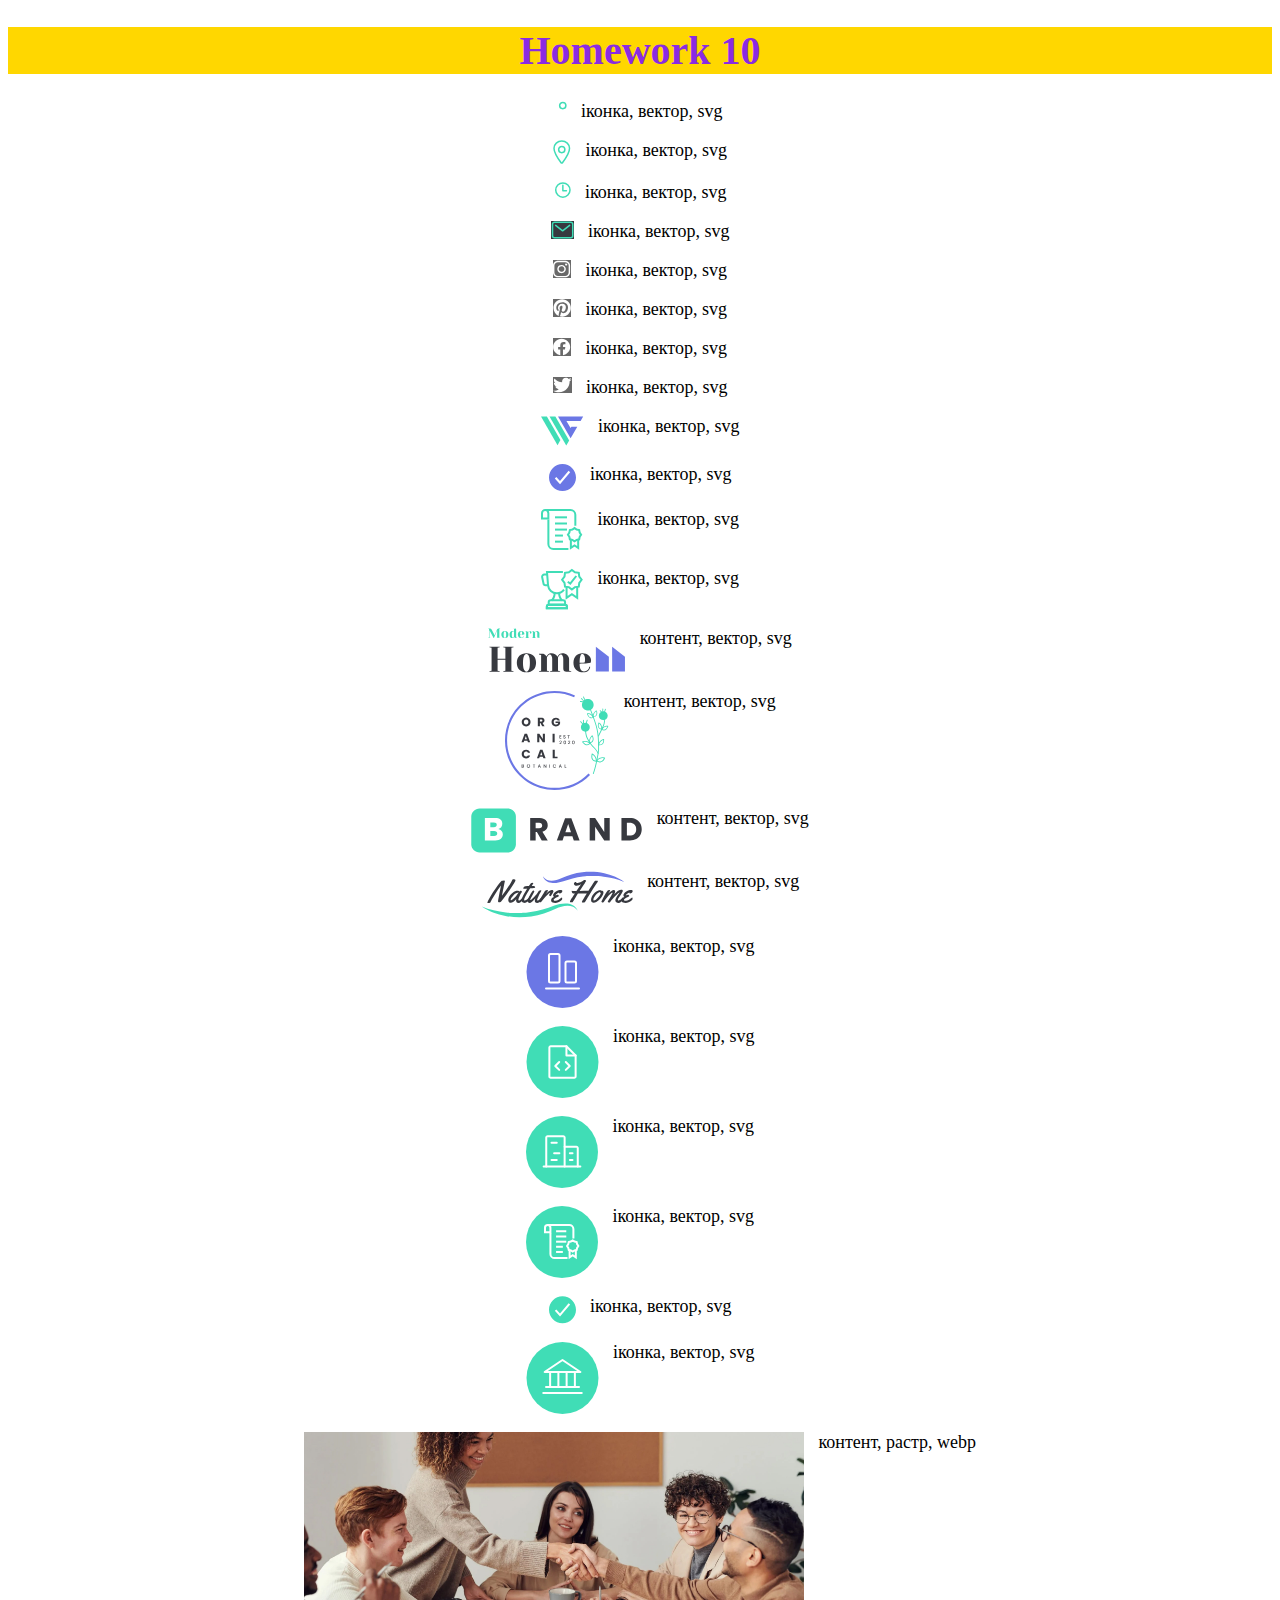
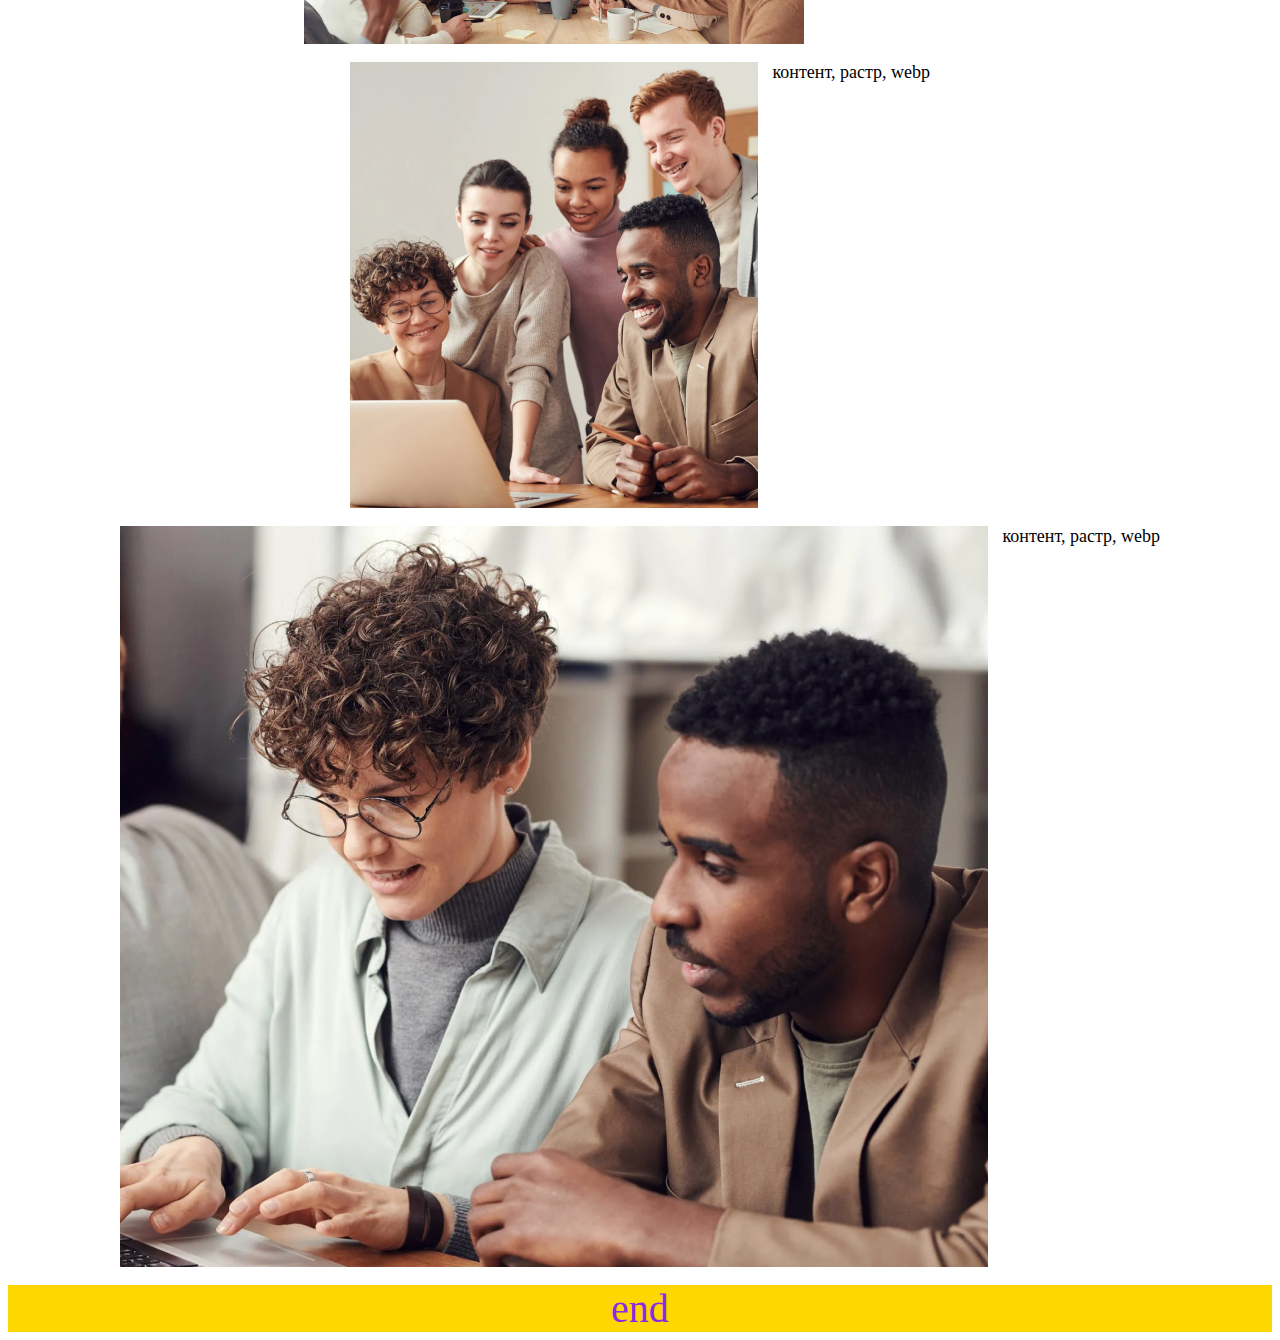
<file: lesson_10/index.html>
<!DOCTYPE html>
<html lang="ua">

<head>
	<meta charset="UTF-8">
	<meta name="viewport" content="width=device-width, initial-scale=1.0">
	<title>lesson_10</title>
	<link rel="stylesheet" href="css/style.css">
</head>

<body>
	<header>
		<h1>
			Homework 10
		</h1>
	</header>
	<main>
		<div class="img">
			<p>
				<img src="img/vector.svg" alt="circle">
				іконка, вектор, svg
			</p>
			<p>
				<img src="img/icon.svg" alt="local">
				іконка, вектор, svg
			</p>
			<p>
				<img src="img/time.svg" alt="time">
				іконка, вектор, svg
			</p>
			<p>
				<img src="img/icon_1.svg" alt="mail">
				іконка, вектор, svg
			</p>
			<p>
				<img src="img/insta.svg" alt="insta" class="color">
				іконка, вектор, svg
			</p>
			<p>
				<img src="img/pintrest.svg" alt="pintrest" class="color">
				іконка, вектор, svg
			</p>
			<p>
				<img src="img/fb.svg" alt="fb" class="color">
				іконка, вектор, svg
			</p>
			<p>
				<img src="img/twiter.svg" alt="twitter" class="color">
				іконка, вектор, svg
			</p>
			<p>
				<img src="img/logo.svg" alt="logo">
				іконка, вектор, svg
			</p>
			<p>
				<img src="img/vector_2.svg" alt="vector">
				іконка, вектор, svg
			</p>
			<p>
				<img src="img/list.svg" alt="list">
				іконка, вектор, svg
			</p>
			<p>
				<img src="img/cup.svg" alt="cup">
				іконка, вектор, svg
			</p>
			<p>
				<img src="img/home.svg" alt="home">
				контент, вектор, svg
			</p>
			<p>
				<img src="img/org.svg" alt="org">
				контент, вектор, svg
			</p>
			<p>
				<img src="img/brend.svg" alt="brend">
				контент, вектор, svg
			</p>
			<p>
				<img src="img/nature.svg" alt="nature">
				контент, вектор, svg
			</p>
			<p>
				<img src="img/icon_3.svg" alt="icon">
				іконка, вектор, svg
			</p>
			<p>
				<img src="img/icon_4.svg" alt="icon">
				іконка, вектор, svg
			</p>
			<p>
				<img src="img/icon_5.svg" alt="icon">
				іконка, вектор, svg
			</p>
			<p>
				<img src="img/icon_6.svg" alt="icon">
				іконка, вектор, svg
			</p>
			<p>
				<img src="img/ector_3.svg" alt="icon">
				іконка, вектор, svg
			</p>
			<p>
				<img src="img/icon_2.svg" alt="icon">
				іконка, вектор, svg
			</p>
			<p>
				<img src="img/photo_2.webp" width="500px" alt="photo">
				контент, растр, webp
			</p>
			<p>
				<img src="img/photo_1.webp" alt="photo">
				контент, растр, webp
			</p>
			<p>
				<img src="img/photo.webp" alt="photo">
				контент, растр, webp
			</p>
		</div>
	</main>
	<footer>
		end
	</footer>
</body>

</html>
</file>
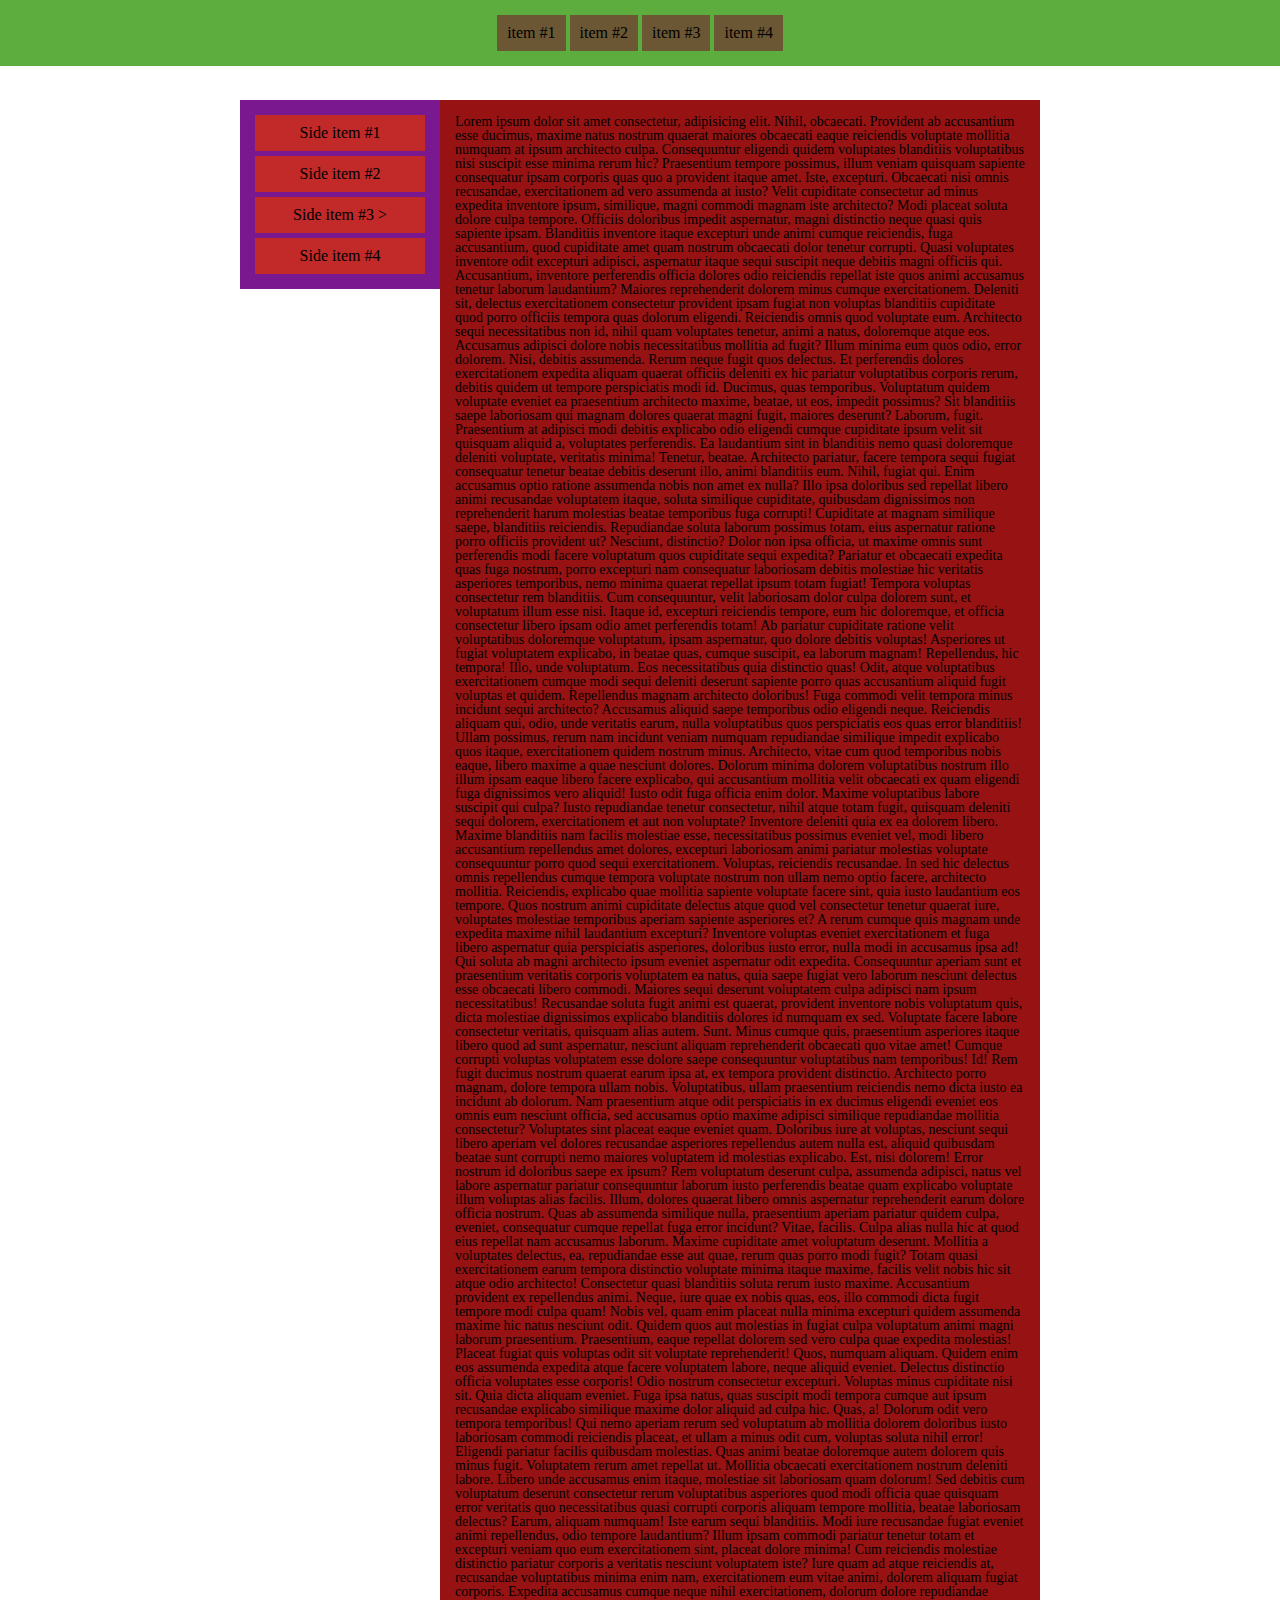
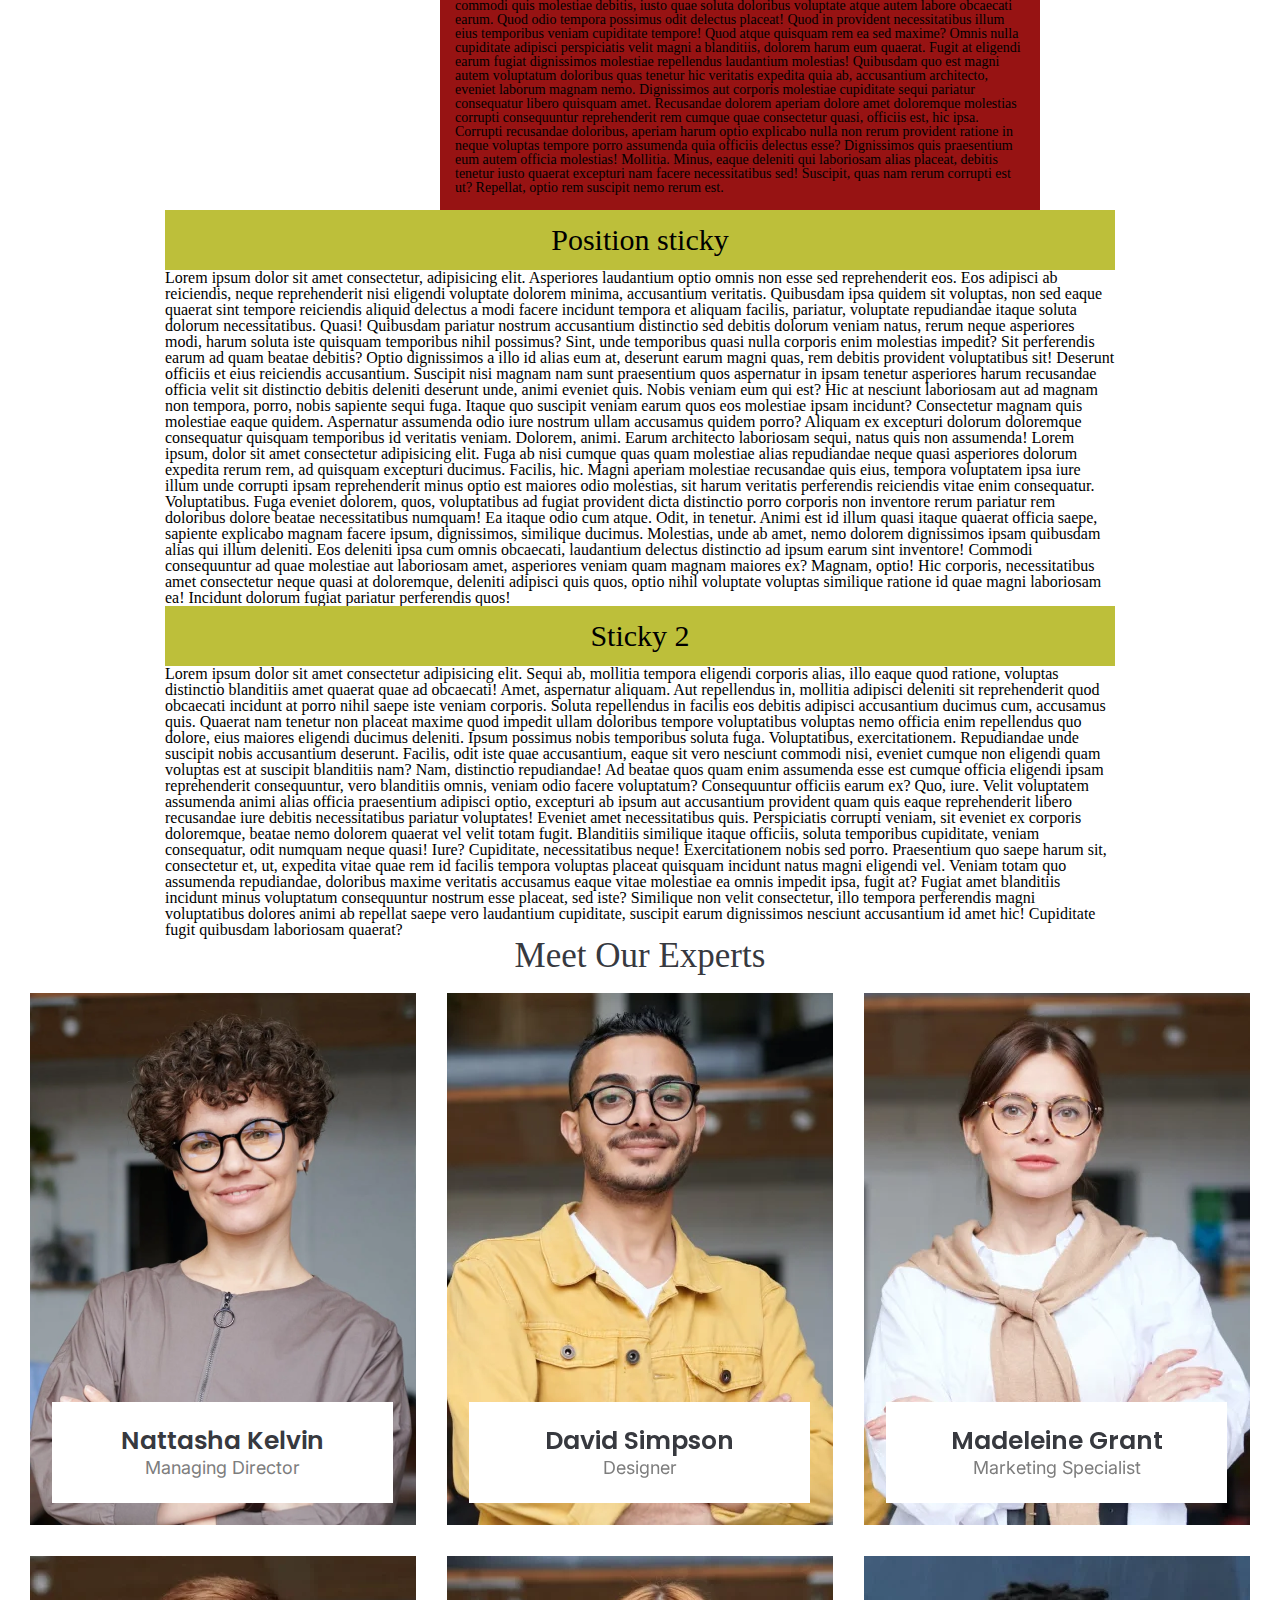
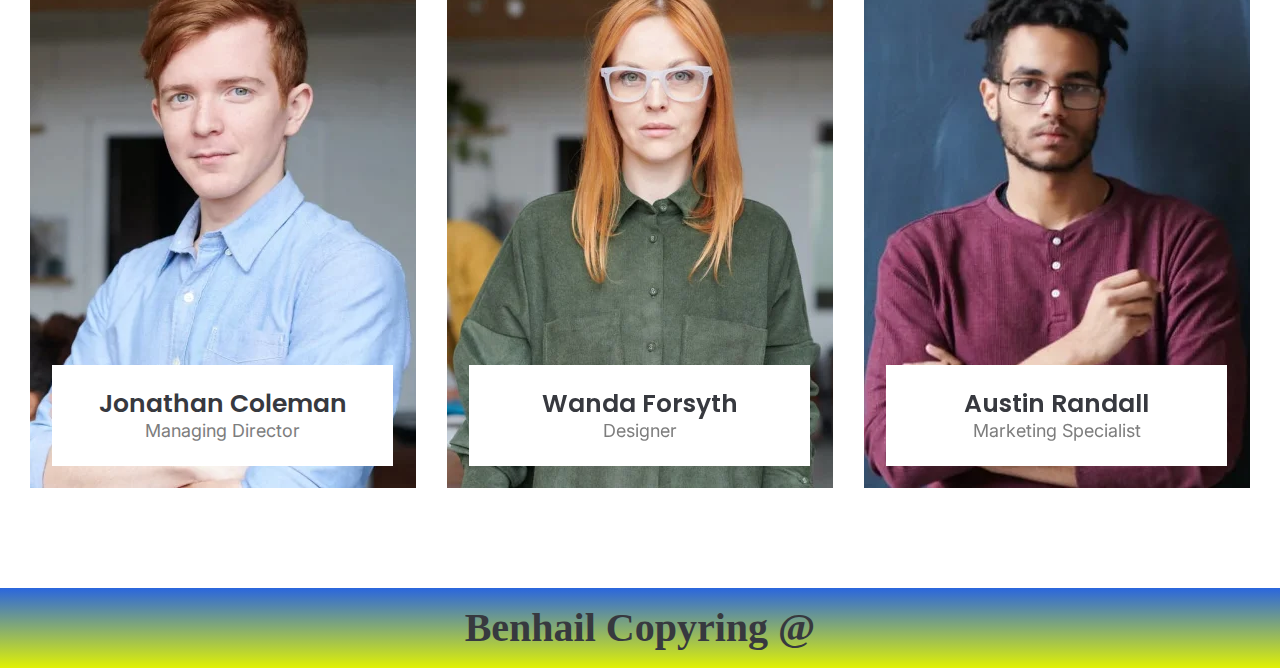
<file: lesson_12/index.html>
<!DOCTYPE html>
<html lang="en">

<head>
	<meta charset="UTF-8">
	<meta name="viewport" content="width=device-width, initial-scale=1.0">
	<title>lesson_12</title>
	<link rel="stylesheet" href="css/style.css">
</head>

<body>
	<div class="wrapper">
		<header class="header">
			<div class="header__container">
				<ul class="menu">
					<li class="menu__item">
						<a href="#" class="menu__link">item #1</a>
					</li>
					<li class="menu__item">
						<a href="#" class="menu__link">item #2</a>
						<ul class="sub-menu">
							<li class="sub-menu__item">
								<a href="#" class="sub-menu__link">Sub-item #1</a>
							</li>
							<li class="sub-menu__item">
								<a href="#" class="sub-menu__link">Sub-item #2</a>
							</li>
							<li class="sub-menu__item">
								<a href="#" class="sub-menu__link">Sub-item #3</a>
							</li>
							<li class="sub-menu__item">
								<a href="#" class="sub-menu__link">Sub-item #4</a>
							</li>
						</ul>
					</li>
					<li class="menu__item">
						<a href="#" class="menu__link">item #3</a>
					</li>
					<li class="menu__item">
						<a href="#" class="menu__link">item #4</a>
					</li>
				</ul>
			</div>
		</header>
		<main class="page">
			<div class="page__container">
				<div class="side">
					<ul class="menu-side">
						<li class="menu-side__item">
							<a href="#" class="menu-side__link">
								Side item #1
							</a>
						</li>
						<li class="menu-side__item">
							<a href="#" class="menu-side__link">
								Side item #2
							</a>
						</li>
						<li class="menu-side__item">
							<a href="#" class="menu-side__link">
								Side item #3 >
							</a>
							<ul class="sub-menu-side">
								<li class="sub-menu-side__list">
									<a href="#" class="sub-menu-side__link">
										Side Sub Item #1
									</a>
								</li>
								<li class="sub-menu-side__list">
									<a href="#" class="sub-menu-side__link">
										Side Sub Item #2
									</a>
								</li>
								<li class="sub-menu-side__list">
									<a href="#" class="sub-menu-side__link">
										Side Sub Item #3 >
									</a>
									<ul class="sub2-menu-side">
										<li class="sub2-menu-side__list">
											<a href="#" class="sub2-menu-side__link">
												Sub2 item #1
											</a>
										</li>
										<li class="sub2-menu-side__list">
											<a href="#" class="sub2-menu-side__link">
												Sub2 item #2
											</a>
										</li>
										<li class="sub2-menu-side__list">
											<a href="#" class="sub2-menu-side__link">
												Sub2 item #3
											</a>
										</li>
										<li class="sub2-menu-side__list">
											<a href="#" class="sub2-menu-side__link">
												Sub2 item #4
											</a>
										</li>
									</ul>
								</li>
								<li class="sub-menu-side__list">
									<a href="#" class="sub-menu-side__link">
										Side Sub Item #4
									</a>
								</li>
							</ul>
						</li>
						<li class="menu-side__item">
							<a href="#" class="menu-side__link">
								Side item #4
							</a>
						</li>

					</ul>
				</div>
				<div class="content">
					Lorem ipsum dolor sit amet consectetur, adipisicing elit. Nihil, obcaecati. Provident ab accusantium
					esse ducimus, maxime natus nostrum quaerat maiores obcaecati eaque reiciendis voluptate mollitia
					numquam at ipsum architecto culpa.
					Consequuntur eligendi quidem voluptates blanditiis voluptatibus nisi suscipit esse minima rerum hic?
					Praesentium tempore possimus, illum veniam quisquam sapiente consequatur ipsam corporis quas quo a
					provident itaque amet. Iste, excepturi.
					Obcaecati nisi omnis recusandae, exercitationem ad vero assumenda at iusto? Velit cupiditate
					consectetur ad minus expedita inventore ipsum, similique, magni commodi magnam iste architecto? Modi
					placeat soluta dolore culpa tempore.
					Officiis doloribus impedit aspernatur, magni distinctio neque quasi quis sapiente ipsam. Blanditiis
					inventore itaque excepturi unde animi cumque reiciendis, fuga accusantium, quod cupiditate amet quam
					nostrum obcaecati dolor tenetur corrupti.
					Quasi voluptates inventore odit excepturi adipisci, aspernatur itaque sequi suscipit neque debitis
					magni officiis qui. Accusantium, inventore perferendis officia dolores odio reiciendis repellat iste
					quos animi accusamus tenetur laborum laudantium?
					Maiores reprehenderit dolorem minus cumque exercitationem. Deleniti sit, delectus exercitationem
					consectetur provident ipsam fugiat non voluptas blanditiis cupiditate quod porro officiis tempora
					quas dolorum eligendi. Reiciendis omnis quod voluptate eum.
					Architecto sequi necessitatibus non id, nihil quam voluptates tenetur, animi a natus, doloremque
					atque eos. Accusamus adipisci dolore nobis necessitatibus mollitia ad fugit? Illum minima eum quos
					odio, error dolorem.
					Nisi, debitis assumenda. Rerum neque fugit quos delectus. Et perferendis dolores exercitationem
					expedita aliquam quaerat officiis deleniti ex hic pariatur voluptatibus corporis rerum, debitis
					quidem ut tempore perspiciatis modi id.
					Ducimus, quas temporibus. Voluptatum quidem voluptate eveniet ea praesentium architecto maxime,
					beatae, ut eos, impedit possimus? Sit blanditiis saepe laboriosam qui magnam dolores quaerat magni
					fugit, maiores deserunt? Laborum, fugit.
					Praesentium at adipisci modi debitis explicabo odio eligendi cumque cupiditate ipsum velit sit
					quisquam aliquid a, voluptates perferendis. Ea laudantium sint in blanditiis nemo quasi doloremque
					deleniti voluptate, veritatis minima!
					Tenetur, beatae. Architecto pariatur, facere tempora sequi fugiat consequatur tenetur beatae debitis
					deserunt illo, animi blanditiis eum. Nihil, fugiat qui. Enim accusamus optio ratione assumenda nobis
					non amet ex nulla?
					Illo ipsa doloribus sed repellat libero animi recusandae voluptatem itaque, soluta similique
					cupiditate, quibusdam dignissimos non reprehenderit harum molestias beatae temporibus fuga corrupti!
					Cupiditate at magnam similique saepe, blanditiis reiciendis.
					Repudiandae soluta laborum possimus totam, eius aspernatur ratione porro officiis provident ut?
					Nesciunt, distinctio? Dolor non ipsa officia, ut maxime omnis sunt perferendis modi facere
					voluptatum quos cupiditate sequi expedita?
					Pariatur et obcaecati expedita quas fuga nostrum, porro excepturi nam consequatur laboriosam debitis
					molestiae hic veritatis asperiores temporibus, nemo minima quaerat repellat ipsum totam fugiat!
					Tempora voluptas consectetur rem blanditiis.
					Cum consequuntur, velit laboriosam dolor culpa dolorem sunt, et voluptatum illum esse nisi. Itaque
					id, excepturi reiciendis tempore, eum hic doloremque, et officia consectetur libero ipsam odio amet
					perferendis totam!
					Ab pariatur cupiditate ratione velit voluptatibus doloremque voluptatum, ipsam aspernatur, quo
					dolore debitis voluptas! Asperiores ut fugiat voluptatem explicabo, in beatae quas, cumque suscipit,
					ea laborum magnam! Repellendus, hic tempora!
					Illo, unde voluptatum. Eos necessitatibus quia distinctio quas! Odit, atque voluptatibus
					exercitationem cumque modi sequi deleniti deserunt sapiente porro quas accusantium aliquid fugit
					voluptas et quidem. Repellendus magnam architecto doloribus!
					Fuga commodi velit tempora minus incidunt sequi architecto? Accusamus aliquid saepe temporibus odio
					eligendi neque. Reiciendis aliquam qui, odio, unde veritatis earum, nulla voluptatibus quos
					perspiciatis eos quas error blanditiis!
					Ullam possimus, rerum nam incidunt veniam numquam repudiandae similique impedit explicabo quos
					itaque, exercitationem quidem nostrum minus. Architecto, vitae cum quod temporibus nobis eaque,
					libero maxime a quae nesciunt dolores.
					Dolorum minima dolorem voluptatibus nostrum illo illum ipsam eaque libero facere explicabo, qui
					accusantium mollitia velit obcaecati ex quam eligendi fuga dignissimos vero aliquid! Iusto odit fuga
					officia enim dolor.
					Maxime voluptatibus labore suscipit qui culpa? Iusto repudiandae tenetur consectetur, nihil atque
					totam fugit, quisquam deleniti sequi dolorem, exercitationem et aut non voluptate? Inventore
					deleniti quia ex ea dolorem libero.
					Maxime blanditiis nam facilis molestiae esse, necessitatibus possimus eveniet vel, modi libero
					accusantium repellendus amet dolores, excepturi laboriosam animi pariatur molestias voluptate
					consequuntur porro quod sequi exercitationem. Voluptas, reiciendis recusandae.
					In sed hic delectus omnis repellendus cumque tempora voluptate nostrum non ullam nemo optio facere,
					architecto mollitia. Reiciendis, explicabo quae mollitia sapiente voluptate facere sint, quia iusto
					laudantium eos tempore.
					Quos nostrum animi cupiditate delectus atque quod vel consectetur tenetur quaerat iure, voluptates
					molestiae temporibus aperiam sapiente asperiores et? A rerum cumque quis magnam unde expedita maxime
					nihil laudantium excepturi?
					Inventore voluptas eveniet exercitationem et fuga libero aspernatur quia perspiciatis asperiores,
					doloribus iusto error, nulla modi in accusamus ipsa ad! Qui soluta ab magni architecto ipsum eveniet
					aspernatur odit expedita.
					Consequuntur aperiam sunt et praesentium veritatis corporis voluptatem ea natus, quia saepe fugiat
					vero laborum nesciunt delectus esse obcaecati libero commodi. Maiores sequi deserunt voluptatem
					culpa adipisci nam ipsum necessitatibus!
					Recusandae soluta fugit animi est quaerat, provident inventore nobis voluptatum quis, dicta
					molestiae dignissimos explicabo blanditiis dolores id numquam ex sed. Voluptate facere labore
					consectetur veritatis, quisquam alias autem. Sunt.
					Minus cumque quis, praesentium asperiores itaque libero quod ad sunt aspernatur, nesciunt aliquam
					reprehenderit obcaecati quo vitae amet! Cumque corrupti voluptas voluptatem esse dolore saepe
					consequuntur voluptatibus nam temporibus! Id!
					Rem fugit ducimus nostrum quaerat earum ipsa at, ex tempora provident distinctio. Architecto porro
					magnam, dolore tempora ullam nobis. Voluptatibus, ullam praesentium reiciendis nemo dicta iusto ea
					incidunt ab dolorum.
					Nam praesentium atque odit perspiciatis in ex ducimus eligendi eveniet eos omnis eum nesciunt
					officia, sed accusamus optio maxime adipisci similique repudiandae mollitia consectetur? Voluptates
					sint placeat eaque eveniet quam.
					Doloribus iure at voluptas, nesciunt sequi libero aperiam vel dolores recusandae asperiores
					repellendus autem nulla est, aliquid quibusdam beatae sunt corrupti nemo maiores voluptatem id
					molestias explicabo. Est, nisi dolorem!
					Error nostrum id doloribus saepe ex ipsum? Rem voluptatum deserunt culpa, assumenda adipisci, natus
					vel labore aspernatur pariatur consequuntur laborum iusto perferendis beatae quam explicabo
					voluptate illum voluptas alias facilis.
					Illum, dolores quaerat libero omnis aspernatur reprehenderit earum dolore officia nostrum. Quas ab
					assumenda similique nulla, praesentium aperiam pariatur quidem culpa, eveniet, consequatur cumque
					repellat fuga error incidunt? Vitae, facilis.
					Culpa alias nulla hic at quod eius repellat nam accusamus laborum. Maxime cupiditate amet voluptatum
					deserunt. Mollitia a voluptates delectus, ea, repudiandae esse aut quae, rerum quas porro modi
					fugit?
					Totam quasi exercitationem earum tempora distinctio voluptate minima itaque maxime, facilis velit
					nobis hic sit atque odio architecto! Consectetur quasi blanditiis soluta rerum iusto maxime.
					Accusantium provident ex repellendus animi.
					Neque, iure quae ex nobis quas, eos, illo commodi dicta fugit tempore modi culpa quam! Nobis vel,
					quam enim placeat nulla minima excepturi quidem assumenda maxime hic natus nesciunt odit.
					Quidem quos aut molestias in fugiat culpa voluptatum animi magni laborum praesentium. Praesentium,
					eaque repellat dolorem sed vero culpa quae expedita molestias! Placeat fugiat quis voluptas odit sit
					voluptate reprehenderit!
					Quos, numquam aliquam. Quidem enim eos assumenda expedita atque facere voluptatem labore, neque
					aliquid eveniet. Delectus distinctio officia voluptates esse corporis! Odio nostrum consectetur
					excepturi. Voluptas minus cupiditate nisi sit.
					Quia dicta aliquam eveniet. Fuga ipsa natus, quas suscipit modi tempora cumque aut ipsum recusandae
					explicabo similique maxime dolor aliquid ad culpa hic. Quas, a! Dolorum odit vero tempora
					temporibus!
					Qui nemo aperiam rerum sed voluptatum ab mollitia dolorem doloribus iusto laboriosam commodi
					reiciendis placeat, et ullam a minus odit cum, voluptas soluta nihil error! Eligendi pariatur
					facilis quibusdam molestias.
					Quas animi beatae doloremque autem dolorem quis minus fugit. Voluptatem rerum amet repellat ut.
					Mollitia obcaecati exercitationem nostrum deleniti labore. Libero unde accusamus enim itaque,
					molestiae sit laboriosam quam dolorum!
					Sed debitis cum voluptatum deserunt consectetur rerum voluptatibus asperiores quod modi officia quae
					quisquam error veritatis quo necessitatibus quasi corrupti corporis aliquam tempore mollitia, beatae
					laboriosam delectus? Earum, aliquam numquam!
					Iste earum sequi blanditiis. Modi iure recusandae fugiat eveniet animi repellendus, odio tempore
					laudantium? Illum ipsam commodi pariatur tenetur totam et excepturi veniam quo eum exercitationem
					sint, placeat dolore minima!
					Cum reiciendis molestiae distinctio pariatur corporis a veritatis nesciunt voluptatem iste? Iure
					quam ad atque reiciendis at, recusandae voluptatibus minima enim nam, exercitationem eum vitae
					animi, dolorem aliquam fugiat corporis.
					Expedita accusamus cumque neque nihil exercitationem, dolorum dolore repudiandae commodi quis
					molestiae debitis, iusto quae soluta doloribus voluptate atque autem labore obcaecati earum. Quod
					odio tempora possimus odit delectus placeat!
					Quod in provident necessitatibus illum eius temporibus veniam cupiditate tempore! Quod atque
					quisquam rem ea sed maxime? Omnis nulla cupiditate adipisci perspiciatis velit magni a blanditiis,
					dolorem harum eum quaerat.
					Fugit at eligendi earum fugiat dignissimos molestiae repellendus laudantium molestias! Quibusdam quo
					est magni autem voluptatum doloribus quas tenetur hic veritatis expedita quia ab, accusantium
					architecto, eveniet laborum magnam nemo.
					Dignissimos aut corporis molestiae cupiditate sequi pariatur consequatur libero quisquam amet.
					Recusandae dolorem aperiam dolore amet doloremque molestias corrupti consequuntur reprehenderit rem
					cumque quae consectetur quasi, officiis est, hic ipsa.
					Corrupti recusandae doloribus, aperiam harum optio explicabo nulla non rerum provident ratione in
					neque voluptas tempore porro assumenda quia officiis delectus esse? Dignissimos quis praesentium eum
					autem officia molestias! Mollitia.
					Minus, eaque deleniti qui laboriosam alias placeat, debitis tenetur iusto quaerat excepturi nam
					facere necessitatibus sed! Suscipit, quas nam rerum corrupti est ut? Repellat, optio rem suscipit
					nemo rerum est.
				</div>

			</div>
			<div class="info">
				<h2 class="info__title">
					Position sticky
				</h2>
				<p class="info__text">
					Lorem ipsum dolor sit amet consectetur, adipisicing elit. Asperiores laudantium optio omnis non esse
					sed reprehenderit eos. Eos adipisci ab reiciendis, neque reprehenderit nisi eligendi voluptate
					dolorem minima, accusantium veritatis.
					Quibusdam ipsa quidem sit voluptas, non sed eaque quaerat sint tempore reiciendis aliquid delectus a
					modi facere incidunt tempora et aliquam facilis, pariatur, voluptate repudiandae itaque soluta
					dolorum necessitatibus. Quasi!
					Quibusdam pariatur nostrum accusantium distinctio sed debitis dolorum veniam natus, rerum neque
					asperiores modi, harum soluta iste quisquam temporibus nihil possimus? Sint, unde temporibus quasi
					nulla corporis enim molestias impedit?
					Sit perferendis earum ad quam beatae debitis? Optio dignissimos a illo id alias eum at, deserunt
					earum magni quas, rem debitis provident voluptatibus sit! Deserunt officiis et eius reiciendis
					accusantium.
					Suscipit nisi magnam nam sunt praesentium quos aspernatur in ipsam tenetur asperiores harum
					recusandae officia velit sit distinctio debitis deleniti deserunt unde, animi eveniet quis. Nobis
					veniam eum qui est?
					Hic at nesciunt laboriosam aut ad magnam non tempora, porro, nobis sapiente sequi fuga. Itaque quo
					suscipit veniam earum quos eos molestiae ipsam incidunt? Consectetur magnam quis molestiae eaque
					quidem.
					Aspernatur assumenda odio iure nostrum ullam accusamus quidem porro? Aliquam ex excepturi dolorum
					doloremque consequatur quisquam temporibus id veritatis veniam. Dolorem, animi. Earum architecto
					laboriosam sequi, natus quis non assumenda!
					Lorem ipsum, dolor sit amet consectetur adipisicing elit. Fuga ab nisi cumque quas quam molestiae
					alias repudiandae neque quasi asperiores dolorum expedita rerum rem, ad quisquam excepturi ducimus.
					Facilis, hic.
					Magni aperiam molestiae recusandae quis eius, tempora voluptatem ipsa iure illum unde corrupti ipsam
					reprehenderit minus optio est maiores odio molestias, sit harum veritatis perferendis reiciendis
					vitae enim consequatur. Voluptatibus.
					Fuga eveniet dolorem, quos, voluptatibus ad fugiat provident dicta distinctio porro corporis non
					inventore rerum pariatur rem doloribus dolore beatae necessitatibus numquam! Ea itaque odio cum
					atque. Odit, in tenetur.
					Animi est id illum quasi itaque quaerat officia saepe, sapiente explicabo magnam facere ipsum,
					dignissimos, similique ducimus. Molestias, unde ab amet, nemo dolorem dignissimos ipsam quibusdam
					alias qui illum deleniti.
					Eos deleniti ipsa cum omnis obcaecati, laudantium delectus distinctio ad ipsum earum sint inventore!
					Commodi consequuntur ad quae molestiae aut laboriosam amet, asperiores veniam quam magnam maiores
					ex? Magnam, optio!
					Hic corporis, necessitatibus amet consectetur neque quasi at doloremque, deleniti adipisci quis
					quos, optio nihil voluptate voluptas similique ratione id quae magni laboriosam ea! Incidunt dolorum
					fugiat pariatur perferendis quos!
				</p>
				<h4 class="info__title">
					Sticky 2
				</h4>
				<p class="info__text">
					Lorem ipsum dolor sit amet consectetur adipisicing elit. Sequi ab, mollitia tempora eligendi
					corporis alias, illo eaque quod ratione, voluptas distinctio blanditiis amet quaerat quae ad
					obcaecati! Amet, aspernatur aliquam.
					Aut repellendus in, mollitia adipisci deleniti sit reprehenderit quod obcaecati incidunt at porro
					nihil saepe iste veniam corporis. Soluta repellendus in facilis eos debitis adipisci accusantium
					ducimus cum, accusamus quis.
					Quaerat nam tenetur non placeat maxime quod impedit ullam doloribus tempore voluptatibus voluptas
					nemo officia enim repellendus quo dolore, eius maiores eligendi ducimus deleniti. Ipsum possimus
					nobis temporibus soluta fuga.
					Voluptatibus, exercitationem. Repudiandae unde suscipit nobis accusantium deserunt. Facilis, odit
					iste quae accusantium, eaque sit vero nesciunt commodi nisi, eveniet cumque non eligendi quam
					voluptas est at suscipit blanditiis nam?
					Nam, distinctio repudiandae! Ad beatae quos quam enim assumenda esse est cumque officia eligendi
					ipsam reprehenderit consequuntur, vero blanditiis omnis, veniam odio facere voluptatum? Consequuntur
					officiis earum ex? Quo, iure.
					Velit voluptatem assumenda animi alias officia praesentium adipisci optio, excepturi ab ipsum aut
					accusantium provident quam quis eaque reprehenderit libero recusandae iure debitis necessitatibus
					pariatur voluptates! Eveniet amet necessitatibus quis.
					Perspiciatis corrupti veniam, sit eveniet ex corporis doloremque, beatae nemo dolorem quaerat vel
					velit totam fugit. Blanditiis similique itaque officiis, soluta temporibus cupiditate, veniam
					consequatur, odit numquam neque quasi! Iure?
					Cupiditate, necessitatibus neque! Exercitationem nobis sed porro. Praesentium quo saepe harum sit,
					consectetur et, ut, expedita vitae quae rem id facilis tempora voluptas placeat quisquam incidunt
					natus magni eligendi vel.
					Veniam totam quo assumenda repudiandae, doloribus maxime veritatis accusamus eaque vitae molestiae
					ea omnis impedit ipsa, fugit at? Fugiat amet blanditiis incidunt minus voluptatum consequuntur
					nostrum esse placeat, sed iste?
					Similique non velit consectetur, illo tempora perferendis magni voluptatibus dolores animi ab
					repellat saepe vero laudantium cupiditate, suscipit earum dignissimos nesciunt accusantium id amet
					hic! Cupiditate fugit quibusdam laboriosam quaerat?
				</p>
			</div>
			<!--==============Meet Our Experts=============== -->

			<section class="meet">
				<div class="meet__container">
					<h1 class="meet__title">
						Meet Our Experts
					</h1>
					<div class="meet__cards card">
						<div class="card__wrapper">
							<img class="card__img" src="img/natt.webp" alt="photo">

							<div class="card__social ">
								<a class="card__link" href="#">
									<img class="card__svg" src="img/insta.svg" alt="instagram">
								</a>
								<a class="card__link" href="#">
									<img class="card__svg" src="img/fb.svg" alt="facebok">
								</a>
								<a class="card__link" href="#">
									<img class="card__svg" src="img/twiter.svg" alt="twiter">
								</a>
							</div>
							<div class="card__name name">
								<h3 class="name__name">
									Nattasha Kelvin
								</h3>
								<h4 class="name__prof">
									Managing Director
								</h4>
							</div>
						</div>
						<div class="card__wrapper">
							<img class="card__img" src="img/dav.webp" alt="photo">

							<div class="card__social ">
								<a class="card__link" href="#">
									<img class="card__svg" src="img/insta.svg" alt="instagram">
								</a>
								<a class="card__link" href="#">
									<img class="card__svg" src="img/fb.svg" alt="facebok">
								</a>
								<a class="card__link" href="#">
									<img class="card__svg" src="img/twiter.svg" alt="twiter">
								</a>
							</div>
							<div class="card__name name">
								<h3 class="name__name">
									David Simpson
								</h3>
								<h4 class="name__prof">
									Designer
								</h4>
							</div>
						</div>
						<div class="card__wrapper">
							<img class="card__img" src="img/made.webp" alt="photo">
							<div class="card__social ">
								<a class="card__link" href="#">
									<img class="card__svg" src="img/insta.svg" alt="instagram">
								</a>
								<a class="card__link" href="#">
									<img class="card__svg" src="img/fb.svg" alt="facebok">
								</a>
								<a class="card__link" href="#">
									<img class="card__svg" src="img/twiter.svg" alt="twiter">
								</a>
							</div>
							<div class="card__name name">
								<h3 class="name__name">
									Madeleine Grant
								</h3>
								<h4 class="name__prof">
									Marketing Specialist
								</h4>
							</div>
						</div>
						<div class="card__wrapper">
							<img class="card__img" src="img/jona.webp" alt="photo">
							<div class="card__social ">
								<a class="card__link" href="#">
									<img class="card__svg" src="img/insta.svg" alt="instagram">
								</a>
								<a class="card__link" href="#">
									<img class="card__svg" src="img/fb.svg" alt="facebok">
								</a>
								<a class="card__link" href="#">
									<img class="card__svg" src="img/twiter.svg" alt="twiter">
								</a>
							</div>
							<div class="card__name name">
								<h3 class="name__name">
									Jonathan Coleman
								</h3>
								<h4 class="name__prof">
									Managing Director
								</h4>
							</div>
						</div>
						<div class="card__wrapper">
							<img class="card__img" src="img/wand.webp" alt="photo">

							<div class="card__social">
								<a class="card__link" href="#">
									<img class="card__svg" src="img/insta.svg" alt="instagram">
								</a>
								<a class="card__link" href="#">
									<img class="card__svg" src="img/fb.svg" alt="facebok">
								</a>
								<a class="card__link" href="#">
									<img class="card__svg" src="img/twiter.svg" alt="twiter">
								</a>
							</div>
							<div class="card__name name">
								<h3 class="name__name">
									Wanda Forsyth
								</h3>
								<h4 class="name__prof">
									Designer
								</h4>
							</div>
						</div>
						<div class="card__wrapper">
							<img class="card__img" src="img/aust.webp" alt="photo">

							<div class="card__social">
								<a class="card__link" href="#">
									<img class="card__svg" src="img/insta.svg" alt="instagram">
								</a>
								<a class="card__link" href="#">
									<img class="card__svg" src="img/fb.svg" alt="facebok">
								</a>
								<a class="card__link" href="#">
									<img class="card__svg" src="img/twiter.svg" alt="twiter">
								</a>
							</div>
							<div class="card__name name">
								<h3 class="name__name">
									Austin Randall
								</h3>
								<h4 class="name__prof">
									Marketing Specialist
								</h4>
							</div>
						</div>
					</div>
				</div>
			</section>
		</main>
		<footer class="footer">
			Benhail Copyring @
		</footer>
	</div>
</body>

</html>
</file>
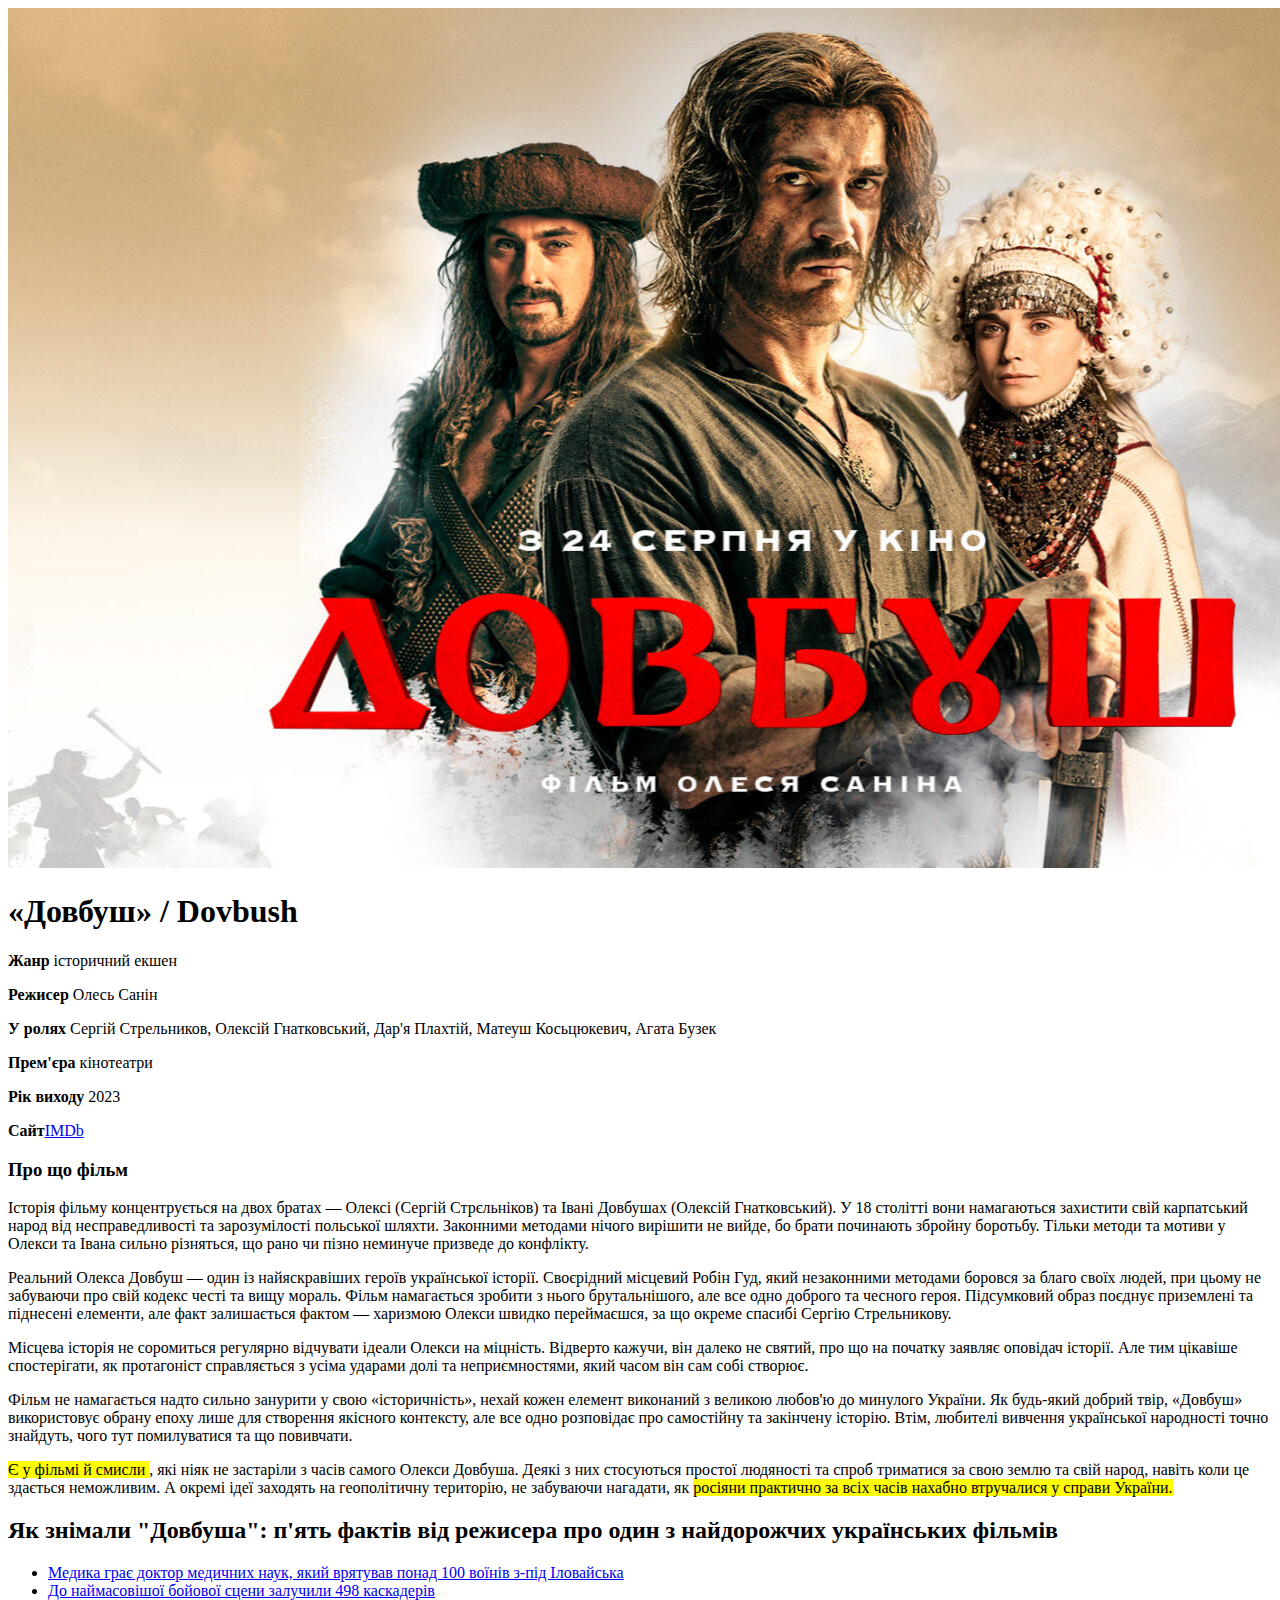
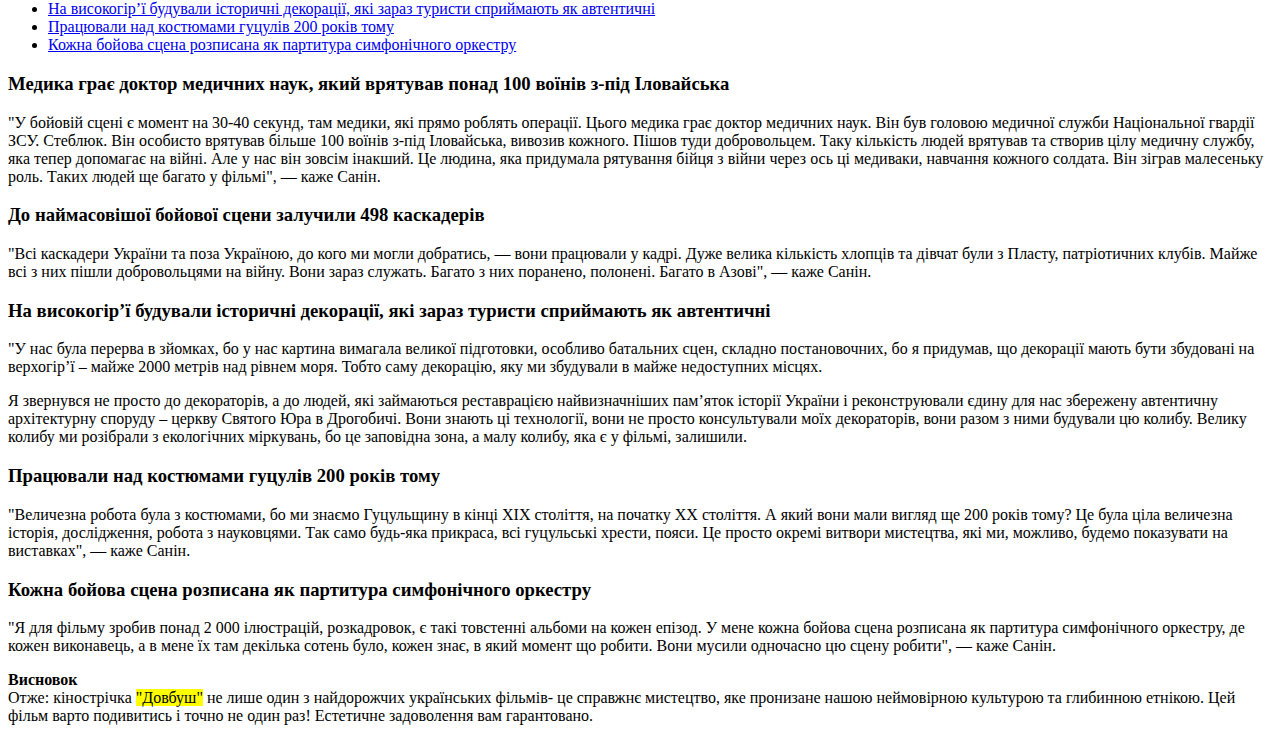
<file: lesson_2/index.html>
<!DOCTYPE html>
<html lang="uk">

<head>
   <meta charset="UTF-8">
   <meta http-equiv="X-UA-Compatible" content="IE=edge">
   <meta name="viewport" content="width=device-width, initial-scale=1.0">
   <title>Домашка_2</title>
</head>

<body>
   <img src="img/Довбуш фото1.png" alt="Постер фільму">
   <header>
      <h1>
         «Довбуш» / Dovbush
      </h1>
   </header>
   <div>
      <p>
         <b>Жанр</b> історичний екшен
      </p>
      <p>
         <b>Режисер</b> Олесь Санін
      </p>
      <p>
         <b>У ролях</b> Сергій Стрельников, Олексій Гнатковський, Дар'я Плахтій, Матеуш Косьцюкевич, Агата Бузек
      </p>
      <p>
         <b>Прем'єра</b> кінотеатри
      </p>
      <p>
         <b>Рік виходу</b> 2023
      </p>
      <p>
         <b>Сайт</b><a target="_blank" href="https://www.imdb.com/title/tt21833376/">IMDb</a>
      </p>
   </div>
   <main>
      <h3>
         Про що фільм
      </h3>
      <p>
         Історія фільму концентрується на двох братах — Олексі (Сергій Стрєльніков) та Івані Довбушах (Олексій
         Гнатковський). У 18 столітті вони намагаються захистити свій карпатський народ від несправедливості та
         зарозумілості польської шляхти. Законними методами нічого вирішити не вийде, бо брати починають збройну
         боротьбу. Тільки методи та мотиви у Олекси та Івана сильно різняться, що рано чи пізно неминуче призведе до
         конфлікту.
      </p>
      <p>
         Реальний Олекса Довбуш — один із найяскравіших героїв української історії. Своєрідний місцевий Робін Гуд, який
         незаконними методами боровся за благо своїх людей, при цьому не забуваючи про свій кодекс честі та вищу мораль.
         Фільм намагається зробити з нього брутальнішого, але все одно доброго та чесного героя. Підсумковий образ
         поєднує приземлені та піднесені елементи, але факт залишається фактом — харизмою Олекси швидко переймаєшся, за
         що окреме спасибі Сергію Стрельникову.
      </p>
      <p>
         Місцева історія не соромиться регулярно відчувати ідеали Олекси на міцність. Відверто кажучи, він далеко не
         святий, про що на початку заявляє оповідач історії. Але тим цікавіше спостерігати, як протагоніст справляється
         з усіма ударами долі та неприємностями, який часом він сам собі створює.
      </p>
      <p>
         Фільм не намагається надто сильно занурити у свою «історичність», нехай кожен елемент виконаний з великою
         любов'ю до минулого України. Як будь-який добрий твір, «Довбуш» використовує обрану епоху лише для створення
         якісного контексту, але все одно розповідає про самостійну та закінчену історію. Втім, любителі вивчення
         української народності точно знайдуть, чого тут помилуватися та що повивчати.
      </p>
      <p>
         <mark>Є у фільмі й смисли </mark>, які ніяк не застаріли з часів самого Олекси Довбуша. Деякі з них стосуються
         простої людяності та спроб триматися за свою землю та свій народ, навіть коли це здається неможливим. А окремі
         ідеї заходять на геополітичну територію, не забуваючи нагадати, як <mark>росіяни практично за всіх часів
            нахабно
            втручалися у справи України.</mark>
      </p>
   </main>
   <h2>
      Як знімали "Довбуша": п'ять фактів від режисера про один з найдорожчих українських фільмів
   </h2>
   <ul>
      <li>
         <a href="#medic" class="link">
            Медика грає доктор медичних наук, який врятував понад 100 воїнів з-під Іловайська
         </a>
      </li>
      <li>
         <a href="#stuntman" class="link">
            До наймасовішої бойової сцени залучили 498 каскадерів
         </a>
      </li>
      <li>
         <a href="#scenаry" class="link">
            На високогір’ї будували історичні декорації, які зараз туристи сприймають як автентичні
         </a>
      </li>
      <li>
         <a href="#costumes" class="link">
            Працювали над костюмами гуцулів 200 років тому
         </a>
      </li>
      <li>
         <a href="#the-battle" class="link">
            Кожна бойова сцена розписана як партитура симфонічного оркестру
         </a>
      </li>
   </ul>
   <div>
      <h3 id="medic">
         Медика грає доктор медичних наук, який врятував понад 100 воїнів з-під Іловайська
      </h3>
      <p>
         "У бойовій сцені є момент на 30-40 секунд, там медики, які прямо роблять операції. Цього медика грає доктор
         медичних наук. Він був головою медичної служби Національної гвардії ЗСУ. Стеблюк. Він особисто врятував більше
         100
         воїнів з-під Іловайська, вивозив кожного. Пішов туди добровольцем. Таку кількість людей врятував та створив
         цілу
         медичну службу, яка тепер допомагає на війні. Але у нас він зовсім інакший. Це людина, яка придумала рятування
         бійця з війни через ось ці медиваки, навчання кожного солдата. Він зіграв малесеньку роль. Таких людей ще
         багато
         у фільмі", — каже Санін.
      </p>
      <h3 id="stuntman">
         До наймасовішої бойової сцени залучили 498 каскадерів
      </h3>
      <p>
         "Всі каскадери України та поза Україною, до кого ми могли добратись, — вони працювали у кадрі. Дуже велика
         кількість хлопців та дівчат були з Пласту, патріотичних клубів. Майже всі з них пішли добровольцями на війну.
         Вони
         зараз служать. Багато з них поранено, полонені. Багато в Азові", — каже Санін.
      </p>
      <h3 id="scenаry">
         На високогір’ї будували історичні декорації, які зараз туристи сприймають як автентичні
      </h3>
      <p>
         "У нас була перерва в зйомках, бо у нас картина вимагала великої підготовки, особливо батальних сцен, складно
         постановочних, бо я придумав, що декорації мають бути збудовані на верхогір’ї – майже 2000 метрів над рівнем
         моря.
         Тобто саму декорацію, яку ми збудували в майже недоступних місцях.
      </p>
      <p>
         Я звернувся не просто до декораторів, а до людей, які займаються реставрацією найвизначніших пам’яток історії
         України і реконструювали єдину для нас збережену автентичну архітектурну споруду – церкву Святого Юра в
         Дрогобичі.
         Вони знають ці технології, вони не просто консультували моїх декораторів, вони разом з ними будували цю колибу.
         Велику колибу ми розібрали з екологічних міркувань, бо це заповідна зона, а малу колибу, яка є у фільмі,
         залишили.
      </p>
      <h3 id="costumes">
         Працювали над костюмами гуцулів 200 років тому
      </h3>
      <p>
         "Величезна робота була з костюмами, бо ми знаємо Гуцульщину в кінці ХІХ століття, на початку ХХ століття. А
         який
         вони мали вигляд ще 200 років тому? Це була ціла величезна історія, дослідження, робота з науковцями.
         Так само будь-яка прикраса, всі гуцульські хрести, пояси. Це просто окремі витвори мистецтва, які ми, можливо,
         будемо показувати на виставках", — каже Санін.
      </p>
      <h3 id="the-battle">
         Кожна бойова сцена розписана як партитура симфонічного оркестру
      </h3>
      <p>
         "Я для фільму зробив понад 2 000 ілюстрацій, розкадровок, є такі товстенні альбоми на кожен епізод. У мене
         кожна
         бойова сцена розписана як партитура симфонічного оркестру, де кожен виконавець, а в мене їх там декілька сотень
         було, кожен знає, в який момент що робити. Вони мусили одночасно цю сцену робити", — каже Санін.
      </p>
   </div>
   <footer>
      <p>
         <b>Висновок</b><br>Отже: кінострічка <mark>"Довбуш"</mark> не лише один з найдорожчих українських фільмів- це
         справжнє
         мистецтво, яке пронизане нашою неймовірною культурою та глибинною етнікою. Цей фільм варто подивитись і точно
         не один раз! Естетичне задоволення вам гарантовано.
      </p>
   </footer>
</body>

</html>
</file>
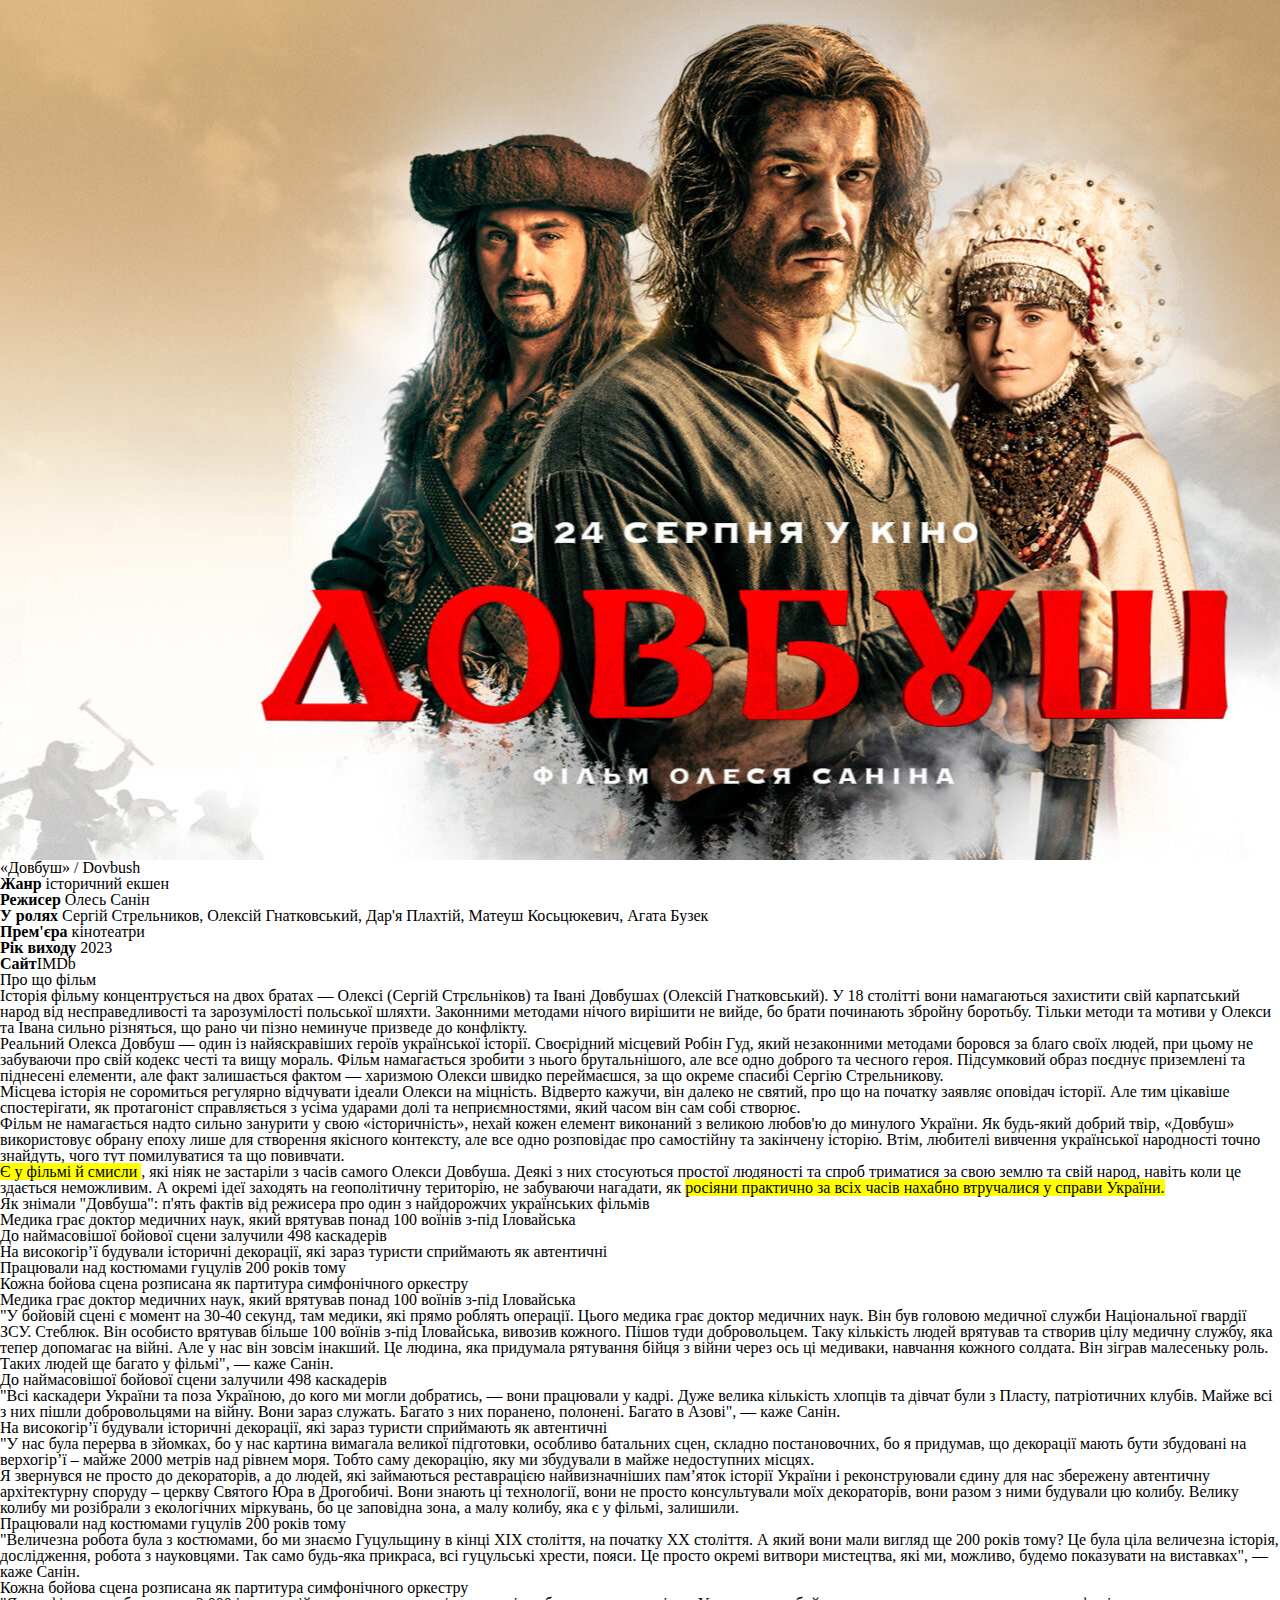
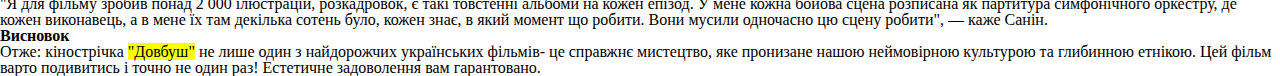
<file: lesson_3/index.html>
<!DOCTYPE html>
<html lang="uk">

<head>
   <meta charset="UTF-8">
   <meta http-equiv="X-UA-Compatible" content="IE=edge">
   <meta name="viewport" content="width=device-width, initial-scale=1.0">
   <link rel="stylesheet" href="css/style.css">
   <title>lesson_3</title>
</head>

<body>
   <header>
      <img src="img/Dovbush.png" alt="Постер фільму">
      <h1>
         «Довбуш» / Dovbush
      </h1>
   </header>
   <div>
      <p>
         <b>Жанр</b> історичний екшен
      </p>
      <p>
         <b>Режисер</b> Олесь Санін
      </p>
      <p>
         <b>У ролях</b> Сергій Стрельников, Олексій Гнатковський, Дар'я Плахтій, Матеуш Косьцюкевич, Агата Бузек
      </p>
      <p>
         <b>Прем'єра</b> кінотеатри
      </p>
      <p>
         <b>Рік виходу</b> 2023
      </p>
      <p>
         <b>Сайт</b><a target="_blank" href="https://www.imdb.com/title/tt21833376/">IMDb</a>
      </p>
   </div>
   <main>
      <h3>
         Про що фільм
      </h3>
      <p>
         Історія фільму концентрується на двох братах — Олексі (Сергій Стрєльніков) та Івані Довбушах (Олексій
         Гнатковський). У 18 столітті вони намагаються захистити свій карпатський народ від несправедливості та
         зарозумілості польської шляхти. Законними методами нічого вирішити не вийде, бо брати починають збройну
         боротьбу. Тільки методи та мотиви у Олекси та Івана сильно різняться, що рано чи пізно неминуче призведе до
         конфлікту.
      </p>
      <p>
         Реальний Олекса Довбуш — один із найяскравіших героїв української історії. Своєрідний місцевий Робін Гуд, який
         незаконними методами боровся за благо своїх людей, при цьому не забуваючи про свій кодекс честі та вищу мораль.
         Фільм намагається зробити з нього брутальнішого, але все одно доброго та чесного героя. Підсумковий образ
         поєднує приземлені та піднесені елементи, але факт залишається фактом — харизмою Олекси швидко переймаєшся, за
         що окреме спасибі Сергію Стрельникову.
      </p>
      <p>
         Місцева історія не соромиться регулярно відчувати ідеали Олекси на міцність. Відверто кажучи, він далеко не
         святий, про що на початку заявляє оповідач історії. Але тим цікавіше спостерігати, як протагоніст справляється
         з усіма ударами долі та неприємностями, який часом він сам собі створює.
      </p>
      <p>
         Фільм не намагається надто сильно занурити у свою «історичність», нехай кожен елемент виконаний з великою
         любов'ю до минулого України. Як будь-який добрий твір, «Довбуш» використовує обрану епоху лише для створення
         якісного контексту, але все одно розповідає про самостійну та закінчену історію. Втім, любителі вивчення
         української народності точно знайдуть, чого тут помилуватися та що повивчати.
      </p>
      <p>
         <mark>Є у фільмі й смисли </mark>, які ніяк не застаріли з часів самого Олекси Довбуша. Деякі з них стосуються
         простої людяності та спроб триматися за свою землю та свій народ, навіть коли це здається неможливим. А окремі
         ідеї заходять на геополітичну територію, не забуваючи нагадати, як <mark>росіяни практично за всіх часів
            нахабно
            втручалися у справи України.</mark>
      </p>

      <div>
         <h2>
            Як знімали "Довбуша": п'ять фактів від режисера про один з найдорожчих українських фільмів
         </h2>
         <ul>
            <li>
               <a href="#medic" class="link">
                  Медика грає доктор медичних наук, який врятував понад 100 воїнів з-під Іловайська
               </a>
            </li>
            <li>
               <a href="#stuntman" class="link">
                  До наймасовішої бойової сцени залучили 498 каскадерів
               </a>
            </li>
            <li>
               <a href="#scenаry" class="link">
                  На високогір’ї будували історичні декорації, які зараз туристи сприймають як автентичні
               </a>
            </li>
            <li>
               <a href="#costumes" class="link">
                  Працювали над костюмами гуцулів 200 років тому
               </a>
            </li>
            <li>
               <a href="#the-battle" class="link">
                  Кожна бойова сцена розписана як партитура симфонічного оркестру
               </a>
            </li>
         </ul>
      </div>
      <div>
         <h3 id="medic">
            Медика грає доктор медичних наук, який врятував понад 100 воїнів з-під Іловайська
         </h3>
         <p>
            "У бойовій сцені є момент на 30-40 секунд, там медики, які прямо роблять операції. Цього медика грає доктор
            медичних наук. Він був головою медичної служби Національної гвардії ЗСУ. Стеблюк. Він особисто врятував
            більше
            100
            воїнів з-під Іловайська, вивозив кожного. Пішов туди добровольцем. Таку кількість людей врятував та створив
            цілу
            медичну службу, яка тепер допомагає на війні. Але у нас він зовсім інакший. Це людина, яка придумала
            рятування
            бійця з війни через ось ці медиваки, навчання кожного солдата. Він зіграв малесеньку роль. Таких людей ще
            багато
            у фільмі", — каже Санін.
         </p>
         <h3 id="stuntman">
            До наймасовішої бойової сцени залучили 498 каскадерів
         </h3>
         <p>
            "Всі каскадери України та поза Україною, до кого ми могли добратись, — вони працювали у кадрі. Дуже велика
            кількість хлопців та дівчат були з Пласту, патріотичних клубів. Майже всі з них пішли добровольцями на
            війну.
            Вони
            зараз служать. Багато з них поранено, полонені. Багато в Азові", — каже Санін.
         </p>
         <h3 id="scenаry">
            На високогір’ї будували історичні декорації, які зараз туристи сприймають як автентичні
         </h3>
         <p>
            "У нас була перерва в зйомках, бо у нас картина вимагала великої підготовки, особливо батальних сцен,
            складно
            постановочних, бо я придумав, що декорації мають бути збудовані на верхогір’ї – майже 2000 метрів над рівнем
            моря.
            Тобто саму декорацію, яку ми збудували в майже недоступних місцях.
         </p>
         <p>
            Я звернувся не просто до декораторів, а до людей, які займаються реставрацією найвизначніших пам’яток
            історії
            України і реконструювали єдину для нас збережену автентичну архітектурну споруду – церкву Святого Юра в
            Дрогобичі.
            Вони знають ці технології, вони не просто консультували моїх декораторів, вони разом з ними будували цю
            колибу.
            Велику колибу ми розібрали з екологічних міркувань, бо це заповідна зона, а малу колибу, яка є у фільмі,
            залишили.
         </p>
         <h3 id="costumes">
            Працювали над костюмами гуцулів 200 років тому
         </h3>
         <p>
            "Величезна робота була з костюмами, бо ми знаємо Гуцульщину в кінці ХІХ століття, на початку ХХ століття. А
            який
            вони мали вигляд ще 200 років тому? Це була ціла величезна історія, дослідження, робота з науковцями.
            Так само будь-яка прикраса, всі гуцульські хрести, пояси. Це просто окремі витвори мистецтва, які ми,
            можливо,
            будемо показувати на виставках", — каже Санін.
         </p>
         <h3 id="the-battle">
            Кожна бойова сцена розписана як партитура симфонічного оркестру
         </h3>
         <p>
            "Я для фільму зробив понад 2 000 ілюстрацій, розкадровок, є такі товстенні альбоми на кожен епізод. У мене
            кожна
            бойова сцена розписана як партитура симфонічного оркестру, де кожен виконавець, а в мене їх там декілька
            сотень
            було, кожен знає, в який момент що робити. Вони мусили одночасно цю сцену робити", — каже Санін.
         </p>
      </div>
   </main>
   <footer>
      <p>
         <b>Висновок</b><br>Отже: кінострічка <mark>"Довбуш"</mark> не лише один з найдорожчих українських фільмів-
         це
         справжнє
         мистецтво, яке пронизане нашою неймовірною культурою та глибинною етнікою. Цей фільм варто подивитись і
         точно
         не один раз! Естетичне задоволення вам гарантовано.
      </p>
   </footer>
</body>

</html>
</file>
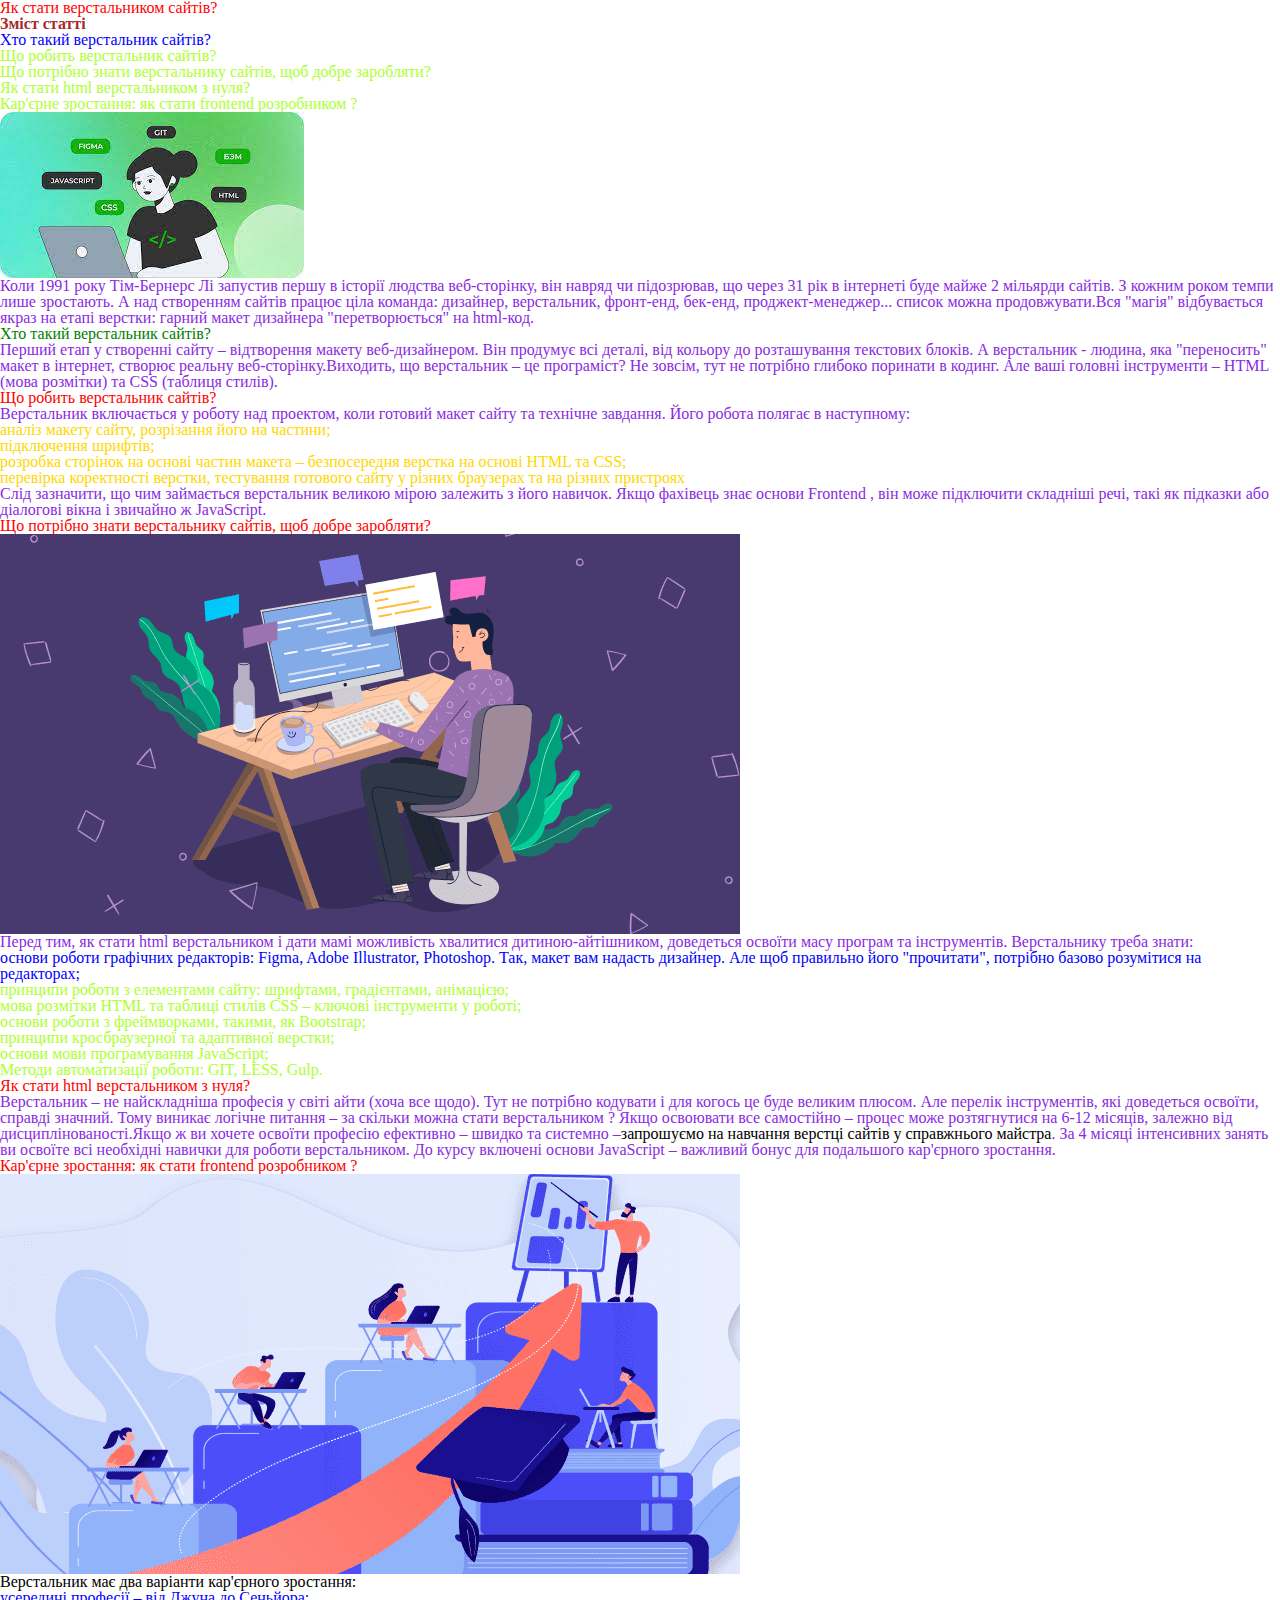
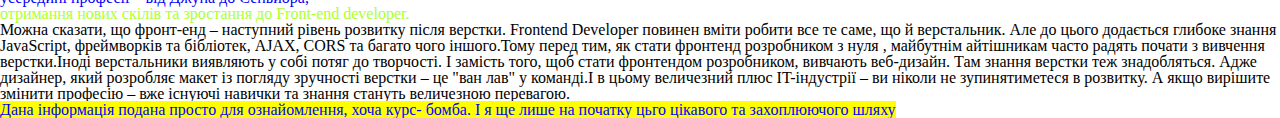
<file: lesson_4/index.html>
<!DOCTYPE html>
<html lang="uk">

<head>
	<meta charset="UTF-8">
	<meta http-equiv="X-UA-Compatible" content="IE=edge">
	<meta name="viewport" content="width=device-width, initial-scale=1.0">
	<link rel="stylesheet" href="css/style.css">
	<title>lesson_4</title>
</head>

<body>
	<header class="header">
		<h1 style="color: red;">
			Як стати верстальником сайтів?
		</h1>
		<div>
			<h3>
				<b>
					Зміст статті
				</b>
			</h3>
			<ol>
				<li>
					<a href="#typewriter">
						Хто такий верстальник сайтів?
					</a>
				</li>
				<li>
					<a href="#work">
						Що робить верстальник сайтів?
					</a>
				</li>
				<li>
					<a href="#knowledge">
						Що потрібно знати верстальнику сайтів, щоб добре заробляти?
					</a>
				</li>
				<li>
					<a href="#become">
						Як стати html верстальником з нуля?
					</a>
				</li>
				<li>
					<a href="#career">
						Кар'єрне зростання: як стати frontend розробником ?
					</a>
				</li>
			</ol>
			<img src="img/web.jpg" alt="верстальщик">
		</div>
	</header>
	<main class="block">
		<div>
			<p>
				Коли 1991 року Тім-Бернерс Лі запустив першу в історії людства веб-сторінку, він навряд чи підозрював,
				що
				через 31 рік в інтернеті буде майже 2 мільярди сайтів. З кожним роком темпи лише зростають. А над
				створенням
				сайтів працює ціла команда: дизайнер, верстальник, фронт-енд, бек-енд, проджект-менеджер... список можна
				продовжувати.Вся "магія" відбувається якраз на етапі верстки: гарний макет дизайнера "перетворюється" на
				html-код.
			</p>
			<h3 id="typewriter">
				Хто такий верстальник сайтів?
			</h3>
			<p>
				Перший етап у створенні сайту – відтворення макету веб-дизайнером. Він продумує всі деталі, від кольору
				до
				розташування текстових блоків. А верстальник - людина, яка "переносить" макет в інтернет, створює
				реальну
				веб-сторінку.Виходить, що верстальник – це програміст? Не зовсім, тут не потрібно глибоко поринати в
				кодинг.
				Але ваші головні інструменти – HTML (мова розмітки) та CSS (таблиця стилів).
			</p>
		</div>
		<div class="work">
			<h3 id="work">
				Що робить верстальник сайтів?
			</h3>
			<p>
				Верстальник включається у роботу над проектом, коли готовий макет сайту та технічне завдання. Його
				робота
				полягає в наступному:
			</p>
			<ul class="list">
				<li>
					аналіз макету сайту, розрізання його на частини;
				</li>
				<li>
					підключення шрифтів;
				</li>
				<li>

					розробка сторінок на основі частин макета – безпосередня верстка на основі HTML та CSS;</li>
				<li>
					перевірка коректності верстки, тестування готового сайту у різних браузерах та на різних пристроях
				</li>
			</ul>
			<p>
				Слід зазначити, що чим займається верстальник великою мірою залежить з його навичок. Якщо фахівець знає
				основи Frontend , він може підключити складніші речі, такі як підказки або діалогові вікна і звичайно ж
				JavaScript.
			</p>
		</div>
		<div>
			<h3 id="knowledge">
				Що потрібно знати верстальнику сайтів, щоб добре заробляти?
			</h3>
			<img src="img/work.png" alt="верстальник працює">
			<p>
				Перед тим, як стати html верстальником і дати мамі можливість хвалитися дитиною-айтішником, доведеться
				освоїти масу програм та інструментів. Верстальнику треба знати:
			</p>
			<ul>
				<li>
					основи роботи графічних редакторів: Figma, Adobe Illustrator, Photoshop. Так, макет вам надасть
					дизайнер.
					Але щоб правильно його "прочитати", потрібно базово розумітися на редакторах;
				</li>
				<li>
					принципи роботи з елементами сайту: шрифтами, градієнтами, анімацією;
				</li>
				<li>
					мова розмітки HTML та таблиці стилів CSS – ключові інструменти у роботі;
				</li>
				<li>
					основи роботи з фреймворками, такими, як Bootstrap;
				</li>
				<li>
					принципи кросбраузерної та адаптивної верстки;
				</li>
				<li>
					основи мови програмування JavaScript;
				</li>
				<li>
					Методи автоматизації роботи: GIT, LESS, Gulp.
				</li>
			</ul>
		</div>
		<div>
			<h3 id="become">
				Як стати html верстальником з нуля?
			</h3>
			<p>
				Верстальник – не найскладніша професія у світі айти (хоча все щодо). Тут не потрібно кодувати і для
				когось
				це буде великим плюсом. Але перелік інструментів, які доведеться освоїти, справді значний. Тому виникає
				логічне питання – за скільки можна стати верстальником ? Якщо освоювати все самостійно – процес може
				розтягнутися на 6-12 місяців, залежно від дисциплінованості.Якщо ж ви хочете освоїти професію ефективно
				–
				швидко та системно –<a href="https://edu.fls.guru/" target="_blank">запрошуємо на навчання верстці
					сайтів у
					справжнього
					майстра</a>. За 4 місяці інтенсивних занять ви освоїте всі необхідні навички для роботи
				верстальником. До
				курсу включені основи JavaScript – важливий бонус для подальшого кар'єрного зростання.
			</p>
		</div>
		<div>
			<h3 id="career">
				Кар'єрне зростання: як стати frontend розробником ?
			</h3>
			<img src="img/career.png" alt="кар'єра">
			<p>
				Верстальник має два варіанти кар'єрного зростання:
			</p>
			<ol>
				<li>
					усередині професії – від Джуна до Сеньйора;
				</li>
				<li>
					отримання нових скілів та зростання до Front-end developer.
				</li>
			</ol>
			<p>
				Можна сказати, що фронт-енд – наступний рівень розвитку після верстки. Frontend Developer повинен вміти
				робити все те саме, що й верстальник. Але до цього додається глибоке знання JavaScript, фреймворків та
				бібліотек, AJAX, CORS та багато чого іншого.Тому перед тим, як стати фронтенд розробником з нуля ,
				майбутнім
				айтішникам часто радять почати з вивчення верстки.Іноді верстальники виявляють у собі потяг до
				творчості. І
				замість того, щоб стати фронтендом розробником, вивчають веб-дизайн. Там знання верстки теж
				знадобляться.
				Адже дизайнер, який розробляє макет із погляду зручності верстки – це "ван лав" у команді.І в цьому
				величезний плюс IT-індустрії – ви ніколи не зупинятиметеся в розвитку. А якщо вирішите змінити професію
				–
				вже існуючі навички та знання стануть величезною перевагою.
			</p>
		</div>
	</main>
	<footer class="footer" class="ps">
		<p>
			<mark>Дана інформація подана просто для ознайомлення, хоча курс- бомба. І я ще лише на початку цьго цікавого
				та
				захоплюючого шляху
			</mark>
		</p>
	</footer>
</body>

</html>
</file>
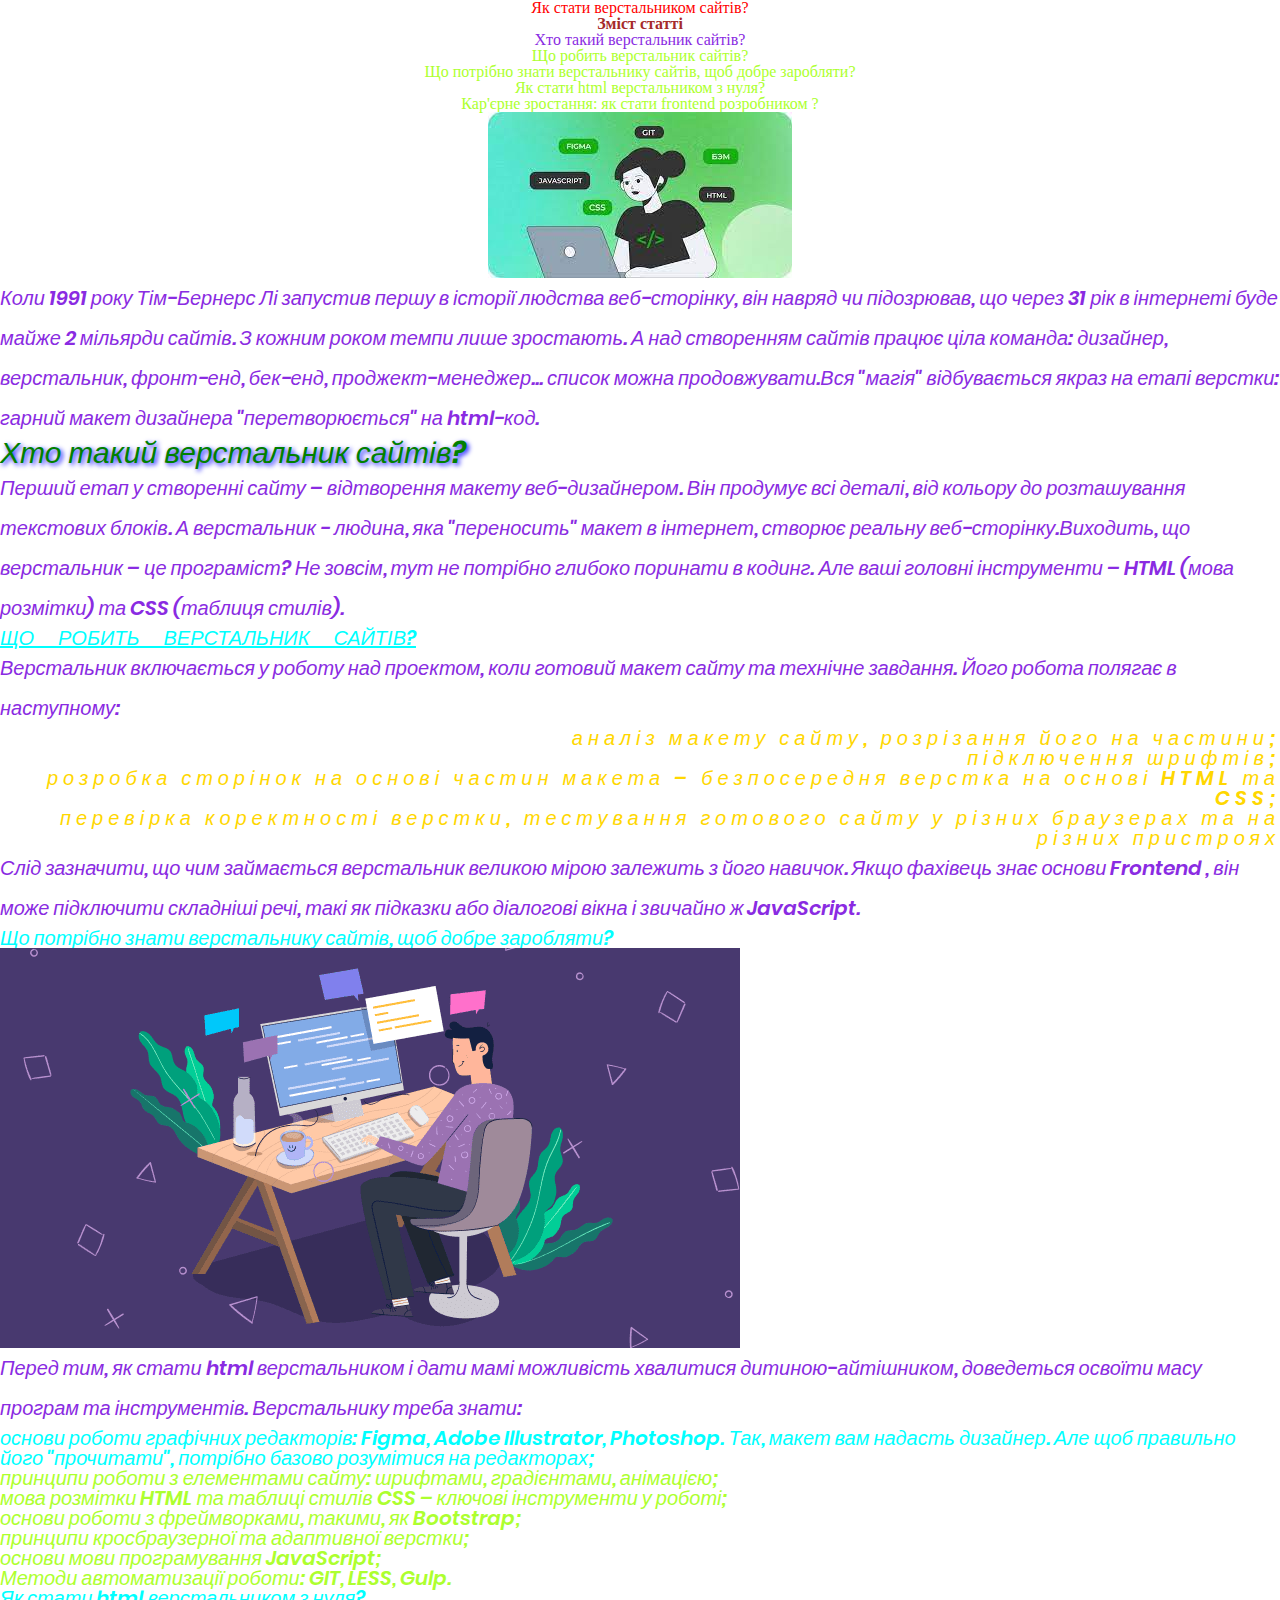
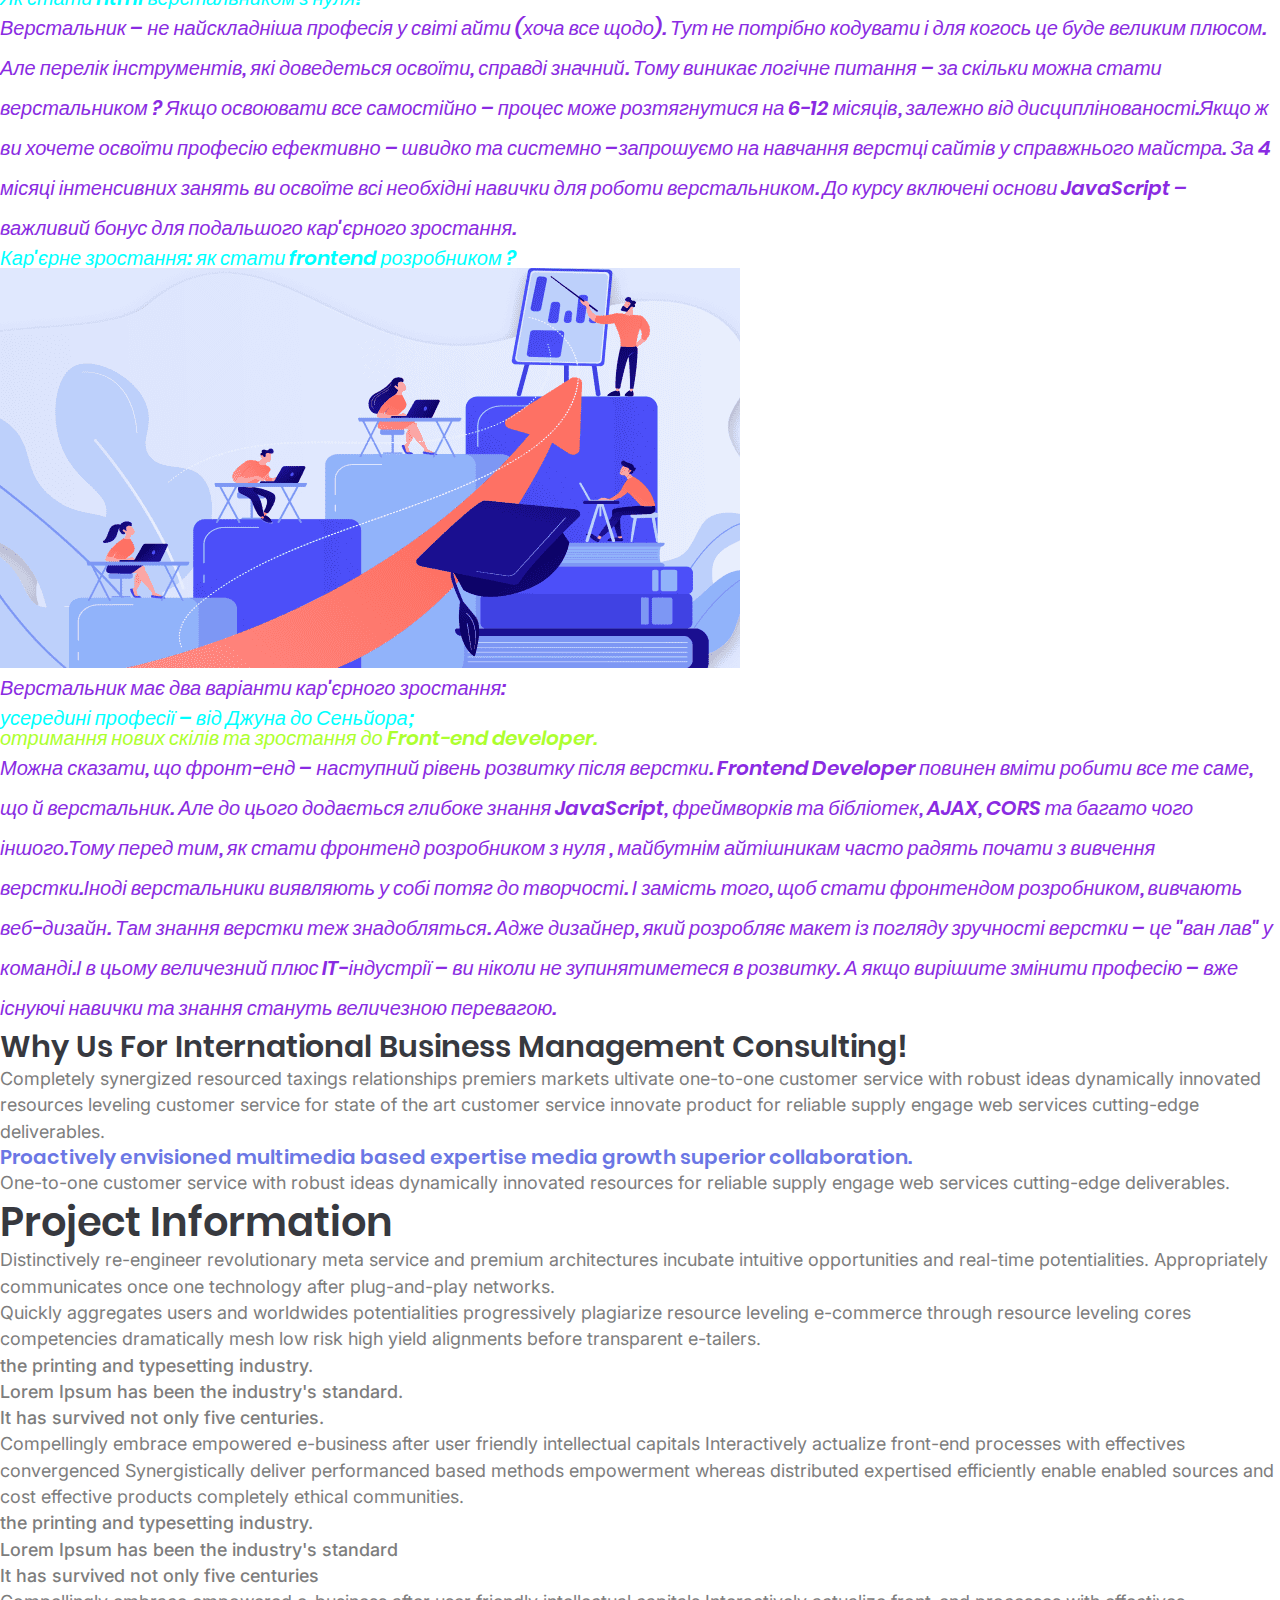
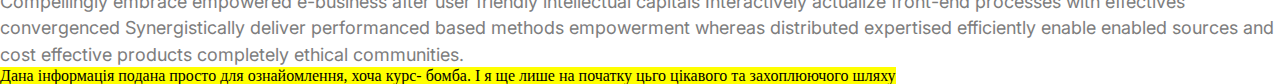
<file: lesson_5/index.html>
<!DOCTYPE html>
<html lang="uk">

<head>
	<meta charset="UTF-8">
	<meta http-equiv="X-UA-Compatible" content="IE=edge">
	<meta name="viewport" content="width=device-width, initial-scale=1.0">
	<link rel="stylesheet" href="css/style.css">
	<title>lesson 5</title>
</head>

<body>
	<header class="header">
		<h1 style="color: red;">
			Як стати верстальником сайтів?
		</h1>
		<div>
			<h3>
				<b>
					Зміст статті
				</b>
			</h3>
			<ol>
				<li>
					<a href="#typewriter">
						Хто такий верстальник сайтів?
					</a>
				</li>
				<li>
					<a href="#work">
						Що робить верстальник сайтів?
					</a>
				</li>
				<li>
					<a href="#knowledge">
						Що потрібно знати верстальнику сайтів, щоб добре заробляти?
					</a>
				</li>
				<li>
					<a href="#become">
						Як стати html верстальником з нуля?
					</a>
				</li>
				<li>
					<a href="#career">
						Кар'єрне зростання: як стати frontend розробником ?
					</a>
				</li>
			</ol>
			<img src="img/web.jpg" alt="верстальщик">
		</div>
	</header>
	<main class="block">
		<div>
			<p>
				Коли 1991 року Тім-Бернерс Лі запустив першу в історії людства веб-сторінку, він навряд чи підозрював,
				що
				через 31 рік в інтернеті буде майже 2 мільярди сайтів. З кожним роком темпи лише зростають. А над
				створенням
				сайтів працює ціла команда: дизайнер, верстальник, фронт-енд, бек-енд, проджект-менеджер... список можна
				продовжувати.Вся "магія" відбувається якраз на етапі верстки: гарний макет дизайнера "перетворюється" на
				html-код.
			</p>
			<h3 id="typewriter">
				Хто такий верстальник сайтів?
			</h3>
			<p>
				Перший етап у створенні сайту – відтворення макету веб-дизайнером. Він продумує всі деталі, від кольору
				до
				розташування текстових блоків. А верстальник - людина, яка "переносить" макет в інтернет, створює
				реальну
				веб-сторінку.Виходить, що верстальник – це програміст? Не зовсім, тут не потрібно глибоко поринати в
				кодинг.
				Але ваші головні інструменти – HTML (мова розмітки) та CSS (таблиця стилів).
			</p>
		</div>
		<div>
			<h3 id="work">
				Що робить верстальник сайтів?
			</h3>
			<p>
				Верстальник включається у роботу над проектом, коли готовий макет сайту та технічне завдання. Його
				робота
				полягає в наступному:
			</p>
			<ul class="list">
				<li>
					аналіз макету сайту, розрізання його на частини;
				</li>
				<li>
					підключення шрифтів;
				</li>
				<li>

					розробка сторінок на основі частин макета – безпосередня верстка на основі HTML та CSS;
				</li>
				<li>
					перевірка коректності верстки, тестування готового сайту у різних браузерах та на різних пристроях
				</li>
			</ul>
			<p>
				Слід зазначити, що чим займається верстальник великою мірою залежить з його навичок. Якщо фахівець знає
				основи Frontend , він може підключити складніші речі, такі як підказки або діалогові вікна і звичайно ж
				JavaScript.
			</p>
		</div>
		<div>
			<h3 id="knowledge">
				Що потрібно знати верстальнику сайтів, щоб добре заробляти?
			</h3>
			<img src="img/work.png" alt="верстальник працює">
			<p>
				Перед тим, як стати html верстальником і дати мамі можливість хвалитися дитиною-айтішником, доведеться
				освоїти масу програм та інструментів. Верстальнику треба знати:
			</p>
			<ul>
				<li>
					основи роботи графічних редакторів: Figma, Adobe Illustrator, Photoshop. Так, макет вам надасть
					дизайнер.
					Але щоб правильно його "прочитати", потрібно базово розумітися на редакторах;
				</li>
				<li>
					принципи роботи з елементами сайту: шрифтами, градієнтами, анімацією;
				</li>
				<li>
					мова розмітки HTML та таблиці стилів CSS – ключові інструменти у роботі;
				</li>
				<li>
					основи роботи з фреймворками, такими, як Bootstrap;
				</li>
				<li>
					принципи кросбраузерної та адаптивної верстки;
				</li>
				<li>
					основи мови програмування JavaScript;
				</li>
				<li>
					Методи автоматизації роботи: GIT, LESS, Gulp.
				</li>
			</ul>
		</div>
		<div>
			<h3 id="become">
				Як стати html верстальником з нуля?
			</h3>
			<p>
				Верстальник – не найскладніша професія у світі айти (хоча все щодо). Тут не потрібно кодувати і для
				когось
				це буде великим плюсом. Але перелік інструментів, які доведеться освоїти, справді значний. Тому виникає
				логічне питання – за скільки можна стати верстальником ? Якщо освоювати все самостійно – процес може
				розтягнутися на 6-12 місяців, залежно від дисциплінованості.Якщо ж ви хочете освоїти професію ефективно
				–
				швидко та системно –<a href="https://edu.fls.guru/" target="_blank">запрошуємо на навчання верстці
					сайтів у
					справжнього
					майстра</a>. За 4 місяці інтенсивних занять ви освоїте всі необхідні навички для роботи
				верстальником. До
				курсу включені основи JavaScript – важливий бонус для подальшого кар'єрного зростання.
			</p>
		</div>
		<div>
			<h3 id="career">
				Кар'єрне зростання: як стати frontend розробником ?
			</h3>
			<img src="img/career.png" alt="кар'єра">
			<p>
				Верстальник має два варіанти кар'єрного зростання:
			</p>
			<ol>
				<li>
					усередині професії – від Джуна до Сеньйора;
				</li>
				<li>
					отримання нових скілів та зростання до Front-end developer.
				</li>
			</ol>
			<p>
				Можна сказати, що фронт-енд – наступний рівень розвитку після верстки. Frontend Developer повинен вміти
				робити все те саме, що й верстальник. Але до цього додається глибоке знання JavaScript, фреймворків та
				бібліотек, AJAX, CORS та багато чого іншого.Тому перед тим, як стати фронтенд розробником з нуля ,
				майбутнім
				айтішникам часто радять почати з вивчення верстки.Іноді верстальники виявляють у собі потяг до
				творчості. І
				замість того, щоб стати фронтендом розробником, вивчають веб-дизайн. Там знання верстки теж
				знадобляться.
				Адже дизайнер, який розробляє макет із погляду зручності верстки – це "ван лав" у команді.І в цьому
				величезний плюс IT-індустрії – ви ніколи не зупинятиметеся в розвитку. А якщо вирішите змінити професію
				–
				вже існуючі навички та знання стануть величезною перевагою.
			</p>
		</div>
		<div class="section-first">
			<h3 class="title">
				Why Us For International Business Management Consulting!
			</h3>
			<p>
				Completely synergized resourced taxings relationships premiers markets ultivate one-to-one customer
				service with robust ideas dynamically innovated resources leveling customer service for state of the art
				customer service innovate product for reliable supply engage web services cutting-edge deliverables.
			</p>
			<h3 class="sub-title">
				Proactively envisioned multimedia based expertise media growth superior collaboration.
			</h3>
			<p>
				One-to-one customer service with robust ideas dynamically innovated resources for reliable supply engage
				web services cutting-edge deliverables.
			</p>
		</div>
		<div class="section-two">
			<h3 class="two-title">
				Project Information
			</h3>
			<p>
				Distinctively re-engineer revolutionary meta service and premium architectures incubate intuitive
				opportunities and real-time potentialities. Appropriately communicates once one technology after
				plug-and-play networks.
			</p>
			<p>
				Quickly aggregates users and worldwides potentialities progressively
				plagiarize
				resource leveling e-commerce through resource leveling cores competencies dramatically mesh low risk
				high yield alignments before transparent e-tailers.
			</p>
			<ul>
				<li>
					the printing and typesetting industry.
				<li>
				<li>
					Lorem Ipsum has been the industry's standard.
				</li>
				<li>
					It has survived not only five centuries.
				</li>
			</ul>
			<p>
				Compellingly embrace empowered e-business after user friendly intellectual capitals Interactively
				actualize front-end processes with effectives convergenced Synergistically deliver performanced based
				methods empowerment whereas distributed expertised efficiently enable enabled sources and cost effective
				products completely ethical communities.
			</p>
			<ol>
				<li>
					the printing and typesetting industry.
				</li>
				<li>
					Lorem Ipsum has been the industry's standard
				</li>
				<li>
					It has survived not only five centuries
				</li>
			</ol>
			<p>
				Compellingly embrace empowered e-business after user friendly intellectual capitals Interactively
				actualize front-end processes with effectives convergenced Synergistically deliver performanced based
				methods empowerment whereas distributed expertised efficiently enable enabled sources and cost effective
				products completely ethical communities.
			</p>
		</div>
	</main>
	<footer>
		<p>
			<mark>Дана інформація подана просто для ознайомлення, хоча курс- бомба. І я ще лише на початку цьго цікавого
				та
				захоплюючого шляху
			</mark>
		</p>
	</footer>
</body>

</html>
</file>
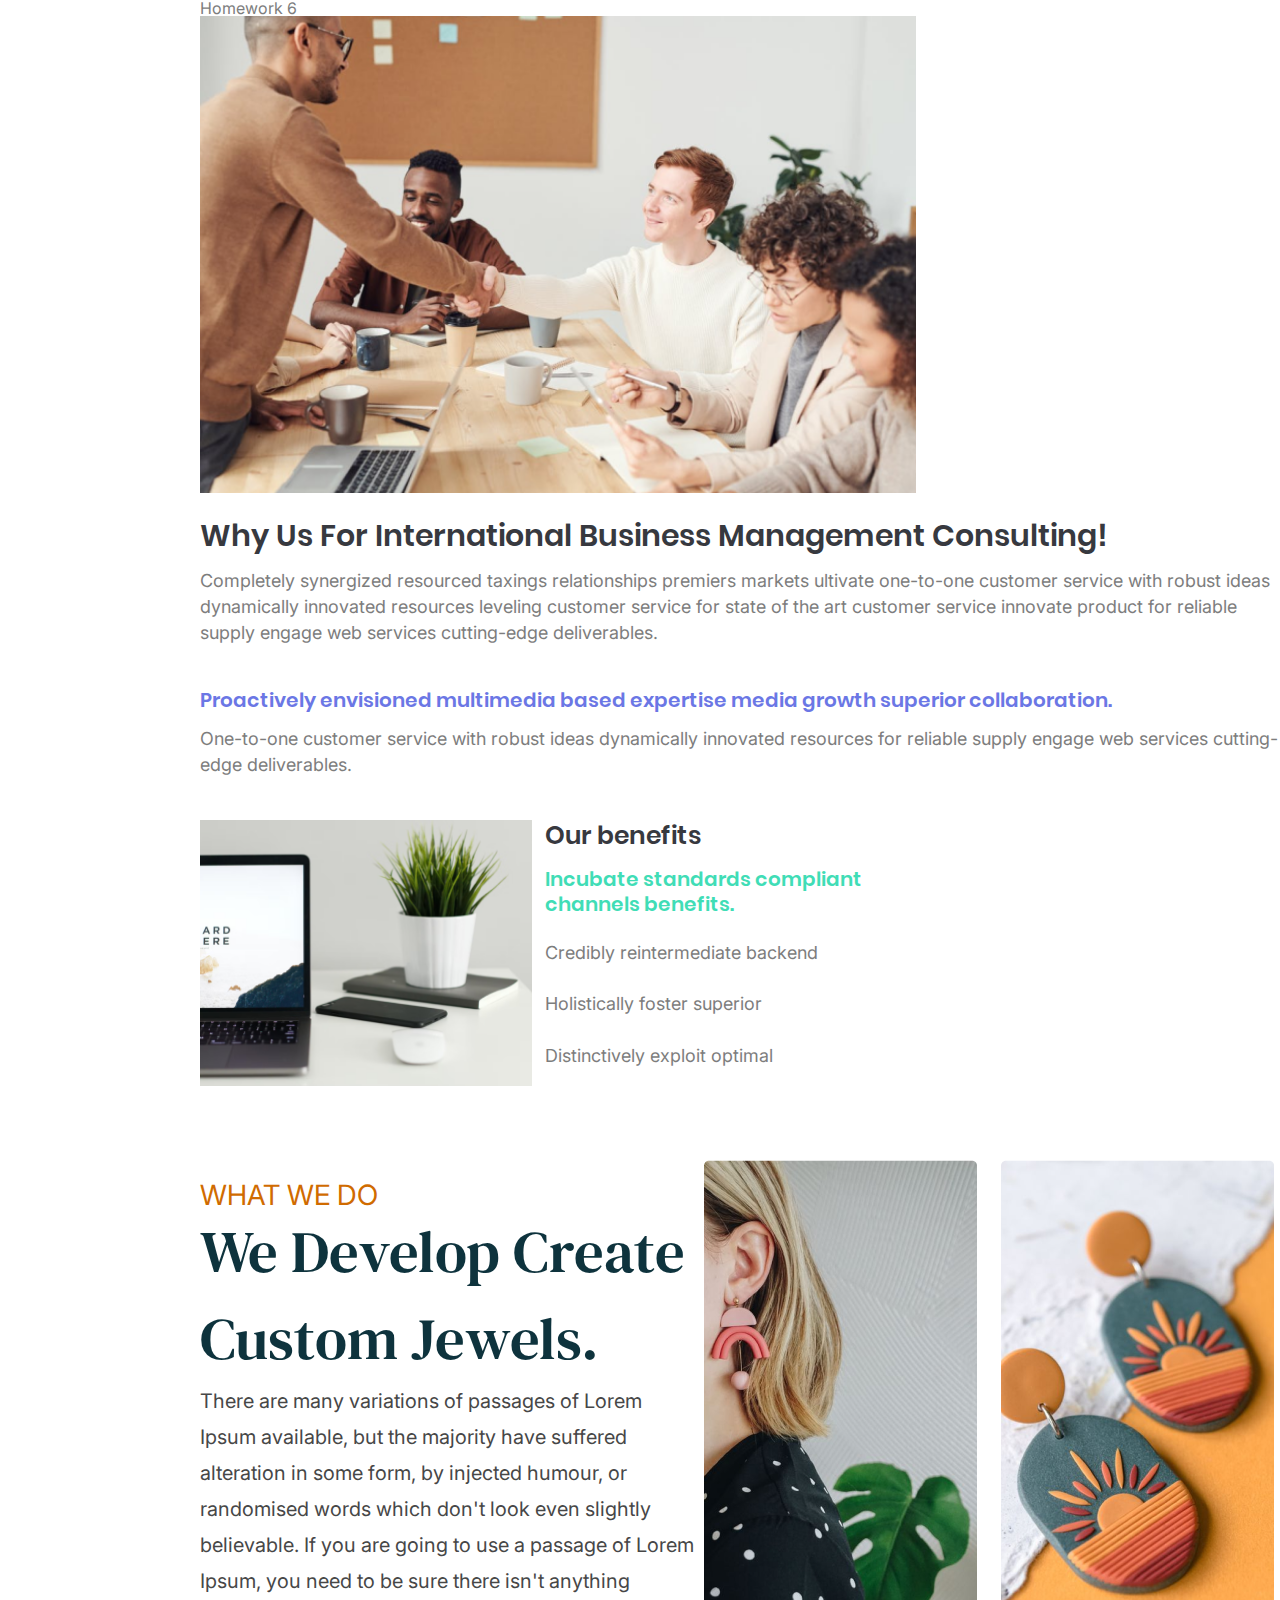
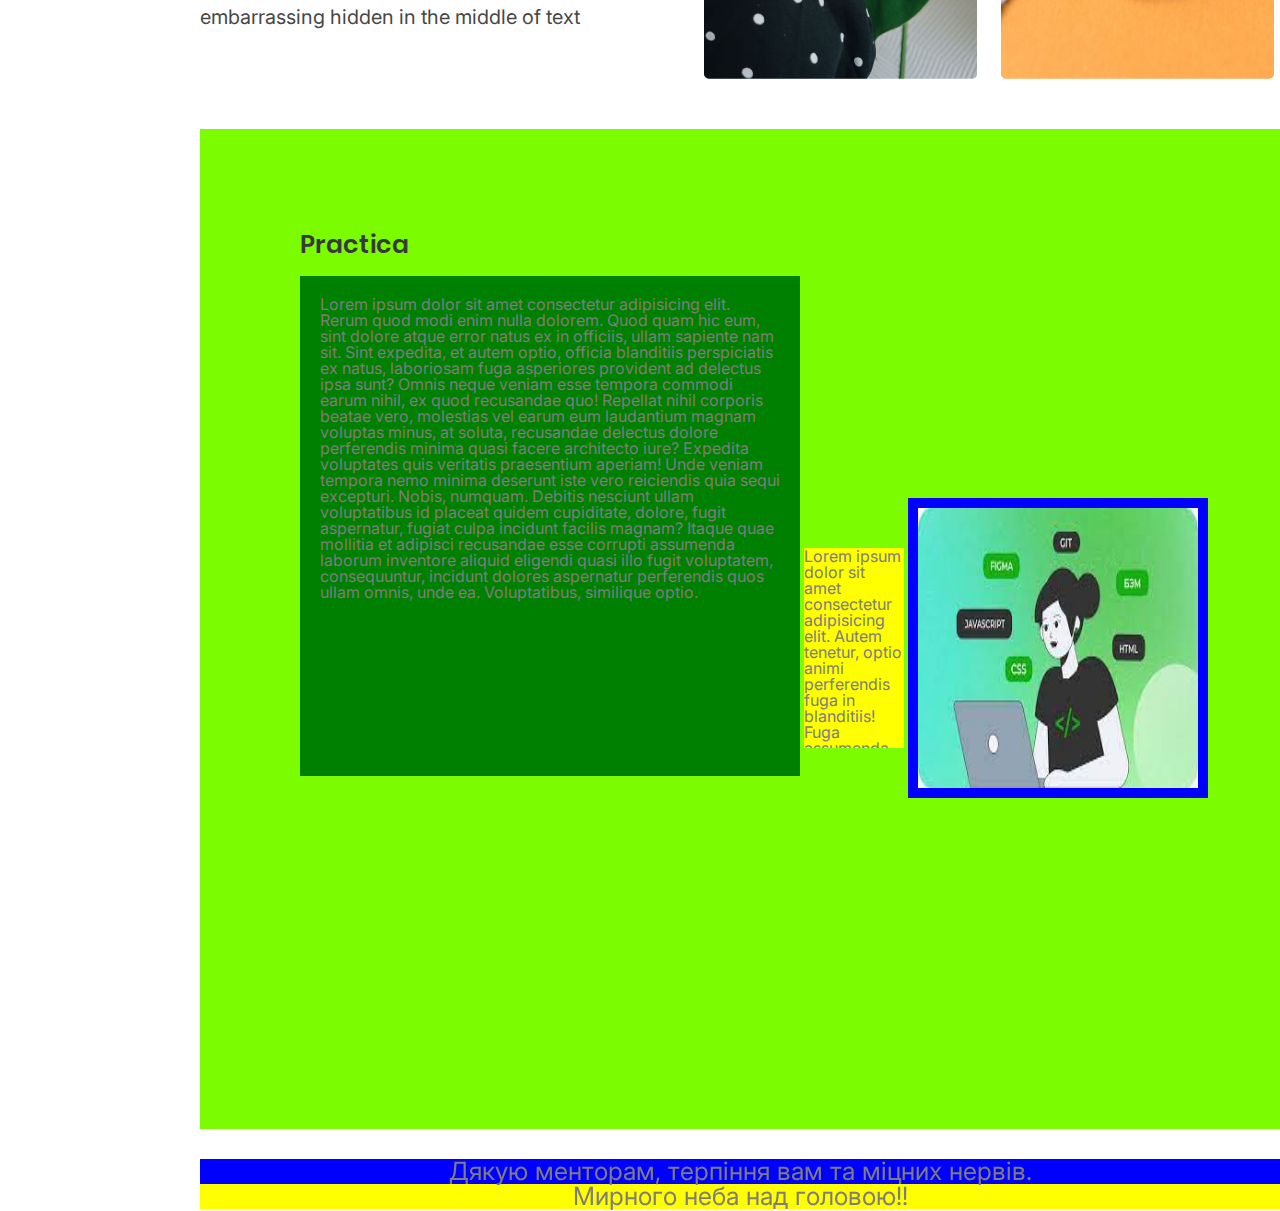
<file: lesson_6/index.html>
<!DOCTYPE html>
<html lang="en">

<head>
	<meta charset="UTF-8">
	<meta name="viewport" content="width=device-width, initial-scale=1.0">
	<title>lesson 6</title>
	<link rel="stylesheet" href="css/style.css">
</head>

<body>
	<header>
		<h1>
			Homework 6
		</h1>
	</header>
	<main>
		<section class="consalting">
			<img src="img/team.png" alt="team">
			<div class="text">
				<h2>
					Why Us For International Business Management Consulting!
				</h2>
				<p>
					Completely synergized resourced taxings relationships premiers markets ultivate one-to-one customer
					service with robust ideas dynamically innovated resources leveling customer service for state of the
					art customer service innovate product for reliable supply engage web services cutting-edge
					deliverables.
				</p>
				<h3>
					Proactively envisioned multimedia based expertise media growth superior collaboration.
				</h3>
				<p>
					One-to-one customer service with robust ideas dynamically innovated resources for reliable supply
					engage web services cutting-edge deliverables.
				</p>
			</div>
			<div class="benefits">
				<img class="computer" src="img/computer.png" alt="computer">
				<div class="info">
					<h3>
						Our benefits
					</h3>
					<h4>
						Incubate standards compliant channels benefits.
					</h4>
					<ul>
						<li>
							Credibly reintermediate backend
						</li>
						<li>
							Holistically foster superior
						</li>
						<li>
							Distinctively exploit optimal
						</li>
					</ul>
				</div>
			</div>
		</section>
		<section class="decorations">
			<div class="decorations-info">
				<h3 class="sub-title">
					WHAT WE DO
				</h3>
				<h2 class="title">
					We Develop Create Custom Jewels.
				</h2>
				<p class="text">
					There are many variations of passages of Lorem Ipsum available, but the majority have suffered
					alteration in some form, by injected humour, or randomised words which don't look even slightly
					believable. If you are going to use a passage of Lorem Ipsum, you need to be sure there isn't
					anything
					embarrassing hidden in the middle of text
				</p>
			</div>
			<div class="decorations-img">
				<img src="img/body.png" class="body" alt="body">
				<img src="img/earrings.png" class=" errings" alt="earrings">
			</div>
		</section>
		<section class="practica">
			<h4 class="practica-title">
				Practica
			</h4>
			<p class="practica-text">
				Lorem ipsum dolor sit amet consectetur adipisicing elit. Rerum quod modi enim nulla dolorem. Quod quam
				hic eum, sint dolore atque error natus ex in officiis, ullam sapiente nam sit.
				Sint expedita, et autem optio, officia blanditiis perspiciatis ex natus, laboriosam fuga asperiores
				provident ad delectus ipsa sunt? Omnis neque veniam esse tempora commodi earum nihil, ex quod recusandae
				quo!
				Repellat nihil corporis beatae vero, molestias vel earum eum laudantium magnam voluptas minus, at
				soluta, recusandae delectus dolore perferendis minima quasi facere architecto iure? Expedita voluptates
				quis veritatis praesentium aperiam!
				Unde veniam tempora nemo minima deserunt iste vero reiciendis quia sequi excepturi. Nobis, numquam.
				Debitis nesciunt ullam voluptatibus id placeat quidem cupiditate, dolore, fugit aspernatur, fugiat culpa
				incidunt facilis magnam?
				Itaque quae mollitia et adipisci recusandae esse corrupti assumenda laborum inventore aliquid eligendi
				quasi illo fugit voluptatem, consequuntur, incidunt dolores aspernatur perferendis quos ullam omnis,
				unde ea. Voluptatibus, similique optio.
			</p>
			<span class="span-text">
				Lorem ipsum dolor sit amet consectetur adipisicing elit. Autem tenetur, optio animi perferendis fuga in
				blanditiis! Fuga assumenda nihil ducimus eveniet necessitatibus dolores. Enim officia dicta similique
				eum. Nesciunt, ipsam.
				Aperiam veniam quam tempore corrupti reiciendis ex nisi consequuntur saepe vitae, magni non a
				perspiciatis illum! Tempora accusantium quis quaerat, maxime nisi obcaecati, explicabo id assumenda ut
				sint illum incidunt!
				Ad, deleniti sunt aperiam, expedita architecto blanditiis obcaecati aliquam pariatur inventore odit
				dignissimos quod adipisci praesentium cumque asperiores quos, molestias quo. Quod error reiciendis
				tempore ut ex fuga ducimus qui!
				Tenetur dolores eum provident at eius velit aliquam. Repellendus fugiat odit placeat provident
				recusandae impedit nesciunt maxime ullam eaque, est optio suscipit tenetur voluptatibus, corporis
				dolorem, quaerat illum pariatur delectus.
				Quis quas eligendi quia facilis adipisci inventore perferendis veniam. Illum asperiores explicabo esse
				et porro eveniet officiis velit ea dolorem accusamus architecto at non corporis mollitia quia, deleniti
				voluptatum repudiandae.
				Saepe nisi impedit ad consequatur quisquam reiciendis, amet, ipsa laboriosam enim mollitia iure velit
				asperiores, officiis laborum doloribus iusto! Numquam necessitatibus repellat iure ipsam voluptatem
				neque, explicabo est debitis perferendis?
				Beatae enim alias possimus illo voluptate maxime eius repudiandae obcaecati ipsam corporis rerum
				ducimus, repellat assumenda corrupti ab, facilis commodi laboriosam minus! Corrupti, distinctio harum!
				Optio dolorem voluptatem veritatis magnam?
				Dolore suscipit, accusantium iusto sit iure illo perspiciatis quibusdam voluptas sequi et tempora animi
				necessitatibus qui voluptatibus minima nam in voluptates? Quis rem vero sit quisquam nesciunt ad modi
				debitis!
				Amet nulla architecto cum perspiciatis corrupti magnam, illo aut sit perferendis possimus itaque.
				Sapiente quod dolorum perferendis animi ipsa. Suscipit facilis pariatur commodi officia aliquid est
				placeat tempora consequuntur in.
				Impedit magnam sapiente ipsum asperiores nam recusandae, doloribus libero officia consequatur, optio
				totam cumque id voluptates quam fuga! Eos, atque exercitationem veniam deleniti necessitatibus quo
				officia est. Ratione, nobis necessitatibus.
				Veritatis, nemo ullam eius doloremque voluptatem non a dignissimos! Assumenda veritatis ullam dolorum
				aliquid? Veniam consequatur accusamus error repudiandae beatae, rerum deserunt quod, totam ad sint quam
				doloribus explicabo magnam?
				Quaerat quae illum laudantium vitae dolores eaque consectetur cum et animi delectus. Cumque laudantium
				dolore ratione autem sequi quis non tempore saepe nihil voluptatum quaerat voluptate, similique
				consectetur fuga vitae?
				Sit, vel exercitationem. Iste dolore tempore nemo necessitatibus, autem, illum officia ab a, aperiam
				perferendis fugiat culpa modi amet quidem. Labore repellat obcaecati exercitationem temporibus
				necessitatibus molestias incidunt quo nemo!
				Voluptatum placeat molestiae cupiditate laudantium assumenda harum facere laborum similique libero ullam
				esse illum, commodi maiores, illo dolore nesciunt. Itaque, dolor dolorum. Incidunt, quod! Ab eaque illum
				sunt libero harum?
				Optio, eos, perferendis, perspiciatis illum quasi maxime sequi natus deleniti rem error soluta eveniet
				et rerum? Perferendis, libero. Est totam omnis fugiat? Quis dolor eum dolorem deleniti perferendis
				provident nostrum.
				Itaque quaerat qui possimus doloribus nihil molestiae porro cupiditate, maxime cumque minus consequuntur
				veritatis ea, alias sunt dicta vitae nobis eius debitis? Ipsam illo perferendis in nihil facilis nisi
				eius.
				Distinctio inventore dolores quo sint? Non animi beatae velit quos corrupti! Molestiae, recusandae
				suscipit pariatur nostrum, beatae quidem dignissimos debitis distinctio aspernatur alias optio atque
				unde facilis iste tenetur nam.
				Quisquam molestiae aut itaque sed veritatis mollitia non vitae cumque explicabo officiis ipsum quod
				voluptatum consectetur voluptatem tempora, assumenda aliquid qui eos? Sapiente ratione assumenda,
				aliquam maiores atque possimus sint?
				Consequuntur corrupti nisi quod enim, cupiditate hic? Ex nihil similique dicta laborum at cupiditate
				fuga, fugit harum sunt cum ratione voluptatibus impedit. Labore ipsa incidunt delectus repudiandae
				dolore debitis sed.
				Tempore quidem at, id, porro culpa autem iste ratione, odio exercitationem neque eius consequuntur quia.
				Minus eos placeat alias officiis sequi? Optio, consequuntur enim assumenda non voluptas atque quos
				deleniti.
				Expedita blanditiis dolores, beatae, omnis consectetur vero explicabo optio rerum sequi enim nisi error
				porro modi nemo totam laudantium. Accusamus corrupti labore consectetur quisquam exercitationem mollitia
				similique tempore in perferendis.
				Quis ex perferendis iste temporibus praesentium molestias necessitatibus odit laudantium possimus itaque
				iusto magnam odio, ratione quasi consequatur laboriosam! Sapiente rem quibusdam totam nesciunt quisquam,
				voluptate ullam quasi accusantium vel!
				Maxime adipisci praesentium nemo libero blanditiis. Unde nemo quod doloremque quaerat tempora quae
				quidem corporis aperiam, ut cupiditate quas voluptate aliquam asperiores dolore ipsam non tenetur ab
				quos necessitatibus fugit?
				Repellat, sapiente odio id omnis minus adipisci quisquam? Rerum molestiae quis adipisci, ab accusantium
				atque voluptas veritatis! Nam mollitia vero inventore quo, rerum libero eveniet fuga veritatis ea
				blanditiis a?
				Distinctio neque fuga, nobis exercitationem doloribus repudiandae impedit quo suscipit corporis
				blanditiis praesentium animi ratione illum veniam provident enim a laborum delectus assumenda cumque.
				Accusantium voluptatum omnis ut magnam praesentium.
				Vitae sint ducimus ad possimus, id tempora mollitia rerum animi blanditiis at? Magni iste ullam earum
				cum necessitatibus corrupti deleniti laboriosam suscipit facere dolorem? Natus similique cupiditate
				omnis architecto aliquam.
				Hic, odit doloribus omnis cupiditate aperiam nobis quibusdam possimus iste quo laborum, totam distinctio
				quam temporibus animi cum nemo fuga repellat atque sapiente. Eligendi dolore tempore ipsa inventore
				veniam? Adipisci.
				Illum totam id, velit molestiae voluptates perspiciatis neque dignissimos eaque vel incidunt numquam
				delectus quaerat non. Laboriosam architecto similique obcaecati! Labore a quasi iusto reiciendis, illum
				eligendi officia! Odit, odio.
				Velit necessitatibus tenetur voluptatibus porro voluptate, laboriosam aliquid provident nisi eveniet
				sunt ducimus architecto nihil placeat ut iste pariatur similique eius in excepturi voluptas, beatae quod
				consectetur! Eligendi, aperiam voluptate!
				Accusantium laboriosam explicabo sed suscipit iste distinctio facere. Voluptates provident libero, quasi
				tenetur, distinctio beatae optio consectetur qui fugit, expedita eveniet asperiores inventore. Numquam
				hic beatae vitae consequuntur totam debitis?
				Eius nisi modi atque animi id pariatur optio possimus eligendi. Voluptate animi itaque, eos non
				perferendis molestiae. Reprehenderit delectus aliquid placeat sapiente similique enim, nostrum culpa
				totam, a mollitia fugiat.
				Nam rerum architecto a minus, facilis atque saepe voluptatibus quasi excepturi, iste suscipit velit nisi
				eaque nemo doloremque. Quis perferendis, maxime eum ducimus voluptas vero autem illum repellendus
				officia obcaecati!
				Aliquid autem harum pariatur est. Asperiores temporibus accusantium totam cupiditate unde maiores
				commodi facilis architecto. Ducimus temporibus autem quia sapiente quo deserunt, dolorum exercitationem
				error ea animi inventore blanditiis rem!
				Exercitationem corporis ut omnis, accusantium facilis voluptatibus. Mollitia exercitationem officia
				repudiandae iste neque dolorem facere possimus aperiam numquam ad. Neque maxime voluptate distinctio,
				nam provident possimus veritatis doloribus minus cupiditate.
				Rerum ea suscipit est eaque esse earum quis dolorem, tempore unde voluptatibus explicabo. At ipsam
				impedit tempora aut inventore beatae veniam quis qui! Cumque expedita deleniti dolorum! Quidem, nisi?
				Dolores.
				Labore earum voluptatum eaque deserunt numquam quae et, delectus in molestiae id dolorum temporibus
				ratione doloribus veritatis non rerum saepe reiciendis tenetur quaerat libero excepturi ad! Sed nam
				deleniti molestias.
				Commodi voluptas nostrum, molestias tempora eligendi ratione iusto veniam aspernatur velit labore
				officia dolorum a voluptates nisi laboriosam optio reprehenderit aut quas minima pariatur vitae,
				consectetur dolore rem excepturi. Veniam!
				Sunt tenetur voluptas quasi. Excepturi ex deleniti exercitationem voluptas asperiores modi consequuntur
				expedita fugiat doloremque, fuga magnam sequi! Amet qui rerum, nulla soluta neque beatae quis dolorem
				optio nisi veritatis.
				Placeat ullam tempore quas incidunt optio, ducimus animi? Nemo sint error ipsum. Commodi aperiam, libero
				ad modi debitis quibusdam est sed, iusto eligendi enim, voluptates pariatur itaque rem quidem
				voluptatem!
				Quae similique assumenda rem illo corporis voluptatem magnam. Natus tempore fugit ipsum perferendis
				itaque reiciendis pariatur eos, explicabo architecto eius debitis, minima blanditiis voluptate
				repellendus incidunt quasi a mollitia consequatur?
				Pariatur, nemo. Impedit obcaecati, porro quam modi neque rem quos omnis at magnam vitae expedita
				perspiciatis unde nostrum accusantium minus laudantium tenetur totam iste nemo ut exercitationem ducimus
				dignissimos inventore.
				Distinctio incidunt cupiditate doloremque quae eaque aut illum! Quo doloribus commodi recusandae quidem
				cupiditate, nihil voluptatibus eius illum repellendus maiores aspernatur eligendi, similique vel unde
				iure delectus? Omnis, obcaecati id.
				Inventore, dolor officiis totam esse repellat similique enim odit at? Corrupti possimus perspiciatis
				iure et unde doloribus nam odio laborum animi exercitationem. Temporibus itaque, harum enim mollitia
				consequatur ullam quos.
				Corrupti autem recusandae asperiores fuga! Asperiores quaerat, in atque consectetur sequi dolores quae
				expedita similique dignissimos obcaecati! Laudantium saepe quidem vitae. Aut voluptas consectetur
				asperiores accusantium commodi quaerat repellendus eligendi.
				Vitae nulla, corporis libero perspiciatis excepturi veritatis molestias modi laboriosam fugit dolore
				expedita nemo at maiores laudantium nobis nihil corrupti, nostrum quam. Dicta optio nobis provident
				porro ad tenetur veniam.
				Ipsa dolores perspiciatis voluptatum sed odio maiores nemo quod sunt nostrum unde fugiat facilis harum
				consectetur soluta ratione minima adipisci ducimus, provident eaque dicta eos totam assumenda? Nisi,
				amet. Quod.
				Velit blanditiis possimus explicabo. Alias assumenda labore, distinctio enim vel vero nemo deserunt eos
				quidem. Provident veritatis consectetur doloribus sed cumque maiores quis, sequi cum, minima eligendi
				vel excepturi beatae?
				Consectetur nulla nemo quam necessitatibus possimus error? Labore culpa voluptatem repellat dolorum,
				quasi illo, cumque commodi officia error temporibus eaque quam neque reiciendis inventore doloremque
				aliquid vitae amet animi harum?
				Id aspernatur adipisci ut qui voluptate ratione beatae nobis, ea reiciendis. Sapiente aliquam debitis
				mollitia nemo odio repudiandae in, cupiditate incidunt amet ut doloremque numquam dolorem provident quas
				labore aut!
				Non laudantium nostrum saepe nemo nisi ea maiores sit voluptatum deserunt velit reprehenderit sequi eos,
				ipsam vitae cumque dignissimos tempore inventore nulla accusamus nesciunt repellat aspernatur. Modi non
				at repudiandae!
			</span>
			<img class="practica-web" src="img/web.jpg" alt="web">
		</section>
	</main>
	<footer>
		<p>
			Дякую менторам, терпіння вам та міцних нервів. <span>Мирного неба над головою!!</span>
		</p>
	</footer>
</body>

</html>
</file>
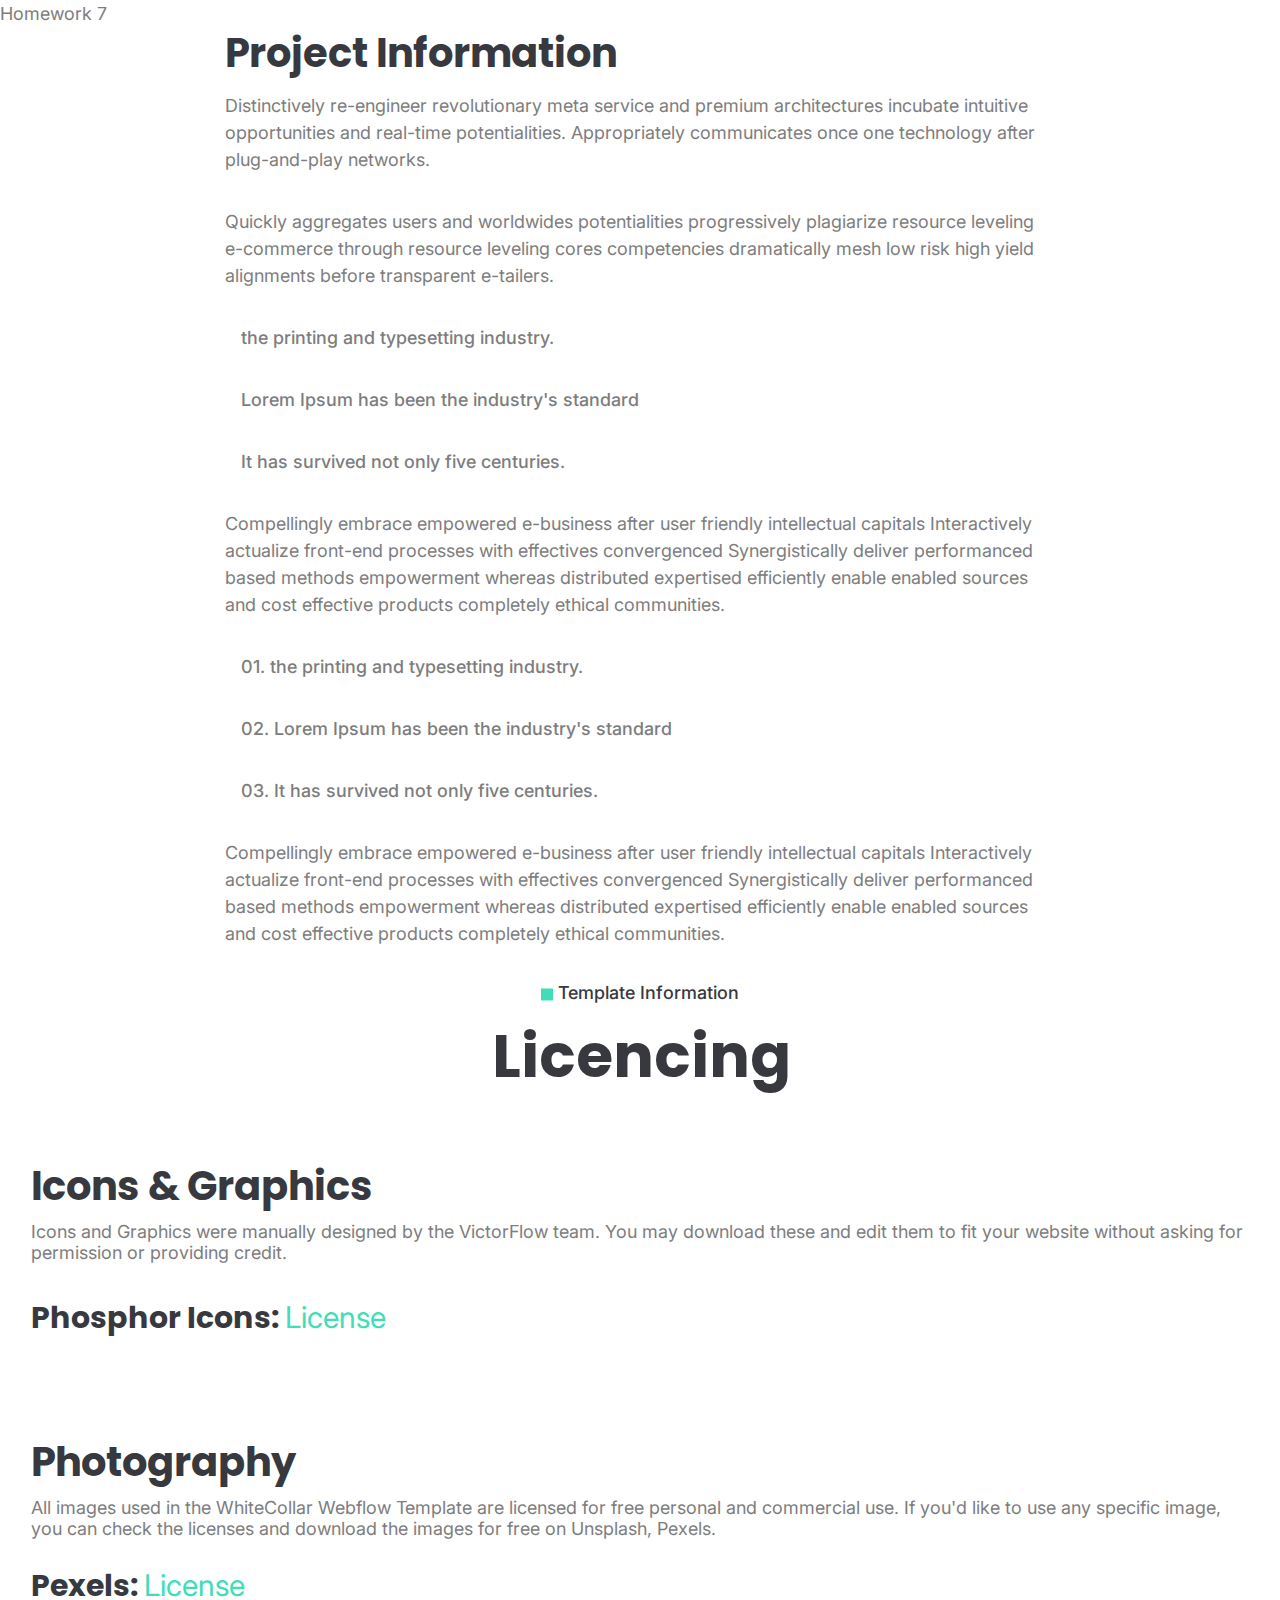
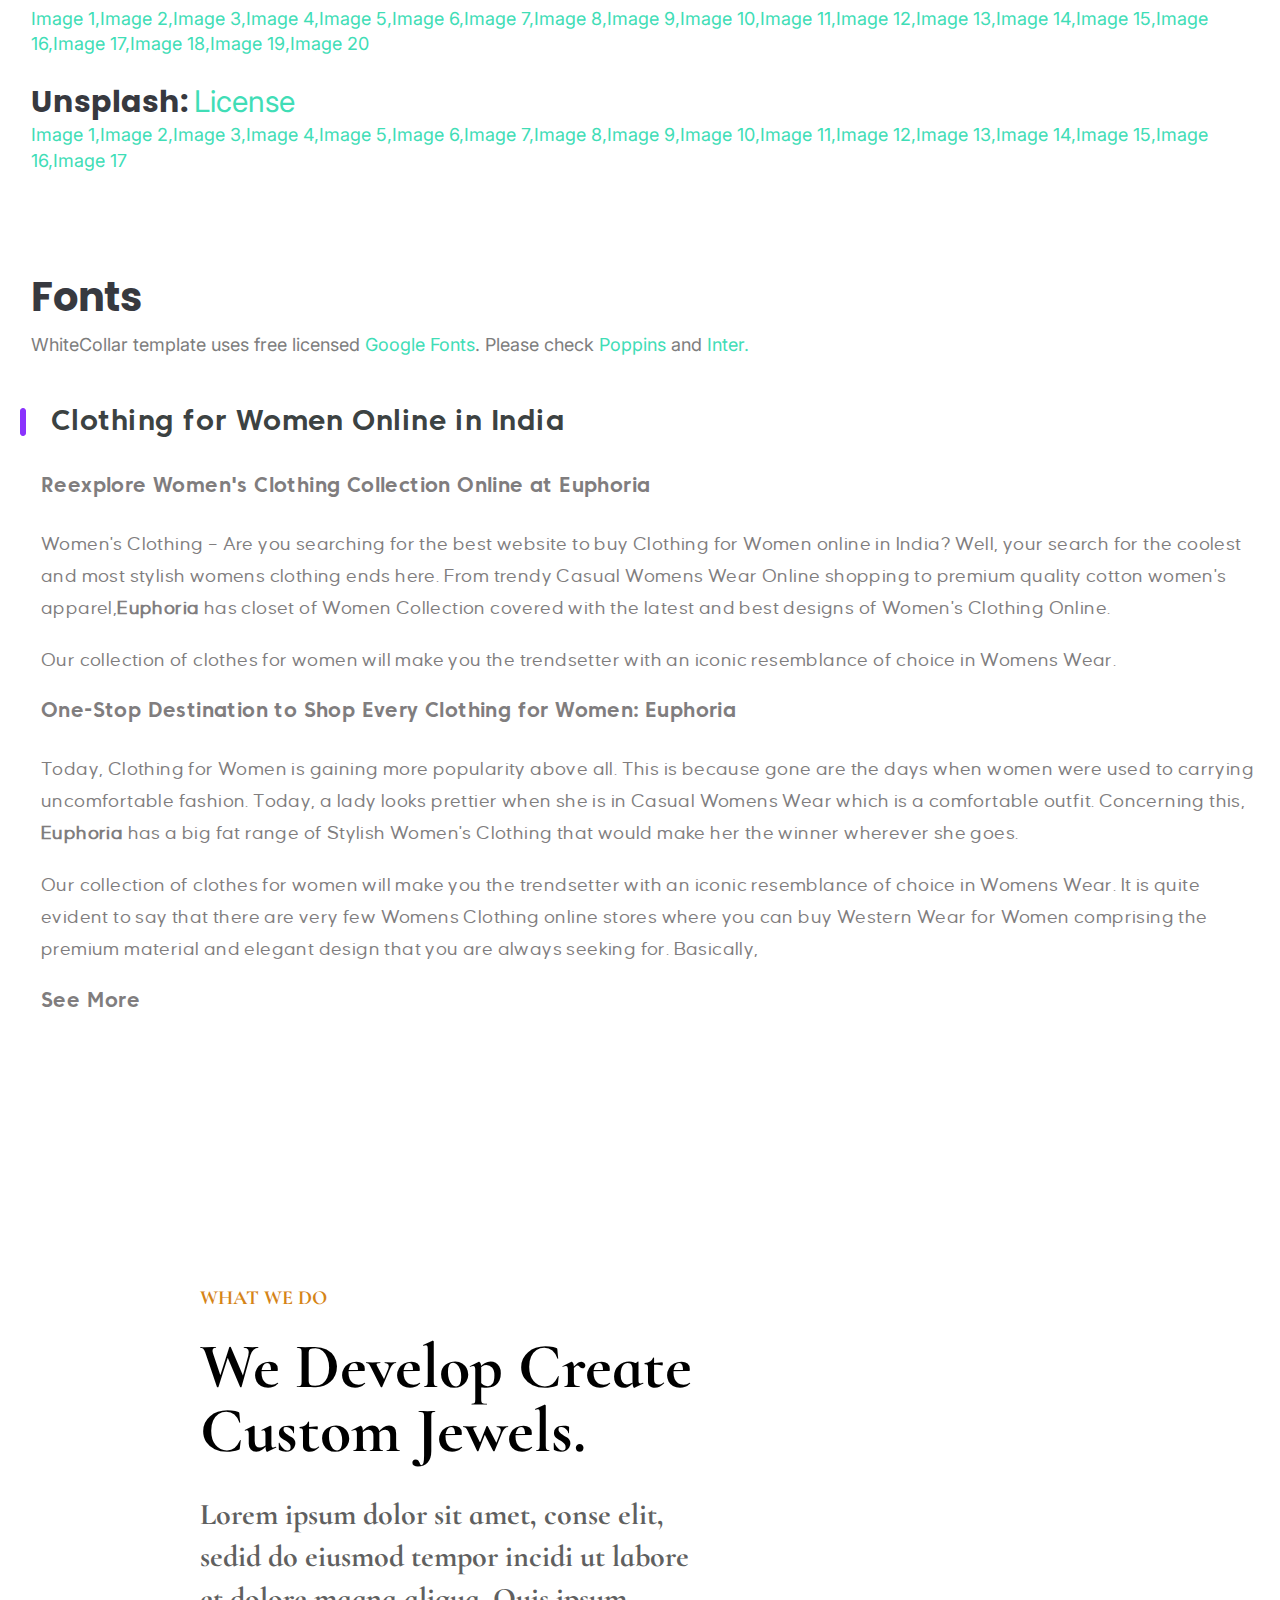
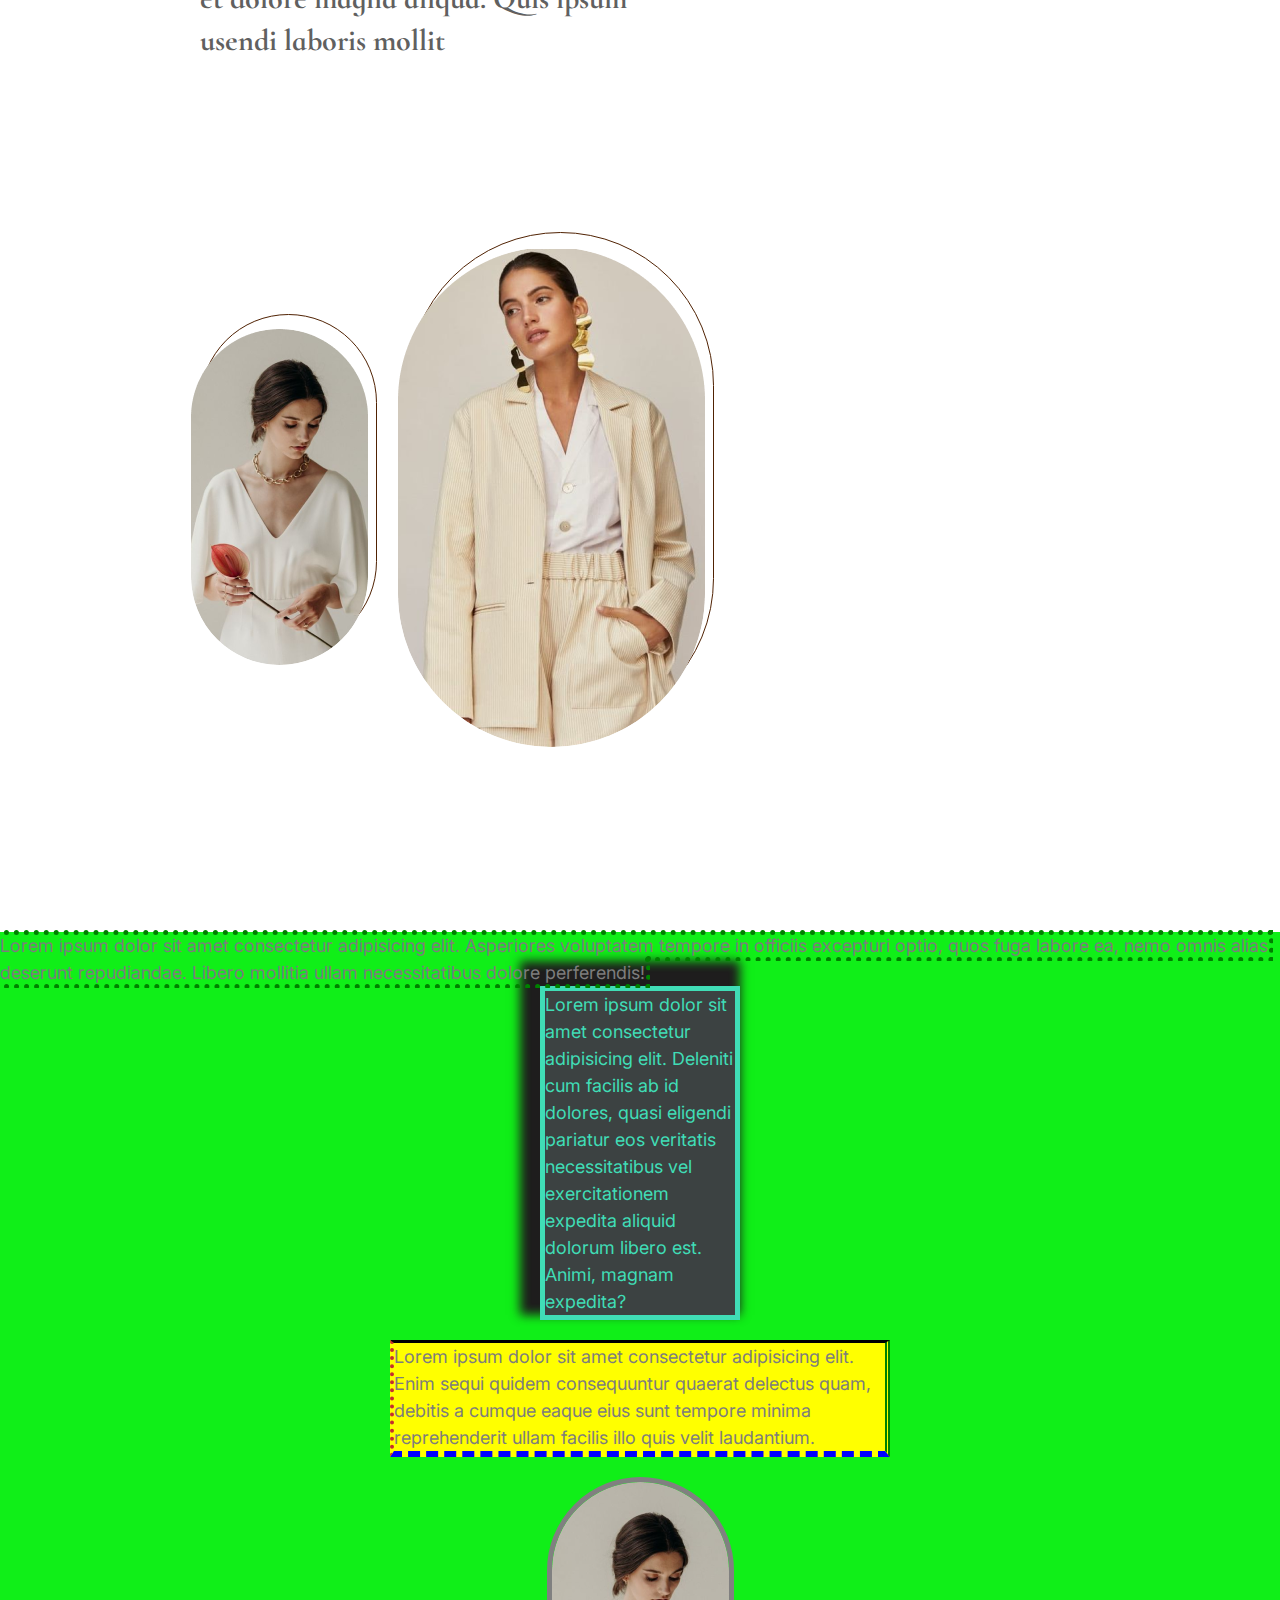
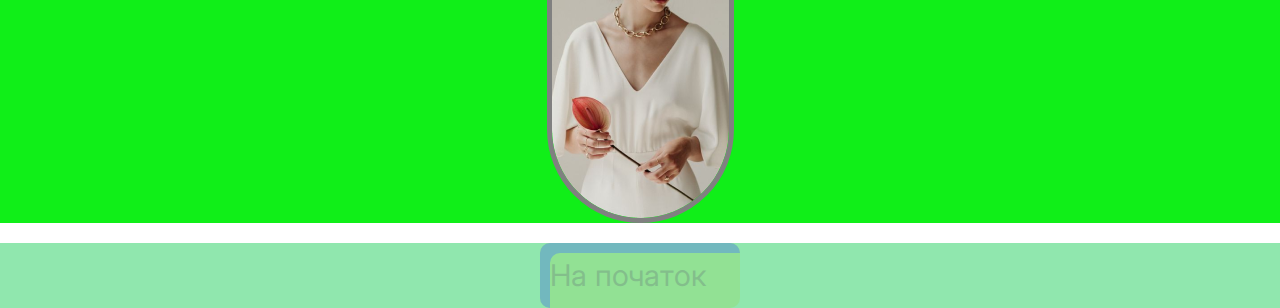
<file: lesson_7/index.html>
<!DOCTYPE html>
<html lang="en">

<head>
	<meta charset="UTF-8">
	<meta name="viewport" content="width=device-width, initial-scale=1.0">
	<title>lesson_7</title>
	<link rel="stylesheet" href="css/style.css">
</head>

<body>
	<header>
		<h2 id="start">
			Homework 7
		</h2>
	</header>
	<main>
		<div class="consalting">
			<section class="project">
				<h1>
					Project Information
				</h1>
				<p>
					Distinctively re-engineer revolutionary meta service and premium architectures incubate intuitive
					opportunities and real-time potentialities. Appropriately communicates once one technology after
					plug-and-play networks.
				</p>
				<p> Quickly aggregates users and worldwides potentialities progressively plagiarize
					resource leveling e-commerce through resource leveling cores competencies dramatically mesh low risk
					high yield alignments before transparent e-tailers.
				</p>
				<ul>
					<li>
						the printing and typesetting industry.
					</li>
					<li>
						Lorem Ipsum has been the industry's standard
					</li>
					<li>
						It has survived
						not only five centuries.
					</li>
				</ul>
				<p>
					Compellingly embrace empowered e-business after user friendly intellectual capitals Interactively
					actualize front-end processes with effectives convergenced Synergistically deliver performanced
					based
					methods empowerment whereas distributed expertised efficiently enable enabled sources and cost
					effective
					products completely ethical communities.
				</p>
				<ol>
					<li>
						01. the printing and typesetting industry.
					</li>
					<li>
						02. Lorem Ipsum has been the industry's standard
					</li>
					<li>
						03. It
						has survived not only five centuries.
					</li>
				</ol>
				<p>
					Compellingly embrace empowered e-business after user friendly intellectual capitals Interactively
					actualize front-end processes with effectives convergenced Synergistically deliver performanced
					based
					methods empowerment whereas distributed expertised efficiently enable enabled sources and cost
					effective
					products completely ethical communities.
				</p>
			</section>
			<section class="licencing">
				<div class="container">
					<div class="logo">
						<img src="img/green-square.png" alt="square">
						<h3 class="licencing-suptitle">
							Template Information
						</h3>
					</div>
					<h2 class="licencing-title">
						Licencing
					</h2>
				</div>
				<div class="icons">
					<h2 class="icons-title">
						Icons & Graphics
					</h2>
					<p class="icons-text">
						Icons and Graphics were manually designed by the VictorFlow team. You may download these and
						edit
						them to fit your website without asking for permission or providing credit.
					</p>
					<h3 class="icons-suptitle">
						Phosphor Icons: <span class="license">License</span>
					</h3>
				</div>
				<div class="photography">
					<h2 class="photography-title">
						Photography
					</h2>
					<p class="photography-text">
						All images used in the WhiteCollar Webflow Template are licensed for free personal and
						commercial
						use. If you'd like to use any specific image, you can check the licenses and download the images
						for
						free on Unsplash, Pexels.
					</p>
					<h3 class="photography-suptitle">
						Pexels: <span class="license">License</span>
					</h3>
					<p>
						<span>
							Image 1,Image 2,Image 3,Image 4,Image 5,Image 6,Image 7,Image 8,Image 9,Image 10,Image
							11,Image
							12,Image 13,Image 14,Image 15,Image 16,Image 17,Image 18,Image 19,Image 20
						</span>
					</p>
					<h3 class="photography-suptitle">
						Unsplash: <span class="license">License</span>
					</h3>
					<p>
						<span>
							Image 1,Image 2,Image 3,Image 4,Image 5,Image 6,Image 7,Image 8,Image 9,Image 10,Image
							11,Image
							12,Image 13,Image 14,Image 15,Image 16,Image 17
						</span>
					</p>
				</div>
				<div class="fonts">
					<h2 class="fonts-title">
						Fonts
					</h2>
					<p>
						WhiteCollar template uses free licensed <span>Google Fonts</span>. Please check
						<span>Poppins</span>
						and <span>Inter.</span>
					</p>
				</div>
			</section>
		</div>
		<div class="euphoria">
			<section class="euphoria-clothing">
				<div class="euphoria-clothing-wrapper">
					<img class="euphoria-clothing-img" src="img/line.png" alt="line">
					<h2 class="euphoria-clothing-title">
						Clothing for Women Online in India
					</h2>

				</div>
				<h3 class="euphoria-clothing-suptitle">
					Reexplore Women's Clothing Collection Online at Euphoria
				</h3>
				<p class="euphoria-clothing-text">
					Women's Clothing – Are you searching for the best website to buy Clothing for Women online in India?
					Well, your search for the coolest and most stylish womens clothing ends here. From trendy Casual
					Womens Wear Online shopping to premium quality cotton women's apparel,<strong>Euphoria</strong> has
					closet of Women
					Collection covered with the latest and best designs of Women's Clothing Online.
				</p>
				<p class="euphoria-clothing-text">
					Our collection of clothes for women will make you the trendsetter with an iconic resemblance of
					choice in Womens Wear.
				</p>
				<h3 class="euphoria-clothing-suptitle">
					One-Stop Destination to Shop Every Clothing for Women: Euphoria
				</h3>
				<p class="euphoria-clothing-text">
					Today, Clothing for Women is gaining more popularity above all. This is because gone are the days
					when women were used to carrying uncomfortable fashion. Today, a lady looks prettier when she is in
					Casual Womens Wear which is a comfortable outfit. Concerning this, <strong>Euphoria</strong> has a
					big fat range of Stylish Women's Clothing that would make her the winner wherever she goes.
				</p>
				<p class="euphoria-clothing-text">
					Our collection of clothes for women will make you the trendsetter with an iconic resemblance of
					choice in Womens Wear. It is quite evident to say that there are very few Womens Clothing online
					stores where you can buy Western Wear for Women comprising the premium material and elegant design
					that you are always seeking for. Basically,
				</p>
				<a class="euphoria-clothing-suptitle" href="#">
					See More
				</a>
			</section>
		</div>
		<section class="jewellery">
			<div class="jewellery-block">
				<h3 class="jewellery-suptitle">
					WHAT WE DO
				</h3>
				<h2 class="jewellery-title">
					We Develop Create Custom Jewels.
				</h2>
				<p class="jewellery-text">
					Lorem ipsum dolor sit amet, conse elit, sedid do eiusmod tempor incidi ut labore et dolore magna
					aliqua. Quis ipsum usendi laboris mollit
				</p>
			</div>
			<div class="jewellery-img">
				<div class="jewellery-img-woman first">
					<img src="img/first.png" alt="woman">
				</div>
				<div class="jewellery-img-woman second">
					<img src="img/second.png" alt="woman">
				</div>
			</div>
		</section>
		<section class="practika">
			<p>
				Lorem ipsum dolor sit amet consectetur adipisicing elit. Asperiores voluptatem tempore in officiis
				excepturi optio, quos fuga labore ea, nemo omnis alias deserunt repudiandae. Libero mollitia ullam
				necessitatibus dolore perferendis!
			</p>
			<span>
				Lorem ipsum dolor sit amet consectetur adipisicing elit. Deleniti cum facilis ab id dolores, quasi
				eligendi pariatur eos veritatis necessitatibus vel exercitationem expedita aliquid dolorum libero est.
				Animi, magnam expedita?
			</span>
			<h2>
				Lorem ipsum dolor sit amet consectetur adipisicing elit. Enim sequi quidem consequuntur quaerat delectus
				quam, debitis a cumque eaque eius sunt tempore minima reprehenderit ullam facilis illo quis velit
				laudantium.
			</h2>
			<img src="img/first.png" alt="women">
		</section>
	</main>
	<footer>
		<a href="#start" class="button">На початок </a>
	</footer>
</body>

</html>
</file>
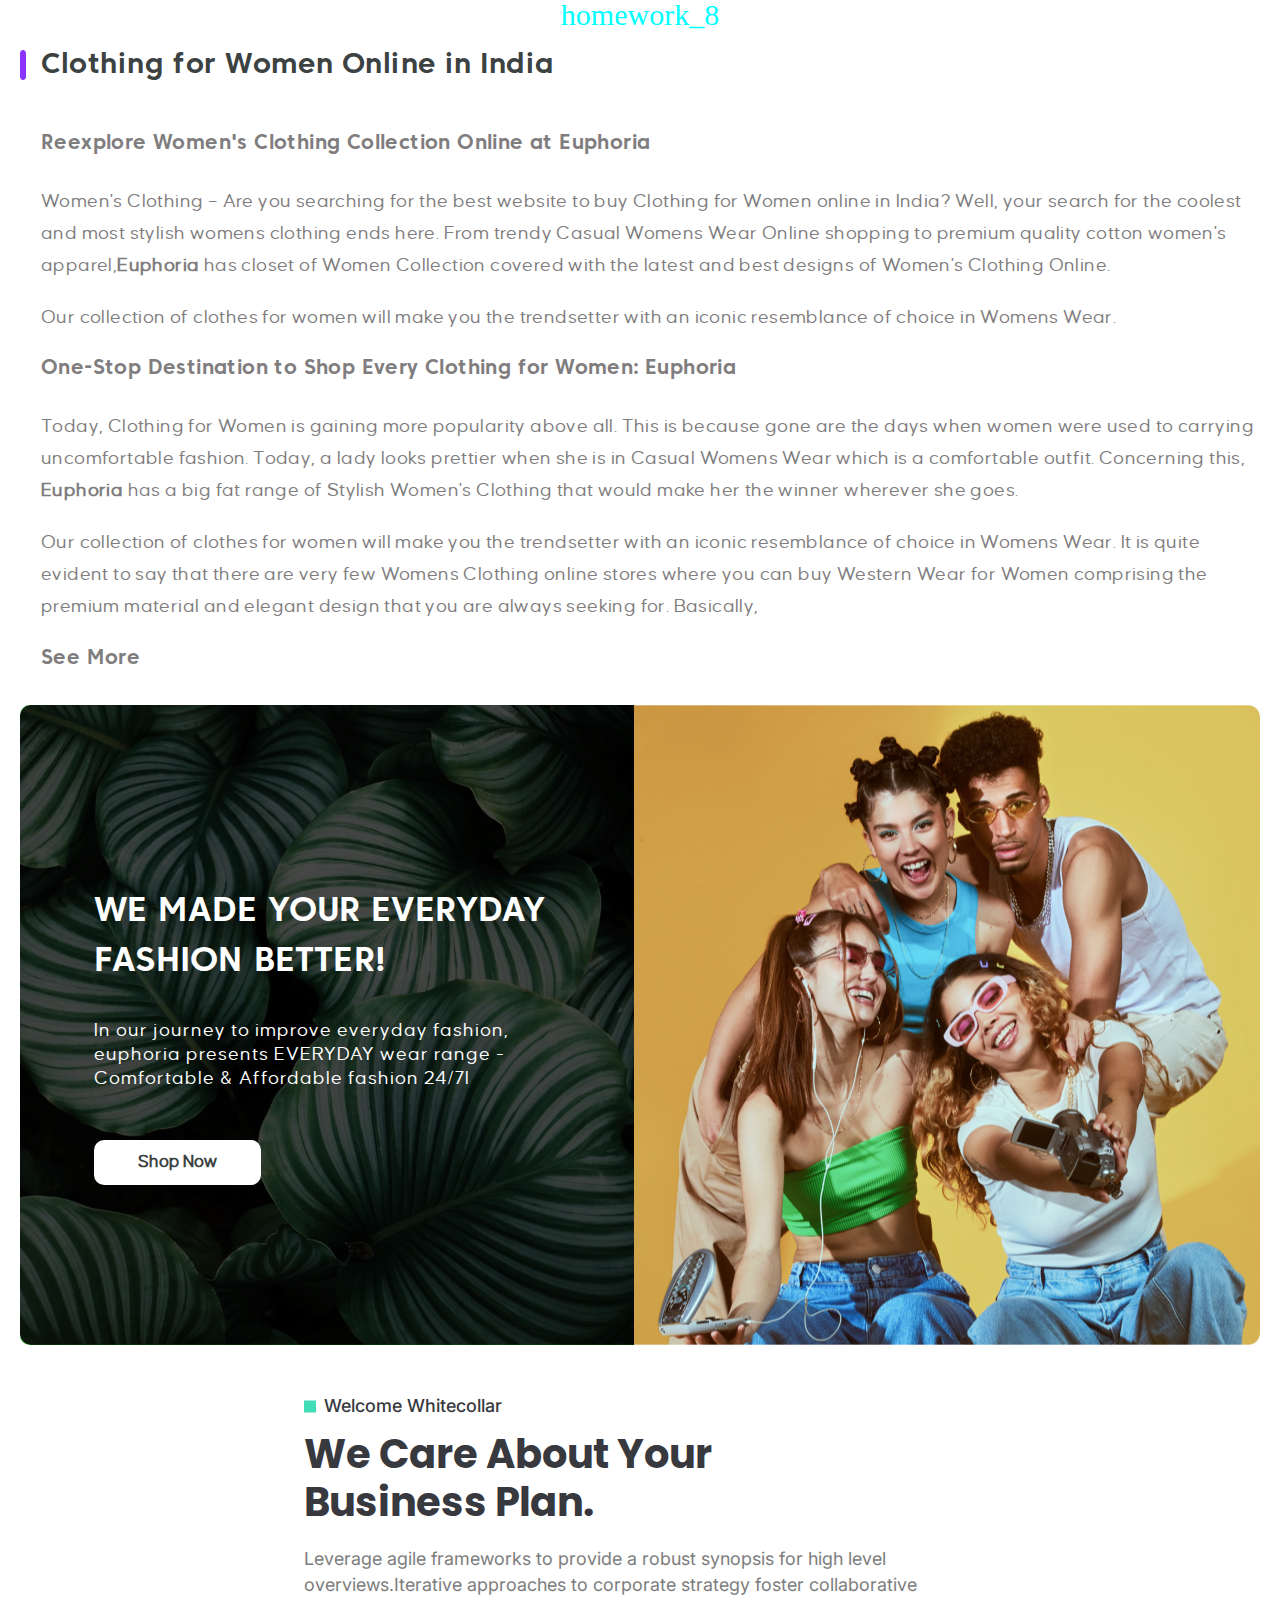
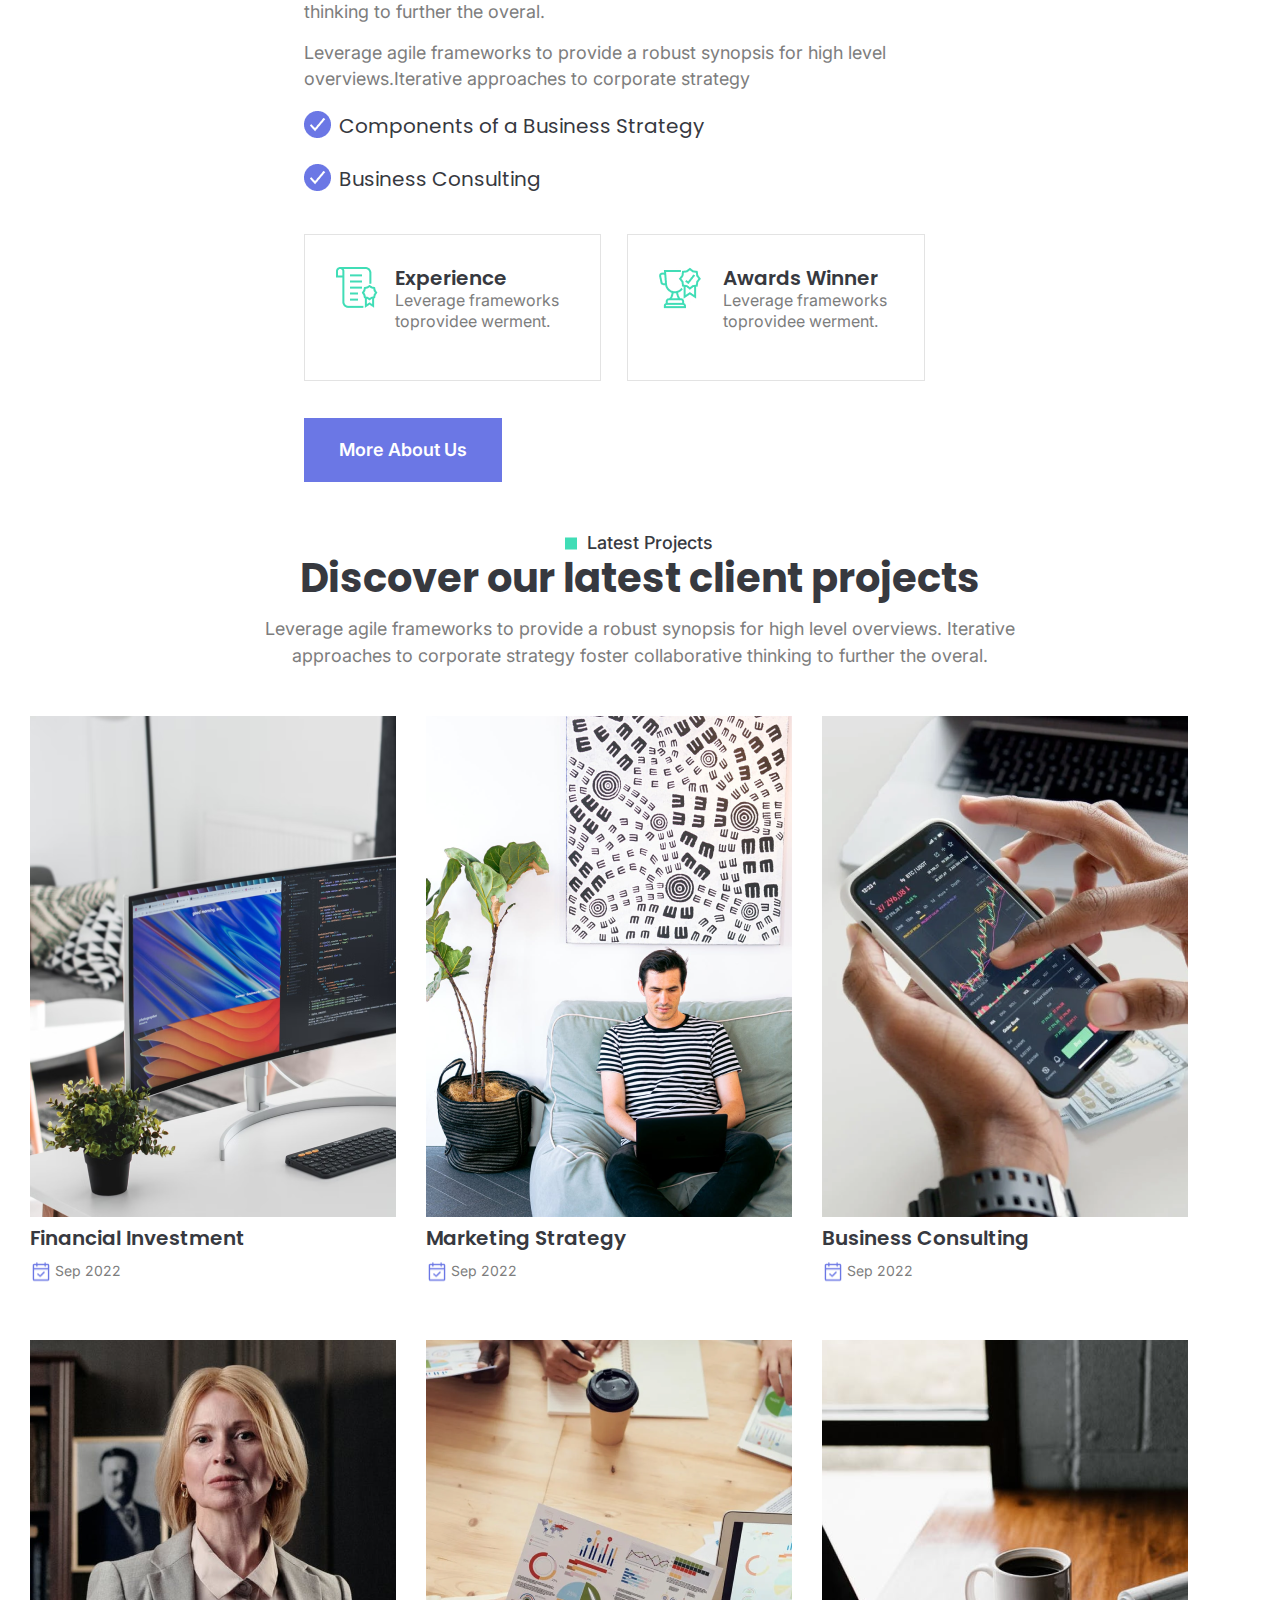
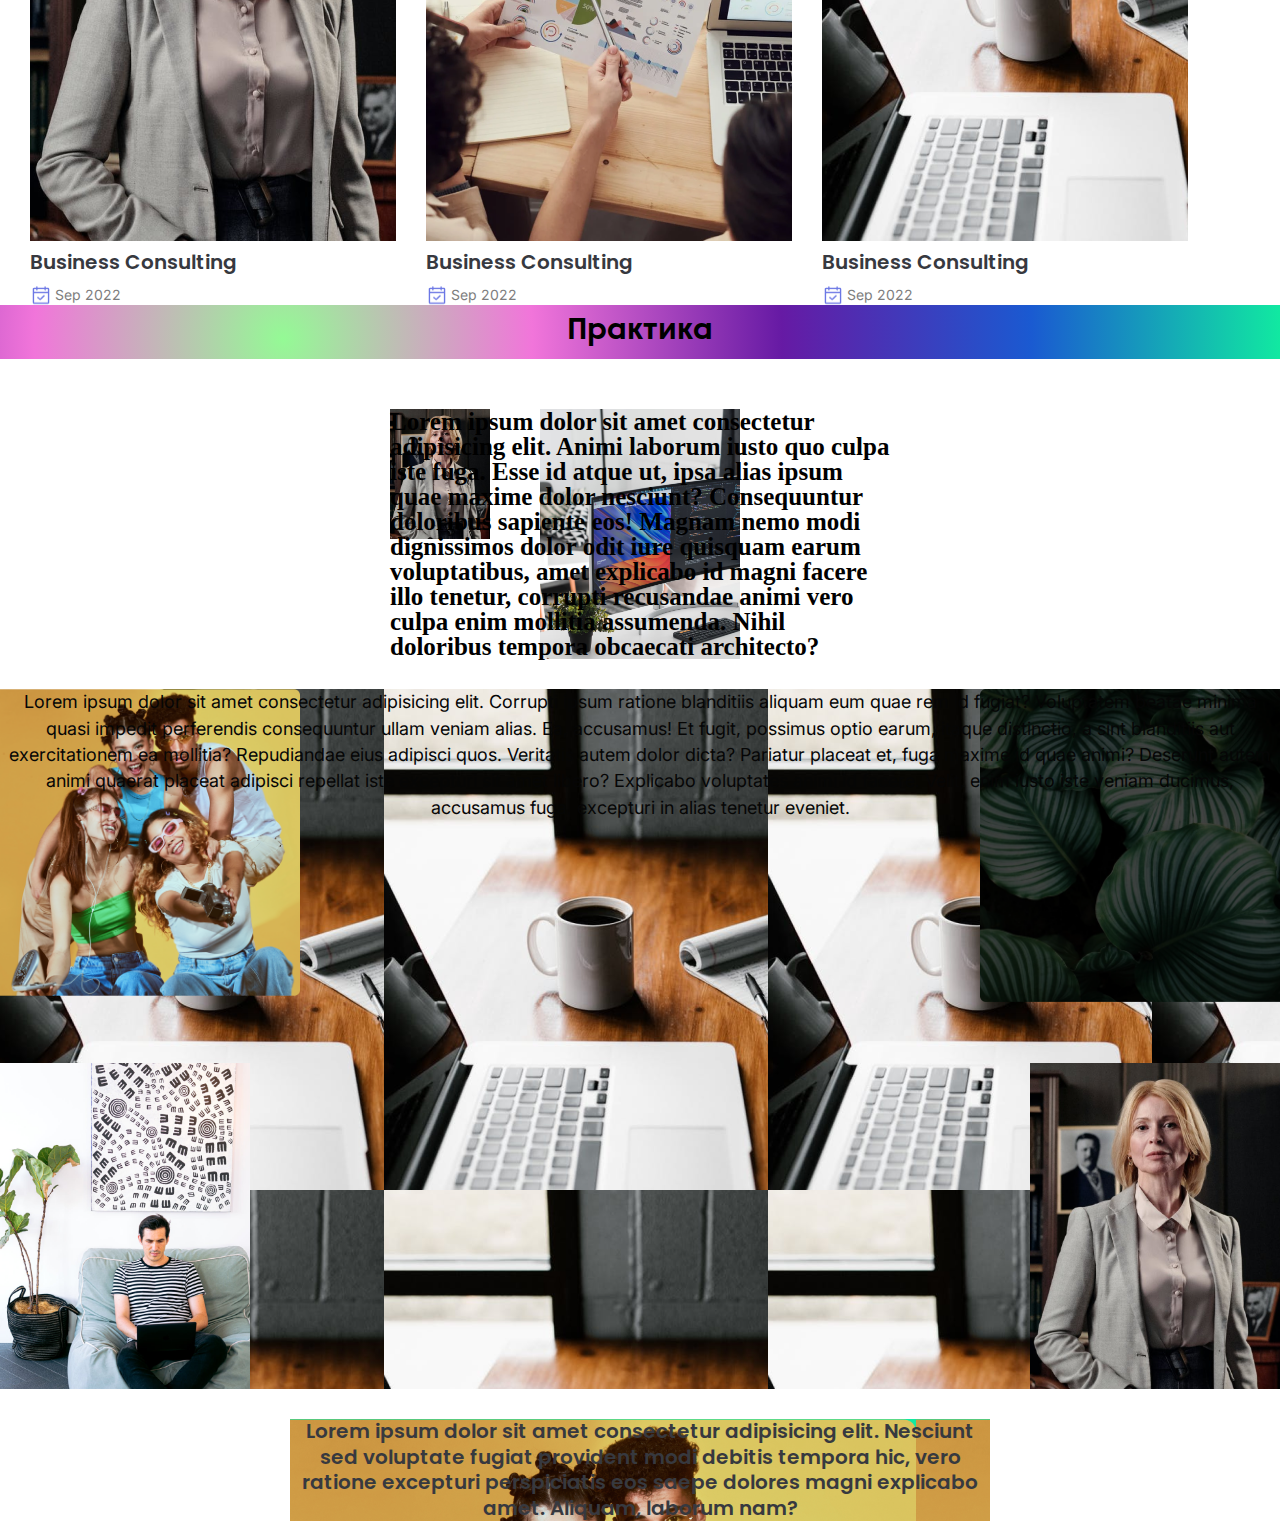
<file: lesson_8/index.html>
<!DOCTYPE html>
<html lang="en">

<head>
	<meta charset="UTF-8">
	<meta name="viewport" content="width=device-width, initial-scale=1.0">
	<title>lesson 8</title>
	<link rel="stylesheet" href="css/style.css">
</head>

<body>
	<header> homework_8</header>
	<main>
		<div class="euphoria">
			<section class="euphoria-clothing">
				<div class="euphoria-clothing-wrapper">
					<h2 class="euphoria-clothing-title">
						Clothing for Women Online in India
					</h2>
				</div>
				<h3 class="euphoria-clothing-suptitle">
					Reexplore Women's Clothing Collection Online at Euphoria
				</h3>
				<p class="euphoria-clothing-text">
					Women's Clothing – Are you searching for the best website to buy Clothing for Women online in India?
					Well, your search for the coolest and most stylish womens clothing ends here. From trendy Casual
					Womens Wear Online shopping to premium quality cotton women's apparel,<strong>Euphoria</strong> has
					closet of Women
					Collection covered with the latest and best designs of Women's Clothing Online.
				</p>
				<p class="euphoria-clothing-text">
					Our collection of clothes for women will make you the trendsetter with an iconic resemblance of
					choice in Womens Wear.
				</p>
				<h3 class="euphoria-clothing-suptitle">
					One-Stop Destination to Shop Every Clothing for Women: Euphoria
				</h3>
				<p class="euphoria-clothing-text">
					Today, Clothing for Women is gaining more popularity above all. This is because gone are the days
					when women were used to carrying uncomfortable fashion. Today, a lady looks prettier when she is in
					Casual Womens Wear which is a comfortable outfit. Concerning this, <strong>Euphoria</strong> has a
					big fat range of Stylish Women's Clothing that would make her the winner wherever she goes.
				</p>
				<p class="euphoria-clothing-text">
					Our collection of clothes for women will make you the trendsetter with an iconic resemblance of
					choice in Womens Wear. It is quite evident to say that there are very few Womens Clothing online
					stores where you can buy Western Wear for Women comprising the premium material and elegant design
					that you are always seeking for. Basically,
				</p>
				<a class="euphoria-clothing-suptitle" href="#">
					See More
				</a>
			</section>
			<section class="euphoria-photo">
				<div class="euphoria-photo-wrapper">
					<div class="leaf">
						<div class="leaf-content">
							<h1>
								WE MADE YOUR EVERYDAY FASHION BETTER!
							</h1>
							<p>
								In our journey to improve everyday fashion, euphoria presents EVERYDAY wear range -
								Comfortable & Affordable fashion 24/7l
							</p>
							<a href="#">Shop Now</a>
						</div>
					</div>
					<div class="people"></div>
				</div>
			</section>
		</div>
		<section class="consalting">
			<div class="consalting-info">
				<h2>
					Welcome Whitecollar
				</h2>
				<h1>
					We Care About Your
					Business Plan.
				</h1>
				<p>
					Leverage agile frameworks to provide a robust synopsis for high level overviews.Iterative approaches
					to
					corporate strategy foster collaborative thinking to further the overal.
				</p>
				<p>
					Leverage agile frameworks to provide a robust synopsis for high level overviews.Iterative approaches
					to
					corporate strategy
				</p>
				<ul class="list">
					<li>
						Components of a Business Strategy
					</li>
					<li>
						Business Consulting
					</li>
				</ul>
				<div class="cards">
					<div class="cards-first">
						<h3>
							Experience
						</h3>
						<p>
							Leverage frameworks toprovidee werment.
						</p>
					</div>
					<div class="cards-second">
						<h3>
							Awards Winner
						</h3>
						<p>
							Leverage frameworks
							toprovidee werment.
						</p>
					</div>
				</div>
				<a href="#">More About Us</a>
			</div>
		</section>
		<section class="consalting-discover">
			<div class="consalting-discover-text">
				<h2>
					Latest Projects
				</h2>
				<h4>
					Discover our latest client projects
				</h4>
				<p>
					Leverage agile frameworks to provide a robust synopsis for high level overviews. Iterative<br>
					approaches
					to
					corporate strategy foster collaborative thinking to further the overal.
				</p>
			</div>
			<div class="consalting-discover-photo">
				<div class="consalting-wrapper-card-1">
					<div class="consalting-wrapper-photo-card-1"></div>
					<div class="consalting-wrapper-text-1">
						<h5>
							Financial Investment
						</h5>
						<p>
							Sep 2022
						</p>
					</div>
				</div>
				<div class="consalting-wrapper-card-2">
					<div class="consalting-wrapper-photo-card-2"></div>
					<div class="consalting-wrapper-text-2">
						<h5>
							Marketing Strategy
						</h5>
						<p>
							Sep 2022
						</p>
					</div>
				</div>
				<div class="consalting-wrapper-card-3">
					<div class="consalting-wrapper-photo-card-3"></div>
					<div class="consalting-wrapper-text-3">
						<h5>
							Business Consulting
						</h5>
						<p>
							Sep 2022
						</p>
					</div>
				</div>
				<div class="consalting-wrapper-card-4">
					<div class="consalting-wrapper-photo-card-4"></div>
					<div class="consalting-wrapper-text-4">
						<h5>
							Business Consulting
						</h5>
						<p>
							Sep 2022
						</p>
					</div>
				</div>
				<div class="consalting-wrapper-card-5">
					<div class="consalting-wrapper-photo-card-5"></div>
					<div class="consalting-wrapper-text-5">
						<h5>
							Business Consulting
						</h5>
						<p>
							Sep 2022
						</p>
					</div>
				</div>
				<div class="consalting-wrapper-card-6">
					<div class="consalting-wrapper-photo-card-6"></div>
					<div class="consalting-wrapper-text-6">
						<h5>
							Business Consulting
						</h5>
						<p>
							Sep 2022
						</p>
					</div>
				</div>
			</div>
		</section>
	</main>
	<footer>
		<h5>
			Практика
		</h5>
		<div class="block-1">
			Lorem ipsum dolor sit amet consectetur adipisicing elit. Animi laborum iusto quo culpa iste fuga. Esse id
			atque ut, ipsa alias ipsum quae maxime dolor nesciunt? Consequuntur doloribus sapiente eos!
			Magnam nemo modi dignissimos dolor odit iure quisquam earum voluptatibus, amet explicabo id magni facere
			illo tenetur, corrupti recusandae animi vero culpa enim mollitia assumenda. Nihil doloribus tempora
			obcaecati architecto?
		</div>
		<div class="block-2">
			Lorem ipsum dolor sit amet consectetur adipisicing elit. Corrupti ipsum ratione blanditiis aliquam eum quae
			rem id fugiat? Voluptatem beatae minima quasi impedit perferendis consequuntur ullam veniam alias. Ea,
			accusamus!
			Et fugit, possimus optio earum, itaque distinctio, a sint blanditiis aut exercitationem ea mollitia?
			Repudiandae eius adipisci quos. Veritatis autem dolor dicta? Pariatur placeat et, fuga maxime id quae animi?
			Deserunt autem animi quaerat placeat adipisci repellat iste excepturi sit amet libero? Explicabo voluptates
			animi id facere. Velit, enim iusto iste veniam ducimus, accusamus fuga, excepturi in alias tenetur eveniet.
		</div>
		<div class="block-3">
			<p>
				Lorem ipsum dolor sit amet consectetur adipisicing elit. Nesciunt sed voluptate fugiat provident modi
				debitis tempora hic, vero ratione excepturi perspiciatis eos saepe dolores magni explicabo amet.
				Aliquam,
				laborum nam?
			</p>
		</div>
	</footer>
</body>

</html>
</file>
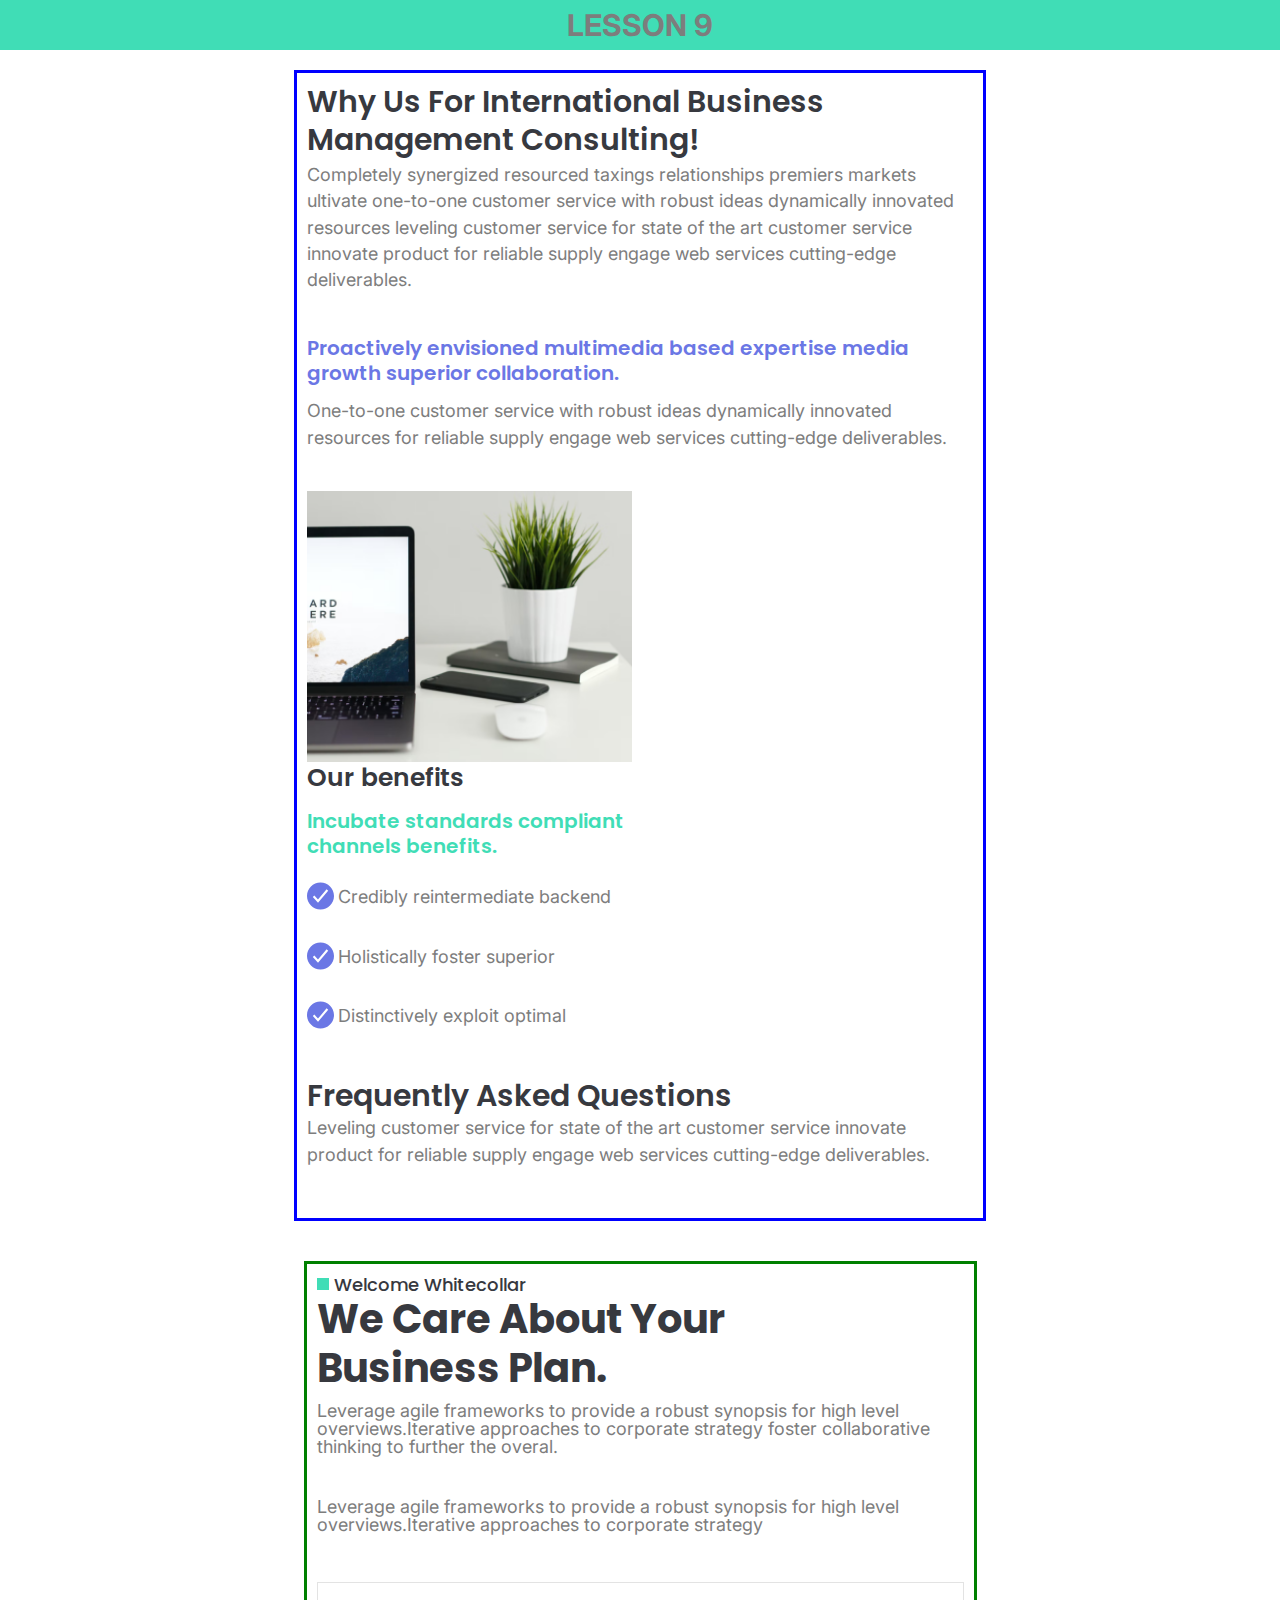
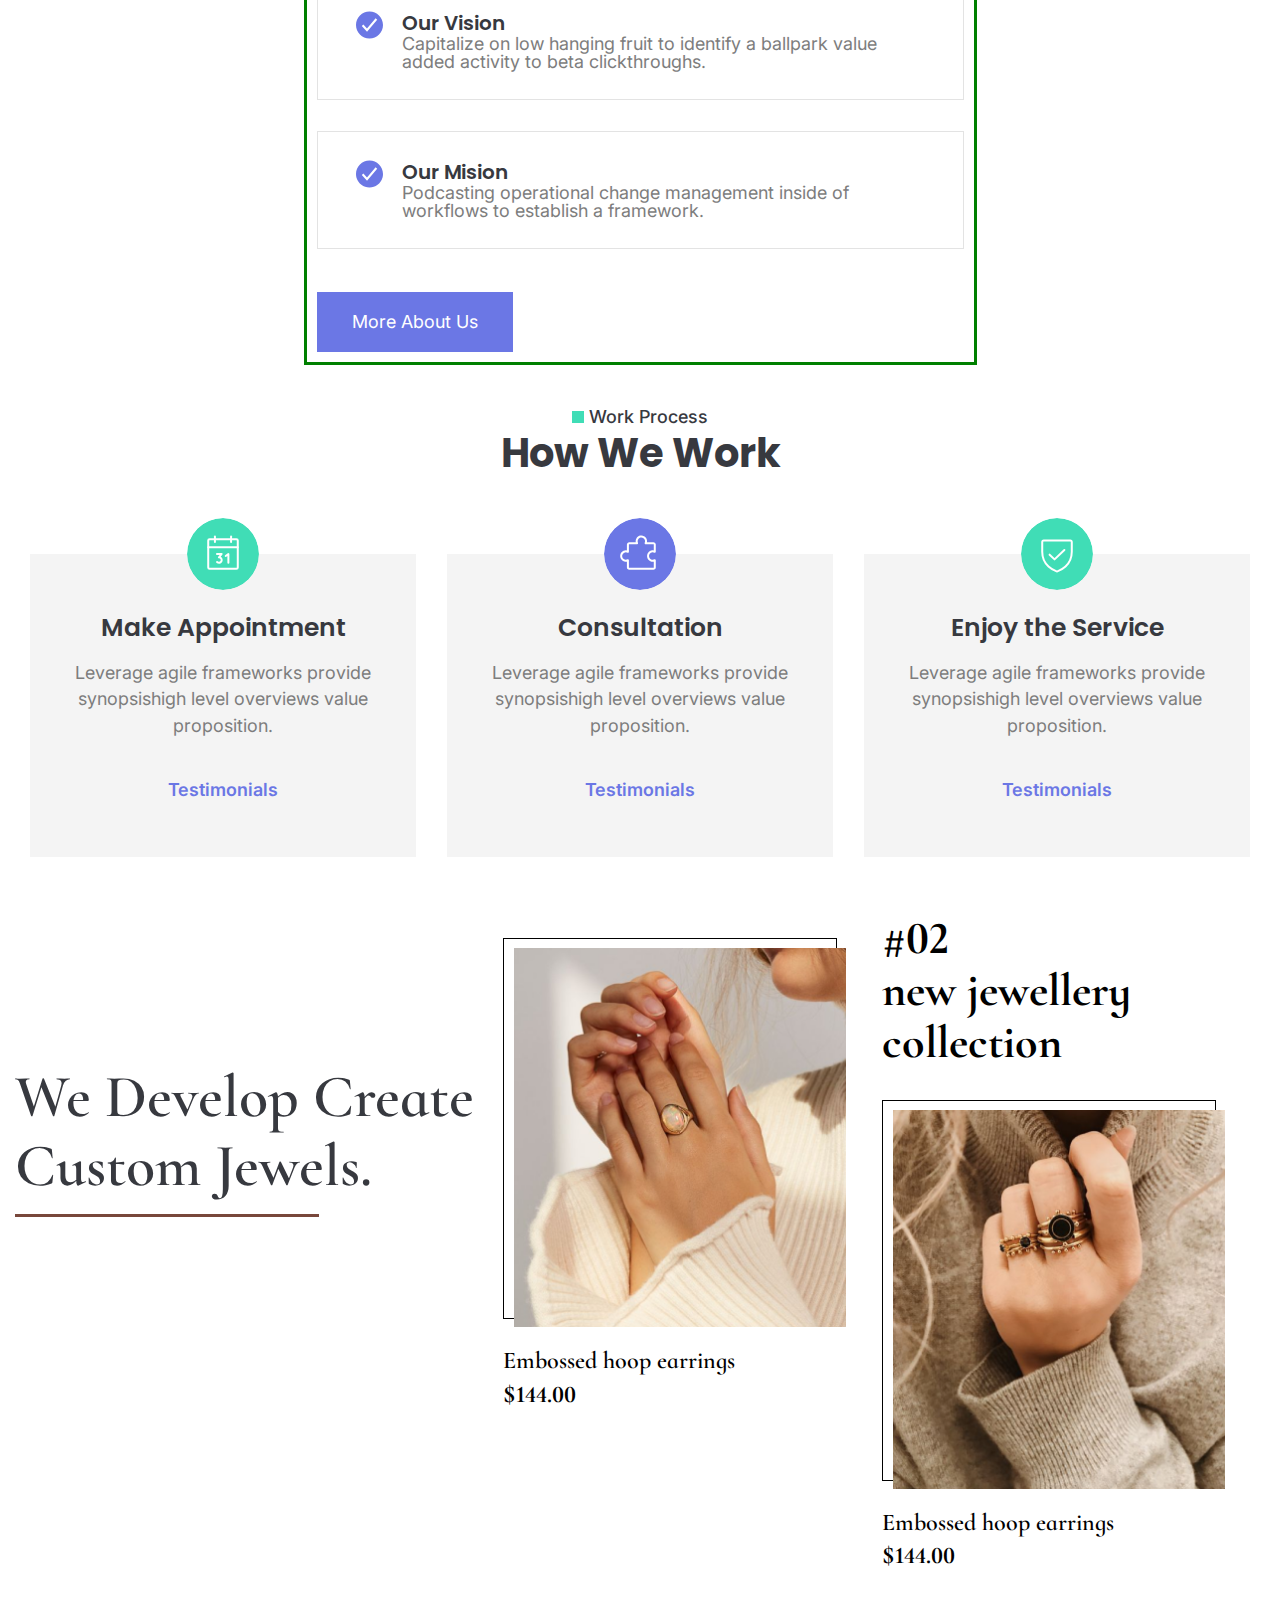
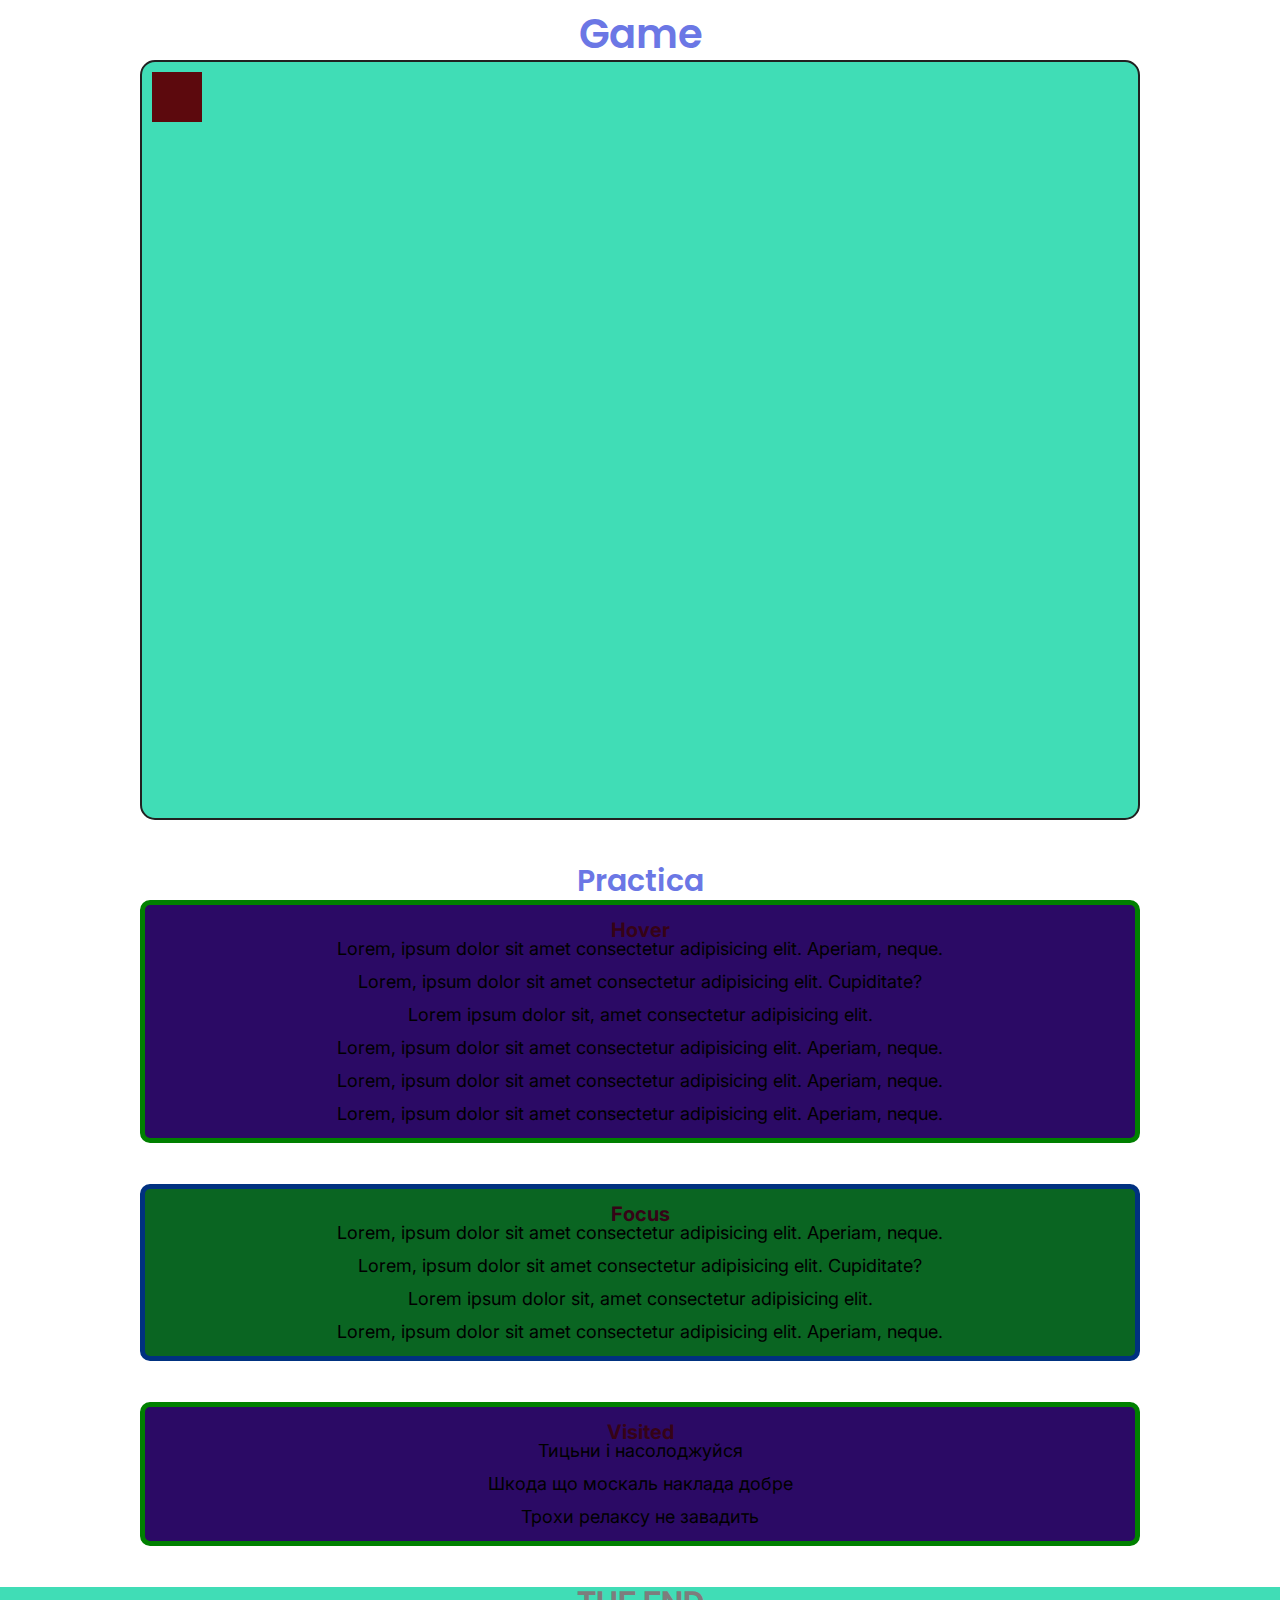
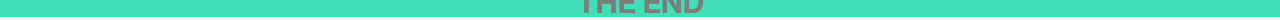
<file: lesson_9/index.html>
<!DOCTYPE html>
<html lang="en">

<head>
	<meta charset="UTF-8">
	<meta name="viewport" content="width=device-width, initial-scale=1.0">
	<title>lesson_9</title>
	<link rel="stylesheet" href="css/style.css">
</head>

<body>
	<header>
		LESSON 9
	</header>
	<main>
		<section class="why-us">
			<div class="text">
				<h1>
					Why Us For International Business Management Consulting!
				</h1>
				<p>
					Completely synergized resourced taxings relationships premiers markets ultivate one-to-one customer
					service with robust ideas dynamically innovated resources leveling customer service for state of the
					art
					customer service innovate product for reliable supply engage web services cutting-edge deliverables.
				</p>
				<h3>
					Proactively envisioned multimedia based expertise media growth superior collaboration.
				</h3>
				<p>
					One-to-one customer service with robust ideas dynamically innovated resources for reliable supply
					engage
					web services cutting-edge deliverables.
				</p>
			</div>
			<div class="benefits">
				<div class="benefits-wrapper">
					<div class="benefits-photo">
						<img src="img/computer.webp" alt="computer">
					</div>
					<div class="benefits-info">
						<h2>
							Our benefits
						</h2>
						<h3>
							Incubate standards compliant channels benefits.
						</h3>
						<ul>
							<li>
								Credibly reintermediate backend
							</li>
							<li>
								Holistically foster
								superior
							</li>
							<li>
								Distinctively exploit optimal
							</li>
						</ul>
					</div>
				</div>
				<div class="text">
					<h2>
						Frequently Asked Questions
					</h2>
					<p>
						Leveling customer service for state of the art customer service innovate product for reliable
						supply
						engage web services cutting-edge deliverables.
					</p>
				</div>
			</div>
		</section>
		<!-- ==========================We Care========================= -->
		<section class="we-care">
			<div class="we-care-text">
				<h3>
					Welcome Whitecollar
				</h3>
				<h2>
					We Care About Your Business Plan.
				</h2>
				<p>
					Leverage agile frameworks to provide a robust synopsis for high level overviews.Iterative approaches
					to corporate strategy foster collaborative thinking to further the overal.
				</p>
				<p>
					Leverage agile frameworks to provide a robust synopsis for high level overviews.Iterative approaches
					to corporate strategy
				</p>
			</div>
			<div class="list">
				<ul>
					<li>
						<h3>
							Our Vision
						</h3>
						Capitalize on low hanging fruit to identify a ballpark value added activity to beta
						clickthroughs.
					</li>
					<li>
						<h3>
							Our Mision
						</h3>
						Podcasting operational change management inside of workflows to establish a framework.
					</li>
				</ul>
			</div>
			<a class="button" href="#">
				More About Us
			</a>
		</section>
		<!--============================ how we=============================== -->
		<section class="how-we">
			<div class="how-we-text">
				<h3>
					Work Process
				</h3>
				<h2>
					How We Work
				</h2>
			</div>
			<div class="how-we-block">
				<div class="how-we-block-1">
					<div class="how-we-block-text-1">
						<h4>
							Make Appointment
						</h4>
						<p>
							Leverage agile frameworks provide synopsishigh level overviews value proposition.
						</p>
						<a href="#">
							Testimonials
						</a>
					</div>
				</div>
				<div class="how-we-block-2">
					<div class="how-we-block-text-2">
						<h4>
							Consultation
						</h4>
						<p>
							Leverage agile frameworks provide synopsishigh level overviews value proposition.
						</p>
						<a href="#">
							Testimonials
						</a>
					</div>
				</div>
				<div class="how-we-block-3">
					<div class="how-we-block-text-3">
						<h4>
							Enjoy the Service
						</h4>
						<p>
							Leverage agile frameworks provide synopsishigh level overviews value proposition.
						</p>
						<a href="#">
							Testimonials
						</a>
					</div>
				</div>
			</div>
		</section>
		<!-- ===============================jevells============================ -->
		<section class="jevells">
			<div class="jevells-info">
				<div class="jevells-info-text">
					<h1>
						We Develop Create Custom Jewels.
					</h1>
				</div>
				<div class="jevells-info-photo">
					<a href="#">
						<div class="photo-wrapper-first">
							<img src="img/first-w.webp" alt="womans hend">
						</div>
						<h3>
							Embossed hoop earrings
						</h3>
						<span>
							$144.00
						</span>
					</a>
					<a href="#">
						<div class="photo-wrapper-second">
							<h2>
								#02<br> new jewellery collection
							</h2>
							<div class="photo-wrapper-second-photo">
								<img src="img/second-w.webp" alt="womans hend">
							</div>
						</div>
						<h3>
							Embossed hoop earrings
						</h3>
						<span>
							$144.00
						</span>
					</a>
				</div>
			</div>
		</section>
		<!-- ============================Game================================== -->
		<section class="game">
			<h3>
				Game
			</h3>
			<div class="game-block">
				<div class="game-block-start"></div>
				<div class="game-block-line-1"></div>
				<div class="game-block-line-2"></div>
				<div class="game-block-line-3"></div>
				<div class="game-block-line-4"></div>
				<div class="game-block-line-5"></div>
				<div class="game-block-line-6"></div>
				<div class="game-block-finish"> YOUR WINN</div>
			</div>

		</section>
		<!-- ========================Practica================================== -->
		<section class="practica">
			<h3>
				Practica
			</h3>
			<div class="hover">
				<h4>
					Hover
				</h4>
				<a href="#">
					Lorem, ipsum dolor sit amet consectetur adipisicing elit. Aperiam, neque.
				</a>
				<a href="#">
					Lorem, ipsum dolor sit amet consectetur adipisicing elit. Cupiditate?
				</a>
				<a href="#">
					Lorem ipsum dolor sit, amet consectetur adipisicing elit.
				</a>
				<a href="#">
					Lorem, ipsum dolor sit amet consectetur adipisicing elit. Aperiam, neque.
				</a>
				<a href="#">
					Lorem, ipsum dolor sit amet consectetur adipisicing elit. Aperiam, neque.
				</a>
				<a href="#">
					Lorem, ipsum dolor sit amet consectetur adipisicing elit. Aperiam, neque.
				</a>
			</div>
			<div class="focus">
				<h4>
					Focus
				</h4>
				<a href="#">
					Lorem, ipsum dolor sit amet consectetur adipisicing elit. Aperiam, neque.
				</a>
				<a href="#">
					Lorem, ipsum dolor sit amet consectetur adipisicing elit. Cupiditate?
				</a>
				<a href="#">
					Lorem ipsum dolor sit, amet consectetur adipisicing elit.
				</a>
				<a href="#">
					Lorem, ipsum dolor sit amet consectetur adipisicing elit. Aperiam, neque.
				</a>
			</div>
			<div class="visited">
				<h4>
					Visited
				</h4>
				<a href="https://www.youtube.com/watch?v=mi1ybs8W4y0" target="_blank">
					Тицьни і насолоджуйся
				</a>
				<a href="https://www.youtube.com/watch?v=faWu4xl1xAY">
					Шкода що москаль наклада добре
				</a>
				<a href="https://www.youtube.com/watch?v=-LMNbPpbeDs">
					Трохи релаксу не завадить
				</a>
			</div>
		</section>
	</main>
	<footer>
		THE END
	</footer>
</body>

</html>
</file>
<file: lesson_10/css/style.css>
.color {
	background-color: #696969;
}

.img {
	text-align: center;
}

img {
	margin-right: 10px;
	vertical-align: top;
}

p {
	font-size: 18px;
}

h1,
footer {
	color: blueviolet;
	text-align: center;
	font-size: 40px;
	background: gold;
}
</file>
<file: lesson_12/css/style.css>
@import url(fonts.css);
@import url(reset.css);

.wrapper {
	overflow: clip;
	min-height: 100%;
}



[class*="__container"] {
	max-width: 830px;
	margin: 0 auto;
	padding-left: 15px;
	padding-right: 15px;
}

.header {
	background-color: #5dac3e;
	padding: 15px;
	position: fixed;
	width: 100%;
	top: 0;
	left: 0;
	z-index: 50;
}
.menu {
	text-align: center;
}
.menu__item {
	display: inline-block;
	position: relative;
}
.menu__link {
	background-color: #6b5734;
	display: inline-block;
	padding: 10px;
}
.menu__item:hover .menu__link {
	background-color: #c31010;
}

.menu__item:hover .sub-menu {
	visibility: visible;
}

.sub-menu {
	position: absolute;
	left: 0;
	top: 100%;
	padding-top: 5px;
	color: #000;
	width: 150px;
	text-align: center;
	visibility: hidden;
}
.sub-menu__item {
	background-color: yellow;
}

.sub-menu__link {
	display: inline-block;
	padding: 10px;
}

.sub-menu__link:hover {
	text-decoration: underline;
}

.page {
	padding-top: 100px;
	padding-bottom: 100px;
}
.page__container {
	font-size: 0;
}
.side {
	display: inline-block;
	width: 200px;
	background-color: #7a1890;
	padding: 15px;
	font-size: 14px;
	vertical-align: top;
}
.content {
	font-size: 14px;
	display: inline-block;
	padding: 15px;
	width: 600px;
	background-color: #971313;
}

.side {
	position: sticky;
	top: 80px;
}

.menu-side__item {
	position: relative;
}

.menu-side__item:not(:last-child) {
	margin-bottom: 5px;
}
.menu-side__link {
	background-color: #c22929;
	display: block;
	text-align: center;
	padding: 10px;
	font-size: 16px;
}

.menu-side__item:hover .menu-side__link {
	background-color: #953434;
}

.menu-side__item:hover .sub-menu-side {
	visibility: visible;
}
.sub-menu-side {
	position: absolute;
	top: 0;
	left: 100%;
	padding-left: 5px;
	width: 200px;
	visibility: hidden;
}
.sub-menu-side__list {
	background-color: #5eae3f;
	position: relative;
}
.sub-menu-side__link {
	display: block;
	padding: 5px;
}

.sub-menu-side__link:hover {
	text-decoration: underline;
}

.sub2-menu-side {
	position: absolute;
	top: 0;
	left: 100%;
	color: #000;
	background-color: #104b7b;
	width: 200px;
	padding: 10px;
	display: inline-block;
	visibility: hidden;
}
.sub2-menu-side__list {
	background-color: #470e7d;
}

.sub2-menu-side__list:not(:last-child) {
	padding-bottom: 5px;
}
.sub2-menu-side__link {
	background-color: #b40e90;
	padding: 7px;
	display: block;
}

.sub2-menu-side__link:hover {
	background-color: #75095d;
}

.sub-menu-side__list:hover .sub2-menu-side {
	visibility: visible;
}

.info {
	width: 950px;
	margin: 0 auto;
	top: 500px;
}

.info__title {
	font-size: 30px;
	text-align: center;
	background-color: #bdbf3a;
	padding: 15px;
	position: sticky;
	top: 65px;
}

.info__text {
	font-size: 16px;
}
/* =========================MEET========================== */
.meet {
	width: 100%;
}
.meet__container {
	max-width: 1250px;
	margin: 0 auto;
}
.meet__title {
	text-align: center;
	font-size: 35px;
	color: #37393f;
	margin-bottom: 20px;
}
.meet__cards {
	margin: 0 auto;
}
.card {
	font-size: 0;
	width: 1220px;
}
.card__wrapper {
	display: inline-block;
	position: relative;
	font-size: 0;
	margin-right: 31px;
}
.card__img {
	max-width: 386px;
	width: 100%;
}

.card__wrapper::before {
	content: "";
	width: 100%;
	height: 100%;
	background-color: #6b77e5;
	opacity: 0.7;
	position: absolute;
	top: 0;
	left: 0;
	visibility: hidden;
}

.card__wrapper:hover .card__social,
.card__wrapper:hover::before {
	visibility: visible;
}
.card__wrapper:nth-child(3),
.card__wrapper:nth-child(6) {
	margin-right: 0px;
}

.card__wrapper:nth-child(1),
.card__wrapper:nth-child(2),
.card__wrapper:nth-child(3) {
	margin-bottom: 31px;
}
.card__name {
	width: 341px;
	text-align: center;
	background-color: #fff;
	padding: 24px;
	position: absolute;
	bottom: 22px;
	left: 22px;
	z-index: 40;
}

.name__name {
	color: #37393f;
	text-align: center;
	font-family: Poppins;
	font-size: 25px;
	font-weight: 600;
	line-height: 1.2;
}
.name__prof {
	color: #7d7d7d;
	text-align: center;
	font-family: Inter;
	font-size: 18px;
	font-weight: 400;
	line-height: 1.3;
}
.card__social {
	position: absolute;
	top: 240px;
	left: 108px;
	visibility: hidden;
}

.card__link {
	display: inline-block;
}
.card__svg {
	display: inline-block;
	width: 45px;
	height: 45px;
	border-radius: 50%;
}

.card__svg:hover {
	transition: 0.3s;
	box-shadow: 7px 5px 15px #21931f;
}

a.card__link:not(:last-child) {
	padding-right: 13px;
}

.footer {
	text-align: center;
	font-size: 40px;
	background: linear-gradient(180deg, rgb(42, 102, 222), rgb(224, 241, 5));
	padding: 20px;
	color: #37393f;
	font-weight: 600;
}
</file>
<file: lesson_3/css/style.css>
@import url("reset.css");
</file>
<file: lesson_4/css/style.css>
@import url("reset.css");
header {
	color: blueviolet;
}

header b {
	color: brown;
}

.block {
	color: aqua;
}

.block p {
	color: blueviolet;
}

main {
	color: black;
}

.block div > h3 {
	color: red;
}

#typewriter {
	color: green;
}

.list > li {
	color: gold;
}

li + li {
	color: greenyellow;
}

* {
	color:blue;
}

.work.list {
	color:lightpink
}

a[target] {
	color:black;
}

#career ~ p {
	color:black;
}
</file>
<file: lesson_5/css/style.css>
@import url("fonts.css");
@import url("reset.css");
header {
	color: blueviolet;
	text-align: center;
}

header b {
	color: brown;
}

.block {
	color: aqua;
}

.block p {
	color: blueviolet;
	line-height: 2;
}

#work {
	text-decoration: underline;
	text-transform: uppercase;
	word-spacing: 20px;
}

main {
	color: black;
	font-family: "Poppins", sans-serif;
	font-size: 20px;
	font-style: italic;
	font-weight: normal;
}

/* .block div > h3 {
	color: red;
} */

#typewriter {
	color: green;
	font-size: 30px;
	text-shadow: 2px 2px 5px blue;
}

.list > li {
	color: gold;
	text-align: right;
	letter-spacing: 5px;
}

li + li {
	color: greenyellow;
}

.title {
	color: #37393f;
	font-family: Poppins;
	font-size: 30px;
	font-style: normal;
	font-weight: 600;
	line-height: 127%;
}

.title + p {
	color: #7d7d7d;
	font-family: Inter;
	font-size: 18px;
	font-style: normal;
	font-weight: 400;
	line-height: 146.187%;
}

.sub-title {
	color: #6b77e5;
	font-family: Poppins;
	font-size: 20px;
	font-style: normal;
	font-weight: 600;
	line-height: 127%;
}

.sub-title + p {
	color: #7d7d7d;
	font-family: Inter;
	font-size: 18px;
	font-style: normal;
	font-weight: 400;
	line-height: 146.187%;
}

.two-title {
	color: #37393f;
	font-family: Poppins;
	font-size: 40px;
	font-style: normal;
	font-weight: 700;
	line-height: 127%;
}
.two-title ~ p {
	color: #7d7d7d;
	font-family: Inter;
	font-size: 18px;
	font-style: normal;
	font-weight: 400;
	line-height: 146.187%;
}

.section-two li {
	color: #7d7d7d;
	font-family: Inter;
	font-size: 18px;
	font-style: normal;
	font-weight: 500;
	line-height: 146.187%;
}
</file>
<file: lesson_6/css/style.css>
@import url("fonts.css");
@import url("reset.css");

.consalting img {
	width: 716px;
	height: 477px;
	margin-bottom: 24px;
}

.consalting {
	margin-bottom: 50px;
}

body {
	font-family: Inter;
	font-weight: 400;
	color: #7d7d7d;
	max-width: 1500px;
	padding-left: 200px;
}

.text {
	margin-bottom: 40px;
}

.text h2 {
	color: #37393f;
	font-family: Poppins;
	font-size: 30px;
	font-style: normal;
	font-weight: 600;
	line-height: 1.27;
	margin-bottom: 12.5px;
}

.text p {
	color: #7d7d7d;
	font-family: Inter;
	font-size: 18px;
	font-style: normal;
	font-weight: 400;
	line-height: 1.46;
	margin-bottom: 42px;
}

.text h3 {
	color: #6b77e5;
	font-family: Poppins;
	font-size: 20px;
	font-style: normal;
	font-weight: 600;
	line-height: 1.27;
	margin-bottom: 12px;
}

.benefits {
	min-width: 692px;
	font-size: 0;
}

.benefits img {
	width: 332px;
	height: 266px;
}

.info {
	margin-left: 13px;
	width: 332px;
	display: inline-block;
}

.info h3,
h4 {
	color: #37393f;
	font-family: Poppins;
	font-size: 25px;
	font-style: normal;
	font-weight: 600;
	line-height: 1.27;
	margin-bottom: 15px;
}

.info h4 {
	color: #40ddb6;
	font-size: 20px;
	margin-bottom: 24px;
	width: 322px;
}

.info li {
	color: #7d7d7d;
	font-family: Inter;
	font-size: 18px;
	font-style: normal;
	font-weight: 400;
	line-height: 1.2;
	margin-bottom: 30px;
}

.decorations {
	width: 1200px;
	margin-bottom: 50px;
}

.decorations-info {
	display: inline-block;
	width: 500px;
	vertical-align: top;
}

.decorations-img {
	display: inline-block;
}

.sub-title {
	color: #d06b00;
	font-size: 28px;
	padding-top: 21px;
}

.title {
	color: #0e333d;
	font-family: DM Serif Text;
	font-size: 59px;
	font-style: normal;
	font-weight: 400;
	line-height: 1.47;
}

.text {
	color: #474747;
	font-size: 20px;
	line-height: 1.8;
}

.errings {
	margin-left: 20px;
}

footer {
	background-color: blue;
	font-size: 25px;
	margin-top: 30px;
	text-align: center;
}

footer span {
	display: block;
	background-color: yellow;
}

/* ==========================Практика========================== */
.practica {
	padding: 100px; /*==Не передається дочірнім елементам==*/
	width: 1200px; /*==Діє на весь контент крім зображення==*/
	background-color: lawngreen;
	/* min-width: 500px; */
	margin: 0 auto;
	height: 1000px;
	/* overflow: hidden; */
}

.practica-text {
	background-color: green;
	padding: 20px;
	margin-bottom: 20px;
	max-width: 500px;
	height: 500px; /*==Може перебити паддінг-боттом якщо контент менше ніж розмір бекграунд*/
	overflow: scroll;
	display: inline-block;
}

.span-text {
	background-color: yellow;
	/* padding: 15px;  ====Діє непередбачувано======*/
	margin-bottom: 50px; /*====Діє непередбачувано====== */
	width: 100px; /*==Не діє на рядкові елементи==*/
	min-width: 70px; /*==Не діє на рядкові елементи==*/
	height: 200px; /*==Не діє на рядкові елементи==*/
	overflow: scroll; /*==Не діє на рядкові елементи==*/
	display: inline-block; /*==Тепер приміняються всі властивості як до блочного елементу==*/
	vertical-align: bottom;
}

.practica-web {
	background-color: blue;
	padding: 10px;
	margin-top: 40px;
	width: 200px;
	min-width: 300px;
	height: 300px;
	overflow: scroll; /*==Не діє img елементи==*/
	vertical-align: bottom;
}
</file>
<file: lesson_7/css/style.css>
@import url(fonts.css);
@import url(reset.css);

body {
	font-family: "Inter";
	color: #7d7d7d;
	font-size: 18px;
	font-style: normal;
	font-weight: 400;
	line-height: 1.5;
}

.consalting {
	margin-bottom: 50px;
}

.project {
	max-width: 830px;
	margin: 0 auto;
	margin-bottom: 35px;
}

.project h1 {
	color: #37393f;
	font-family: "Poppins";
	font-size: 40px;
	font-weight: 700;
	line-height: 1.3;
	margin-bottom: 13px;
}

.project p,
li {
	margin-bottom: 35px;
}

.project ul,
ol {
	margin-left: 16px;
	font-weight: 500;
}

/* ==============================2============================= */
.licencing {
	max-width: 1218px;
	margin: 0 auto;
	line-height: 1.2;
}

.logo img {
	vertical-align: middle;
}

.logo {
	text-align: center;
	margin-bottom: 16px;
}
.licencing h2 {
	margin-bottom: 11px;
}

.licencing span {
	color: #40ddb6;
	font-family: "Inter";
	line-height: 1.4;
}

.container {
	max-width: 296px;
	margin: 0 auto;
	margin-bottom: 70px;
}

.licencing-suptitle {
	color: #37393f;
	font-weight: 500;
	display: inline-block;
}

.licencing-title {
	color: #37393f;
	font-family: "Poppins";
	font-size: 60px;
	font-weight: 700;
}

.icons-title,
.photography-title,
.fonts-title {
	color: #37393f;
	font-family: "Poppins";
	font-size: 40px;
	font-weight: 700;
}

.icons,
.photography {
	margin-bottom: 100px;
}

.icons p {
	margin-bottom: 32px;
}

.icons-suptitle,
.photography-suptitle {
	color: #37393f;
	font-family: "Poppins";
	font-size: 30px;
	font-weight: 700;
}

.license {
	color: #40ddb6;
	font-family: "Poppins";
	font-size: 30px;
	font-weight: 400;
}

.photography p {
	margin-bottom: 24px;
}
/*======================euphoria========================*/
.euphoria-clothing {
	max-width: 1240px;
	margin: 0 auto;
	color: #807d7e;
	font-family: "Causten";
	font-size: 20px;
	font-style: normal;
	font-weight: 400;
	line-height: 1.6;
	letter-spacing: 0.4px;
	margin-bottom: 200px;
}

.euphoria-clothing-title {
	color: #3c4242;
	font-family: "Core Sans C";
	font-size: 28px;
	font-weight: 600;
	line-height: 1.2;
	letter-spacing: 0.56px;
	margin-bottom: 30px;
	display: inline-block;
	padding-left: 21px;
}

.euphoria-clothing-img {
	vertical-align: middle;
	padding-bottom: 6px;
}

.euphoria-clothing-suptitle {
	font-family: "Core Sans C";
	font-size: 20px;
	font-weight: 600;
	line-height: 1.6;
	letter-spacing: 0.4px;
	margin-bottom: 25px;
	padding-left: 21px;
}

.euphoria-clothing-text {
	margin-bottom: 20px;
	padding-left: 21px;
}
/*==============================4==============================*/
.jewellery {
	color: #606060;
	font-family: "Cormorant Infant";
	font-size: 30px;
	font-style: normal;
	font-weight: 700;
	line-height: 1.4;
	max-width: 1600px;
	margin-left: 200px;
	margin-bottom: 200px;
}

.jewellery-suptitle {
	color: #d58417;
	font-size: 20px;
	line-height: 1;
	margin-bottom: 27px;
}

.jewellery-title {
	color: #000;
	font-size: 64px;
	line-height: 1;
	max-width: 530px;
	margin-bottom: 31px;
}

.jewellery-text {
	color: #606060;
	max-width: 498px;
}

.jewellery-block {
	display: inline-block;
	margin-bottom: 100px;
	margin-right: 75px;
	padding: 70px 0;
}

.jewellery-img {
	display: inline-block;
	vertical-align: top;
	font-size: 0;
}

.jewellery-img-woman {
	vertical-align: middle;
	display: inline-block;
	border: 1px solid #502203;
	border-radius: 235px;
}

.jewellery-img-woman img {
	border-radius: 235px;
	/* width: 100%;
	height: 100%;*/
}

.first {
	margin-right: 30px;
	width: 177px;
	height: 336px;
}

.first img {
	margin-left: -10px;
	padding-top: 14px;
}

.second {
	width: 307px;
	height: 500px;
}

.second img {
	margin-left: -10px;
	padding-top: 14px;
}
/* ===============================Практика====================== =========*/
.practika {
	background-color: #10ef18;
}
.practika p {
	display: inline;
	outline: 5px dotted green;
}

.practika span {
	display: block;
	max-width: 200px;
	color: #40ddb6;
	border: 5px solid;
	background-color: #3c4242;
	margin: 0 auto;
	margin-bottom: 20px;
	/* box-shadow: 10px 15px 10px 10px #d58417; */
	box-shadow: -10px -15px 10px 10px #1e1d1d;
}

.practika h2 {
	border-top: 3px solid #000;
	border-right: 5px double green;
	border-bottom: 6px dashed blue;
	border-left: 4px dotted #c52e2e;
	background-color: yellow;
	max-width: 500px;
	margin: 0 auto;
	margin-bottom: 20px;
}

.practika img {
	border-radius: 50%;
	display: block;
	margin: 0 auto;
	border: 5px solid gray;
	/* display: none; */
	border-radius: 235px;
	margin-bottom: 20px;
}

.practika img:hover {
	margin-bottom: 0;
}

footer {
	background-color: #90e7ae;
}

.button {
	color: #502203;
	font-size: 30px;
	background-color: yellowgreen;
	border-radius: 10px;
	padding: 10px;
	margin: 0 auto;
	display: block;
	box-shadow: inset 10px 10px blue;
	opacity: 0.5;
	opacity: 0.2;
	max-width: 200px;
}
</file>
<file: lesson_8/css/style.css>
@import url(fonts.css);
@import url(reset.css);

header {
	text-align: center;
	font-size: 30px;
	color: aqua;
	margin-bottom: 20px;
}

.euphoria-clothing {
	max-width: 1240px;
	margin: 0 auto;
	color: #807d7e;
	font-family: "Causten";
	font-size: 20px;
	font-style: normal;
	font-weight: 400;
	line-height: 1.6;
	letter-spacing: 0.4px;
	margin-bottom: 30px;
}

.euphoria-clothing-wrapper {
	margin-bottom: 30px;
}
.euphoria-clothing-title {
	background: url(../img/line.png) 0 0 / 6px 30px no-repeat;
	color: #3c4242;
	font-family: "Core Sans C";
	font-size: 28px;
	font-weight: 600;
	line-height: 1.2;
	letter-spacing: 0.56px;
	display: inline-block;
	padding-left: 21px;
}

.euphoria-clothing-suptitle {
	font-family: "Core Sans C";
	font-size: 20px;
	font-weight: 600;
	line-height: 1.6;
	letter-spacing: 0.4px;
	margin-bottom: 25px;
	padding-left: 21px;
}

.euphoria-clothing-text {
	margin-bottom: 20px;
	padding-left: 21px;
}
/* ============================2 euphoria-block-photo============================ */
.euphoria-photo {
	margin-bottom: 50px;
}

.euphoria-photo-wrapper {
	max-width: 1240px;
	font-size: 0;
	vertical-align: top;
	border-radius: 50%;
	margin: 0 auto;
}

.leaf h1 {
	color: #fff;
	font-family: "Core Sans C";
	font-size: 34px;
	font-weight: 800;
	line-height: 50px; /* 147.059% */
	letter-spacing: 0.208px;
	max-width: 466px;
	margin-bottom: 30px;
}

.leaf p {
	color: #fff;
	font-family: "Causten";
	font-size: 20px;
	font-weight: 300;
	line-height: 1.2;
	letter-spacing: 1px;
	margin-bottom: 50px;
}

.leaf {
	background: green url(../img/leaf.png) center/cover no-repeat;
	max-width: 614px;
	display: inline-block;
	max-height: 640px;
	vertical-align: top;
	border-radius: 10px 0 0 10px;
}

.leaf-content {
	padding: 183px 74px 175px;
}

.people {
	background: url(../img/people.png) center/cover no-repeat;
	min-width: 626px;
	min-height: 640px;
	display: inline-block;
	border-radius: 0 10px 10px 0;
}

.leaf-content a {
	background-color: #fff;
	display: inline-block;
	border-radius: 10px;
	padding: 12px 44px;
	color: #3c4242;
	text-align: center;
	font-family: "Causten";
	font-size: 18px;
	font-weight: 600;
	line-height: 1.2;
}
/*================================consalting===============================*/
.consalting {
	color: #7d7d7d;
	font-family: "Inter";
	font-size: 18px;
	line-height: 1.46;
	max-width: 673px;
	margin: 0 auto;
	margin-bottom: 50px;
}

h2 {
	color: #37393f;
	font-weight: 500;
	line-height: 1.2;
	background: url(../img/green-square.png) 0 5px no-repeat;
	padding-left: 20px;
}

.consalting h1 {
	color: #37393f;
	font-family: "Poppins";
	font-size: 40px;
	font-weight: 700;
	line-height: 1.2;
	max-width: 413px;
	margin-bottom: 20px;
}

.consalting p {
	margin-bottom: 15px;
	max-width: 673px;
}

.consalting li {
	color: #37393f;
	font-family: "Poppins";
	font-size: 20px;
	font-weight: 400;
	line-height: 1.2;
	background: url(../img/vector.jpg) 0 3px no-repeat;
	padding-left: 35px;
	margin-bottom: 23px;
	min-height: 30px;
	padding-top: 6px;
}

.list {
	margin-bottom: 43px;
}

.cards h3 {
	color: #37393f;
	font-family: "Poppins";
	font-size: 20px;
	font-style: normal;
	font-weight: 600;
	line-height: 1.2;
}

.cards p {
	line-height: 1.35;
	font-size: 16px;
}

.cards-first {
	display: inline-block;
	border: 1px solid #e3e3e3;
	padding: 31px 32px 32px 90px;
	min-width: 296px;
	background: url(../img/list.jpg) 31px 32px no-repeat;
}

.cards-first p {
	max-width: 173px;
}

.cards-second {
	display: inline-block;
	border: 1px solid #e3e3e3;
	padding: 31px 37px 32px 95px;
	margin-left: 21px;
	min-width: 296px;
	background: url(../img/сup.jpg) 31px 32px no-repeat;
}

.cards-second p {
	max-width: 164px;
}

.cards {
	margin-bottom: 37px;
}

.consalting-info a {
	color: #fff;
	text-align: center;
	font-weight: 600;
	line-height: 1.2;
	text-transform: capitalize;
	display: inline-block;
	background-color: #6b77e5;
	padding: 21px 35px 22px 35px;
}
/* ============================consalting discover===================== */
.consalting-discover-text {
	text-align: center;
	margin-bottom: 47px;
}

.consalting-discover h2 {
	max-width: 150px;
	margin: 0 auto;
}

h2 {
	font-family: "Inter";
	font-size: 18px;
	font-style: normal;
	margin-bottom: 14px;
}

.consalting-discover h4 {
	color: #37393f;
	font-family: "Poppins";
	font-size: 40px;
	font-weight: 700;
	line-height: 121%; /* 48.4px */
	margin-bottom: 14px;
}

.consalting-discover-text p {
	color: #7d7d7d;
	font-family: "Inter";
	font-size: 18px;
	font-weight: 400;
	line-height: 1.46;
}

.consalting-discover-photo {
	max-width: 1220px;
	margin: 0 auto;
	font-size: 0;
}

.consalting-wrapper-card-1 {
	margin-right: 30px;
}

.consalting-wrapper-photo-card-1 {
	background: url(../img/computer.png) no-repeat;
	min-width: 366px;
	min-height: 510px;
}

.consalting-wrapper-text-1 h5,
.consalting-wrapper-text-2 h5,
.consalting-wrapper-text-3 h5,
.consalting-wrapper-text-4 h5,
.consalting-wrapper-text-5 h5,
.consalting-wrapper-text-6 h5 {
	color: #37393f;
	font-family: Poppins;
	font-size: 20px;
	font-weight: 600;
	line-height: 1.27;
	margin-bottom: 10px;
}

.consalting-wrapper-text-1 p,
.consalting-wrapper-text-2 p,
.consalting-wrapper-text-3 p,
.consalting-wrapper-text-4 p,
.consalting-wrapper-text-5 p,
.consalting-wrapper-text-6 p {
	color: #7d7d7d;
	font-family: Inter;
	font-size: 14px;
	line-height: 1.46;
	background: url(../img/calendar.png) 0 0 no-repeat;
	padding-left: 25px;
}

.consalting-wrapper-card-1,
.consalting-wrapper-card-2,
.consalting-wrapper-card-3 {
	margin-bottom: 58px;
}

.consalting-wrapper-card-2 {
	margin-right: 30px;
}
.consalting-wrapper-photo-card-2 {
	background: url(../img/man.png) no-repeat;
	min-width: 366px;
	min-height: 510px;
}
.consalting-wrapper-card-1,
.consalting-wrapper-card-2,
.consalting-wrapper-card-3,
.consalting-wrapper-card-4,
.consalting-wrapper-card-5,
.consalting-wrapper-card-6 {
	display: inline-block;
	min-width: 366px;
	min-height: 510px;
}

.consalting-wrapper-photo-card-3 {
	background: url(../img/tel.png) no-repeat;
	min-width: 366px;
	min-height: 510px;
}

.consalting-wrapper-card-4 {
	margin-right: 30px;
}
.consalting-wrapper-photo-card-4 {
	background: url(../img/woman.png) no-repeat;
	min-width: 366px;
	min-height: 510px;
}

.consalting-wrapper-card-5 {
	margin-right: 30px;
}
.consalting-wrapper-photo-card-5 {
	background: url(../img/schedule.png) no-repeat;
	min-width: 366px;
	min-height: 510px;
}

.consalting-wrapper-photo-card-6 {
	background: url(../img/cuptea.png) no-repeat;
	min-width: 366px;
	min-height: 510px;
}

/* ================================Практика========================================== */

footer h5 {
	font-family: Core Sans C;
	font-size: 30px;
	background-image: radial-gradient(
		circle at 22.12% 63%,
		#94fa95 0,
		#f175da 25%,
		#661aa4 50%,
		#1a5ad1 75%,
		#11e9a1 100%
	);
	line-height: 1.8;
	text-align: center;
	margin-bottom: 50px;
}

.block-1 {
	font-family: Custen;
	font-weight: 600;
	font-size: 25px;
	max-width: 500px;
	margin: 0 auto;
	margin-bottom: 30px;
	background: url("../img/computer.png") center/ 200px no-repeat,
		url("../img/woman.png") 0 0/100px no-repeat;
}

.block-2 {
	color: #060606;
	font-family: "Inter";
	font-size: 18px;
	font-weight: 400;
	line-height: 1.46;
	background: url(../img/leaf.png) no-repeat right top / 300px, url(../img/people.png) no-repeat 0 0 / 300px,
		url(../img/man.png) no-repeat 0 bottom / 250px, url(../img/woman.png) no-repeat right bottom / 250px,
		url(../img/tel.png) repeat-x 50% 100% / 300px fixed, url(../img/cuptea.png);
	min-height: 700px;
	text-align: center;
	margin-bottom: 30px;
}

.block-3 {
	color: #37393f;
	font-family: Poppins;
	font-size: 20px;
	font-weight: 600;
	line-height: 1.27;
	margin-bottom: 10px;
	max-width: 700px;
	margin: 0 auto;
	text-align: center;
	background: #11e9a1 url(../img/people.png);
}
</file>
<file: lesson_9/css/style.css>
@import url(fonts.css);
@import url(reset.css);

body {
	color: #7d7d7d;
	font-family: "Inter";
	font-size: 18px;
	font-style: normal;
	font-weight: 400;
}

header {
	background-color: #40ddb6;
	text-align: center;
	font-size: 30px;
	font-weight: 700;
	height: 50px;
	padding-top: 10px;
	margin-bottom: 20px;
}

.why-us {
	line-height: 1.46;
	max-width: 692px;
	margin: 0 auto;
	border: 3px solid blue;
	padding: 10px;
	margin-bottom: 40px;
}

h1,
.text h2,
.benefits-info h2 {
	color: #37393f;
	font-family: "Poppins";
	font-size: 30px;
	font-weight: 600;
	line-height: 1.27;
}

h1 {
	margin-bottom: 3px;
}

p:not(:last-child) {
	margin-bottom: 42px;
}

h3 {
	color: #6b77e5;
	font-family: "Poppins";
	font-size: 20px;
	font-weight: 600;
	line-height: 1.27;
}

.text h3 {
	margin-bottom: 12px;
}

.text {
	margin-bottom: 40px;
}

.benefits-wrapper {
	font-weight: 0;
	margin-bottom: 48px;
}

.benefits-info {
	display: inline-block;
	max-width: 332px;
	vertical-align: top;
}

.benefits-photo {
	display: inline-block;
	margin-right: 29px;
	max-width: 325px;
	vertical-align: middle;
}

img {
	max-width: 325px;
	min-height: 271px;
	width: 100%;
}

.benefits-info h2 {
	font-size: 25px;
	margin-bottom: 15px;
}

.benefits-info h3 {
	color: #40ddb6;
	margin-bottom: 23px;
}

li:not(:last-child) {
	margin-bottom: 31px;
}

li {
	background: url(../img/vector.svg) 0 0 no-repeat;
	padding-left: 31px;
	padding-top: 2px;
}
/* =========================== We Care ======================================== */
.we-care {
	max-width: 673px;
	margin-bottom: 40px;
	border: 3px solid green;
	margin: 0 auto;
	padding: 10px;
	margin-bottom: 41px;
}

.we-care-text h3 {
	color: #37393f;
	font-weight: 500;
	line-height: 1.2;
	font-size: 18px;
	background: url(../img/square.svg) 0 4px no-repeat;
	padding-left: 17px;
}

.we-care-text h2 {
	color: #37393f;
	font-family: "Poppins";
	font-size: 40px;
	font-style: normal;
	font-weight: 700;
	line-height: 1.21;
	max-width: 413px;
	margin-bottom: 10px;
}

.we-care-text {
	margin-bottom: 48px;
}

.list h3 {
	color: #37393f;
	font-family: "Poppins";
	font-size: 20px;
	font-weight: 600;
	line-height: 1.2;
}

.list li {
	border: 1px solid #e3e3e3;
	padding: 28px 41px 28px 84px;
	background: url(../img/vector.svg) 38px 28px no-repeat;
}

.list {
	margin-bottom: 43px;
}

.we-care a {
	background: #6b77e5;
	color: #fff;
	display: inline-block;
	padding: 21px 35px;
	text-transform: capitalize;
}

.we-care a:hover {
	color: red;
	background: #0f1eaa;
	transition: 2s;
}
/* =================================how we==================================== */

.how-we {
	max-width: 1220px;
	font-size: 0;
	margin: 0 auto;
	margin-bottom: 41px;
}

.how-we-text {
	text-align: center;
	margin-bottom: 41px;
}

.how-we-block-text-1 p,
.how-we-block-text-2 p,
.how-we-block-text-3 p {
	color: #7d7d7d;
	font-family: Inter;
	font-size: 18px;
	font-style: normal;
	font-weight: 400;
	line-height: 1.46;
}

.how-we-block-text-1::before,
.how-we-block-text-2::before,
.how-we-block-text-3::before {
	content: "";
	display: inline-block;
	margin-top: -94px;
	vertical-align: top;
	border-radius: 50%;
	width: 72px;
	height: 72px;
	background: url(../img/date.svg) no-repeat;
}

.how-we-block-text-2::before {
	background: url(../img/puzzle.svg) no-repeat;
}

.how-we-block-text-3::before {
	background: url(../img/icon.svg) no-repeat;
}

.how-we h3 {
	color: #37393f;
	font-family: "Inter";
	font-size: 18px;
	font-weight: 500;
}

.how-we h3::before {
	content: "";
	width: 12px;
	height: 12px;
	background-color: #40ddb6;
	display: inline-block;
}

.how-we h2 {
	color: #37393f;
	font-family: "Poppins";
	font-size: 40px;
	font-style: normal;
	font-weight: 700;
	line-height: 1.21;
}

.how-we-block-1,
.how-we-block-2,
.how-we-block-3 {
	max-width: 386px;
	display: inline-block;
	background: #f4f4f4;
	padding: 58px 43px;
	text-align: center;
	margin-right: 31px;
	margin-top: 36px;
}

.how-we-block-3 {
	margin-right: 0;
}

.how-we h4 {
	color: #37393f;
	font-family: "Poppins";
	font-size: 25px;
	font-style: normal;
	font-weight: 600;
	line-height: 127%;
	margin-bottom: 16px;
}

.how-we a {
	color: #6b77e5;
	font-family: "Inter";
	font-size: 18px;
	font-weight: 600;
}

.how-we a:hover {
	border: 3px solid red;
	padding: 15px;
}
/* ============================jewells===================================== */

.jevells {
	max-width: 1600px;
	margin: 0 auto;
	color: #000;
	font-family: "Cormorant Infant";
	font-size: 24px;
	font-style: normal;
	font-weight: 700;
	line-height: 1.4;
	padding: 15px;
	margin-bottom: 21px;
}

.jevells-info-text {
	display: inline-block;
	vertical-align: top;
}

.jevells-info-text h1 {
	font-family: "Cormorant Infant";
	font-size: 60px;
	line-height: 1.15;
	max-width: 488px;
	display: inline-block;
	padding-top: 150px;
	vertical-align: middle;
}

.jevells-info-text h1::after {
	content: "";
	background: #78473b;
	width: 304px;
	height: 3px;
	display: block;
	margin-top: 13px;
}

.jevells-info {
	font-size: 0;
	display: inline-block;
}

.jevells-info-photo h3,
.jevells-info-photo span {
	color: #000;
	font-family: "Cormorant Infant";
	font-size: 24px;
	line-height: 1.4;
}

.jevells-info-photo {
	display: inline-block;
	min-width: 713px;
}

.photo-wrapper-second {
	display: inline-block;
	vertical-align: top;
	max-width: 334px;
	margin-bottom: 25px;
}

.photo-wrapper-second h2 {
	font-size: 46px;
	line-height: 1.13;
	max-width: 339px;
	margin-bottom: 31px;
}

.photo-wrapper-first,
.photo-wrapper-second-photo {
	display: inline-block;
	vertical-align: top;
	max-width: 334px;
	max-height: 381px;
	border: 1px solid #000;
}

.photo-wrapper-first img,
.photo-wrapper-second-photo img {
	display: inline-block;
	vertical-align: top;
	margin: 9px 0px 0px 10px;
	max-width: 334px;
	width: 100%;
}
.jevells-info-photo a {
	display: inline-block;
}

.jevells-info-photo a:not(:last-child) {
	margin-right: 45px;
}

.jevells-info-photo a:last-child {
	vertical-align: top;
}

.photo-wrapper-first {
	margin-bottom: 25px;
	margin-top: 25px;
}

.jevells-info-photo a :hover {
	border-radius: 20%;
}

.jevells-info-photo h3:hover,
.jevells-info-photo span:hover {
	color: red;
	background: #0f1eaa;
	transition: 1s;
}
/* ==========================================Game=================================== */
.game h3 {
	text-align: center;
	font-size: 40px;
}

.game-block {
	width: 1000px;
	height: 760px;
	background-color: #40ddb6;
	border: 2px solid rgb(33, 33, 33);
	border-radius: 15px;
	margin: 0 auto;
	padding: 10px;
	margin-bottom: 42px;
}

.game-block-start {
	width: 50px;
	height: 50px;
	background-color: #5c090d;
}

.game-block-start:hover ~ .game-block-line-1,
.game-block-line-1:hover,
.game-block-line-1:hover ~ .game-block-line-2,
.game-block-line-2:hover,
.game-block-line-2:hover ~ .game-block-line-3,
.game-block-line-3:hover,
.game-block-line-3:hover ~ .game-block-line-4,
.game-block-line-4:hover,
.game-block-line-4:hover ~ .game-block-line-5,
.game-block-line-5:hover,
.game-block-line-5:hover ~ .game-block-line-6,
.game-block-line-6:hover,
.game-block-line-6:hover ~ .game-block-finish,
.game-block-finish:hover {
	visibility: visible;
}

[class*="-line"] {
	background-color: #142464;
	visibility: hidden;
}

.game-block-line-1 {
	width: 800px;
	height: 50px;
}

.game-block-line-2 {
	width: 50px;
	height: 100px;
	margin-left: 750px;
}

.game-block-line-3 {
	width: 600px;
	height: 50px;
	margin-left: 200px;
}

.game-block-line-4 {
	width: 45px;
	height: 100px;
	margin-left: 200px;
}

.game-block-line-5 {
	width: 500px;
	height: 35px;
	margin-left: 200px;
}

.game-block-line-6 {
	width: 25px;
	height: 300px;
	margin-left: 675px;
}

.game-block-finish {
	width: 100px;
	height: 50px;
	background-color: #e34c4c;
	margin-left: 658px;
	visibility: hidden;
	color: #000;
	padding: 5px;
	text-align: center;
}
/* ===============================Practica====================================== */
.practica h3 {
	text-align: center;
	font-size: 30px;
}

.practica h4 {
	color: #360316;
	font-weight: 700;
	font-size: 20px;
}
.hover,
.focus,
.visited,
.after-befor {
	max-width: 1000px;
	border: 5px solid green;
	border-radius: 10px;
	text-align: center;
	background-color: #2b0a65;
	padding: 15px;
	margin: 0 auto;
	margin-bottom: 41px;
}
.hover a,
.focus a,
.visited a,
.after-befor a {
	display: block;
	color: #000;
}

.hover a:not(:last-child),
.focus a:not(:last-child),
.visited a:not(:last-child),
.after-befor a:not(:last-child) {
	margin-bottom: 15px;
}

.hover a:hover:nth-child(odd) {
	color: #e34c4c;
}

.hover a:hover:nth-child(even) {
	text-decoration: underline;
	color: green;
}

.hover a:hover:last-child {
	font-size: 25px;
	color: #5c090d;
}

.focus {
	border: 5px solid rgb(0, 49, 128);
	background-color: #0a6522;
}

.focus a:focus:nth-child(2n + 1) {
	color: #5c090d;
}

.focus a:focus:nth-child(2) {
	background-color: #0a095c;
}

.visited :visited {
	color: #65570a;
}
footer {
	text-align: center;
	font-size: 30px;
	font-weight: 700;
	background-color: #40ddb6;
}
</file>
